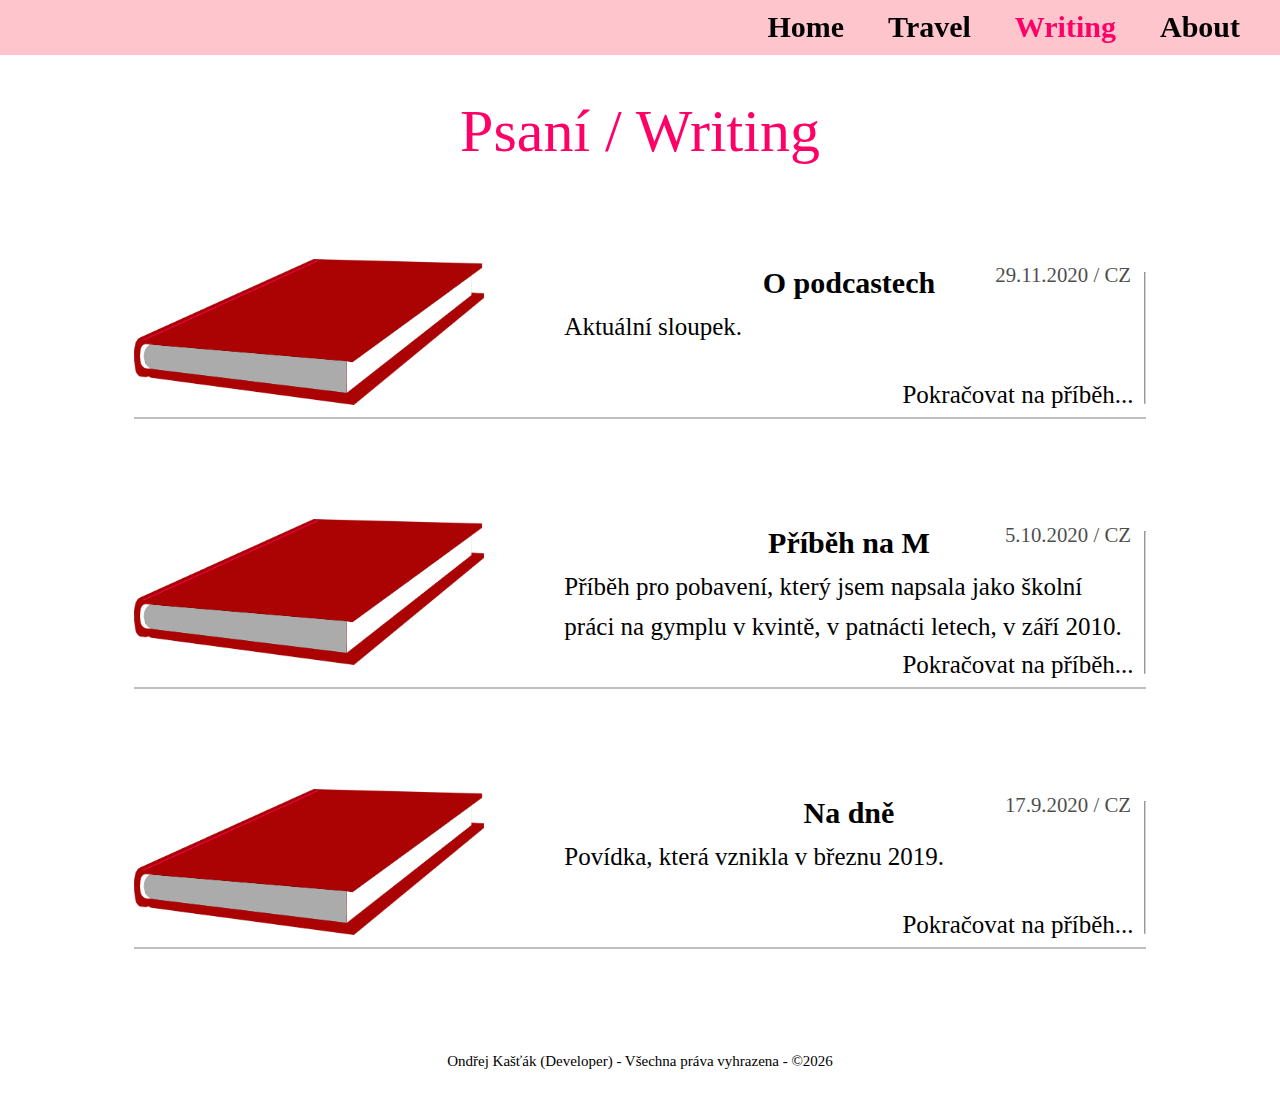
<file: Writing/index.html>
<!DOCTYPE html>
<html lang='cs'>
  <head>
    <title>Writing</title>
    <meta charset='utf-8'>
    <meta name='description' content='Markéta Kašťáková - Blog'>
    <meta name='keywords' content='Blog, Kypr, Cyprus, povídky, psaní, cestování, traveling, writing, stories, Markéta, Kašťáková'>
    <meta name='author' content='Ondřej Kašťák'>
    <meta name='robots' content='all'>
    <meta name="viewport" content="width=device-width, initial-scale=1.0">
    <!-- <meta http-equiv='X-UA-Compatible' content='IE=edge'> -->
    <link href='/favicon.png' rel='shortcut icon' type='image/png'>
    <link href=/menu.css rel=stylesheet type=text/css>
    <link href=/articles.css rel=stylesheet type=text/css>
    <script src="https://ajax.googleapis.com/ajax/libs/jquery/3.5.1/jquery.min.js"></script> 
    
  </head>
  <body>
  
  <script>
   $(document).ready(function(){
	   
	   var open = false;
	   
       $("#mMenu").click(function(){
    	  if(open === false){
    		  $("#mMenu").text("^").css({"padding-top": "20px", "position": "absolute", "margin": "auto", "width": "100%", "top": "310px"});
              
          	  $("#menu").css("backgroundColor", "rgba(255, 182, 193, 0.8)").animate({
              	  height: "100%"              
          	  }, 300);
          
          	  $("#menu a").css({"right": "0", "borderBottom": "2px solid black", "display": "block", "padding": "20px 0"});  
          	  
          	  open = true;
    	  } 
    	  
    	  else if(open === true){    		  
        	  $("#menu").animate({
                  height: "55px"              
              }, 300, function(){
            	 $("#menu a").css({"right": "20px", "borderBottom": "0px solid black", "display": "", "padding": ""});
        	  
        	  	 $("#mMenu").text("≡ Menu").css({"padding-top": "3px", "position": "relative", "top": "0"});  
              });        	  
          	  open = false;
    	  }
       }); 
   });    
       
   </script>
   
   
  <!--a href="https://www.instagram.com/marketka.kast/"><img src="/insta.png" id=insta></a-->
  
  <div id=menu>
  	<a href="/"><div>Home</div></a>
  	<a href="/Travel"><div>Travel</div></a>
  	<a href="/Writing" style="color: #ff0066;"><div>Writing</div></a>
  	<a href="/About"><div>About</div></a>
  	<div id=mMenu> ≡ Menu </div>
  </div>
  
  
  <div class=mid>
  	
  	<div class=nadpis>
  		Psaní / Writing
  	</div>
  	
<!-- Aby byly clanky razeny od zadu -->
    <div style="display: flex; flex-wrap: wrap-reverse;">
  	
<!-- Článek kopíruj odsud -->
  	<a href="NaDne" class=article>
  		<div class=image><img src="book.png"></div> 
  		
  		<div class=describe>
  			<div class=name> 
  				Na dně  				
  			</div>
  			   Povídka, která vznikla v březnu 2019. 
  			<br><br>
			<div class=date>
				17.9.2020 / CZ
			</div>
  			<div class=next> 
  				Pokračovat na příběh... 
			</div>	 
  		</div><hr>
  	</a>
<!-- Až sem a poté vlož za poslední <hr> -->
  	
   <a href="PribehNaM" class=article>
  		<div class=image><img src="book.png"></div> 
  		
  		<div class=describe>
  			<div class=name> 
  				Příběh na M 				
  			</div>
  			   Příběh pro pobavení, který jsem napsala jako školní práci na gymplu v kvintě, v patnácti letech, v září 2010. 
  			<br><br>
			<div class=date>
				5.10.2020 / CZ
			</div>
  			<div class=next> 
  				Pokračovat na příběh... 
			</div>	 
  		</div><hr>
  	</a>

	   <a href="OPodcastech" class=article>
  		<div class=image><img src="book.png"></div> 
  		
  		<div class=describe>
  			<div class=name> 
  				O podcastech				
  			</div>
  			   Aktuální sloupek. 
  			<br><br>
			<div class=date>
				29.11.2020 / CZ
			</div>
  			<div class=next> 
  				Pokračovat na příběh... 
			</div>	 
  		</div><hr>
  	</a>
  
  
  
  
   

    
<!-- Nesahat -------------------------------------------------------------------------------------------------------------------------------- -->
	</div>
 	<div class="foot">	
		Ondřej Kašťák (Developer) - Všechna práva vyhrazena - &copy;<script>$(".foot").append((new Date).getFullYear());</script>
 	</div>

 
  </div>
 
  </body>
</html>
</file>
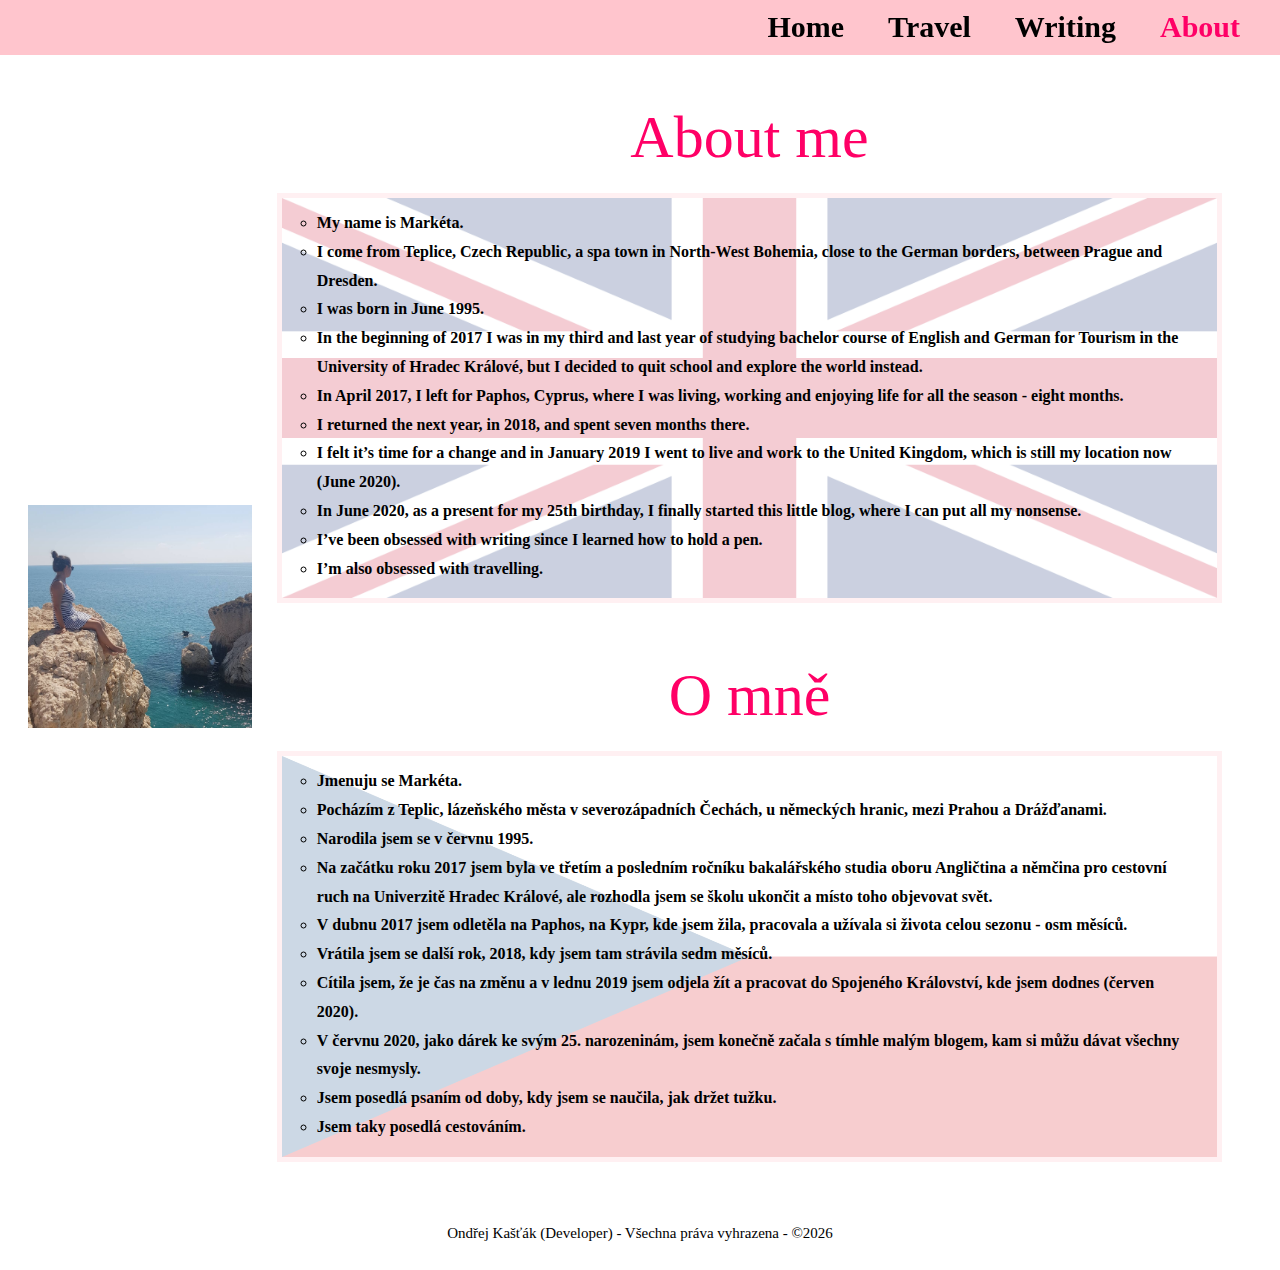
<file: About.html>
<!DOCTYPE html>
<html lang='cs'>
  <head>
    <title>About me</title>
    <meta charset='utf-8'>
    <meta name='description' content='Markéta Kašťáková - Blog'>
    <meta name='keywords' content='Blog, Kypr, Cyprus, povídky, psaní, cestování, traveling, writing, stories, Markéta, Kašťáková'>
    <meta name='author' content='Ondřej Kašťák'>
    <meta name='robots' content='all'>
    <meta name="viewport" content="width=device-width, initial-scale=1.0">
    <!-- <meta http-equiv='X-UA-Compatible' content='IE=edge'> -->
    <link href='/favicon.png' rel='shortcut icon' type='image/png'>
    <link href=stylyAbout.css rel=stylesheet type=text/css>
    <script src="https://ajax.googleapis.com/ajax/libs/jquery/3.5.1/jquery.min.js"></script> 
  </head>
  <body>

  <script>
  $(document).ready(function(){
	   
	   var open = false;
	   
       $("#mMenu").click(function(){
    	  if(open === false){
    		  $("#mMenu").text("^").css({"padding-top": "20px", "position": "absolute", "margin": "auto", "width": "100%", "top": "310px"});
              
          	  $("#menu").css("backgroundColor", "rgba(255, 182, 193, 0.8)").animate({
              height: "100%"              
          	  }, 300);
          
          	  $("#menu a").css({"right": "0", "borderBottom": "2px solid black", "display": "block", "padding": "20px 0"});  
          	  
          	  open = true;
    	  } 
    	  
    	  else if(open === true){    		  
        	  $("#menu").animate({
                  height: "55px"              
              }, 300, function(){
            	 $("#menu a").css({"right": "20px", "borderBottom": "0px solid black", "display": "", "padding": ""});
        	  
        	  	 $("#mMenu").text("≡ Menu").css({"padding-top": "3px", "position": "relative", "top": "0"});  
              });        	  
          	  open = false;
    	  }
       }); 
   }); 
  </script>
   
  
  <!--a href="https://www.instagram.com/marketka.kast/"><img src=insta.png id=insta></a-->
  
  <div id=menu>
  	<a href="/"><div>Home</div></a>
  	<a href="/Travel"><div>Travel</div></a>
  	<a href="/Writing"><div>Writing</div></a>
  	<a href="/About" style="color: #ff0066;"><div>About</div></a>
  	<div id=mMenu> ≡ Menu </div>
  </div>
  
   

  <div class=mid>  
  
  
  <div class=floatImg> <img src="about.jpg" width=90% id=skala></div>
   
<div class="right">
<div id=me> 
  <div class=nadpis>About me</div>
  <div class=seznam>   
	<img src=uk.png class=bgflag>	
	<ul>
		<li>My name is Markéta. </li>
		<li>I come from Teplice, Czech Republic, a spa town in North-West Bohemia, close to the German borders, between Prague and Dresden. </li> 
		<li>I was born in June 1995. </li>
		<li>In the beginning of 2017 I was in my third and last year of studying bachelor course of English and German for Tourism in the University of Hradec Králové, but I decided to quit school and explore the world instead. </li>
		<li>In April 2017, I left for Paphos, Cyprus, where I was living, working and enjoying life for all the season - eight months.</li>
		<li>I returned the next year, in 2018, and spent seven months there. </li>
		<li>I felt it’s time for a change and in January 2019 I went to live and work to the United Kingdom, which is still my location now (June 2020).</li>
		<li>In June 2020, as a present for my 25th birthday, I finally started this little blog, where I can put all my nonsense. </li>
		<li>I’ve been obsessed with writing since I learned how to hold a pen.</li>
		<li>I’m also obsessed with travelling.</li>
	</ul>
  </div>
</div>

<div id=me> 
  <div class=nadpis>O mně</div>
  <div class=seznam>   
	<img src=cze.png class=bgflag>	
	<ul>
	   	<li>Jmenuju se Markéta. </li>
	   	<li>Pocházím z Teplic, lázeňského města v severozápadních Čechách, u německých hranic, mezi Prahou a Drážďanami. </li>
	   	<li>Narodila jsem se v červnu 1995.</li>
		<li>Na začátku roku 2017 jsem byla ve třetím a posledním ročníku bakalářského studia oboru Angličtina a němčina pro cestovní ruch na Univerzitě Hradec Králové, ale rozhodla jsem se školu ukončit a místo toho objevovat svět. </li>
		<li>V dubnu 2017 jsem odletěla na Paphos, na Kypr, kde jsem žila, pracovala a užívala si života celou sezonu - osm měsíců.</li>
		<li>Vrátila jsem se další rok, 2018, kdy jsem tam strávila sedm měsíců. </li>
		<li>Cítila jsem, že je čas na změnu a v lednu 2019 jsem odjela žít a pracovat do Spojeného Království, kde jsem dodnes (červen 2020).</li>
		<li>V červnu 2020, jako dárek ke svým 25. narozeninám, jsem konečně začala s tímhle malým blogem, kam si můžu dávat všechny svoje nesmysly. </li>
		<li>Jsem posedlá psaním od doby, kdy jsem se naučila, jak držet tužku.</li>
		<li>Jsem taky posedlá cestováním. </li>
	</ul>
  </div>
</div> 

</div>

</div>   

	<div class="foot">	
		 Ondřej Kašťák (Developer) - Všechna práva vyhrazena - &copy;<script>$(".foot").append((new Date).getFullYear());</script>
 	</div>

  </body>
</html>
</file>
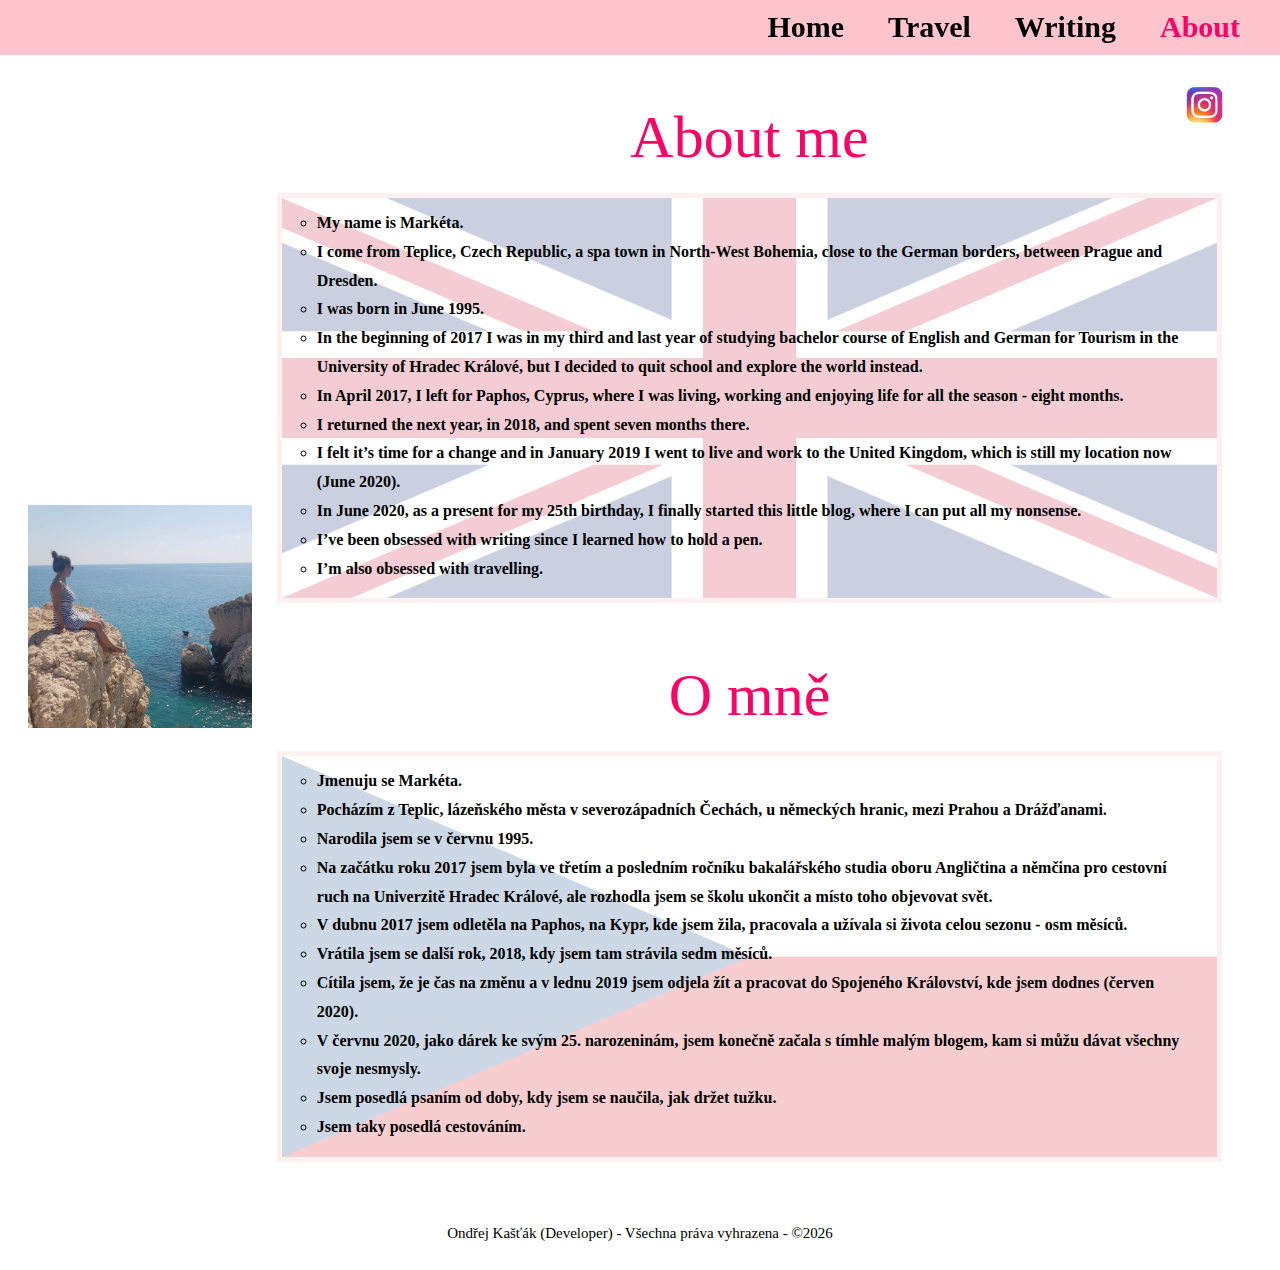
<file: about.html>
<!DOCTYPE html>
<html lang='cs'>
  <head>
    <title>About me</title>
    <meta charset='utf-8'>
    <meta name='description' content='Markéta Kašťáková - Blog'>
    <meta name='keywords' content='Blog, Kypr, Cyprus, povídky, psaní, cestování, traveling, writing, stories, Markéta, Kašťáková'>
    <meta name='author' content='Ondřej Kašťák'>
    <meta name='robots' content='all'>
    <meta name="viewport" content="width=device-width, initial-scale=1.0">
    <!-- <meta http-equiv='X-UA-Compatible' content='IE=edge'> -->
    <link href='/favicon.png' rel='shortcut icon' type='image/png'>
    <link href=stylyAbout.css rel=stylesheet type=text/css>
    <script src="https://ajax.googleapis.com/ajax/libs/jquery/3.5.1/jquery.min.js"></script> 
  </head>
  <body>

  <script>
  $(document).ready(function(){
	   
	   var open = false;
	   
       $("#mMenu").click(function(){
    	  if(open === false){
    		  $("#mMenu").text("^").css({"padding-top": "20px", "position": "absolute", "margin": "auto", "width": "100%", "top": "310px"});
              
          	  $("#menu").css("backgroundColor", "rgba(255, 182, 193, 0.8)").animate({
              height: "100%"              
          	  }, 300);
          
          	  $("#menu a").css({"right": "0", "borderBottom": "2px solid black", "display": "block", "padding": "20px 0"});  
          	  
          	  open = true;
    	  } 
    	  
    	  else if(open === true){    		  
        	  $("#menu").animate({
                  height: "55px"              
              }, 300, function(){
            	 $("#menu a").css({"right": "20px", "borderBottom": "0px solid black", "display": "", "padding": ""});
        	  
        	  	 $("#mMenu").text("≡ Menu").css({"padding-top": "3px", "position": "relative", "top": "0"});  
              });        	  
          	  open = false;
    	  }
       }); 
   }); 
  </script>
   
  
  <a href="https://www.instagram.com/marketka.kast/"><img src=insta.png id=insta></a>
  
  <div id=menu>
  	<a href="index.html"><div>Home</div></a>
  	<a href="travel.html"><div>Travel</div></a>
  	<a href="writing.html"><div>Writing</div></a>
  	<a href="about.html" style="color: #ff0066;"><div>About</div></a>
  	<div id=mMenu> ≡ Menu </div>
  </div>
  
   

  <div class=mid>  
  
  
  <div class=floatImg> <img src="about.jpg" width=90% id=skala></div>
   
<div class="right">
<div id=me> 
  <div class=nadpis>About me</div>
  <div class=seznam>   
	<img src=uk.png class=bgflag>	
	<ul>
		<li>My name is Markéta. </li>
		<li>I come from Teplice, Czech Republic, a spa town in North-West Bohemia, close to the German borders, between Prague and Dresden. </li> 
		<li>I was born in June 1995. </li>
		<li>In the beginning of 2017 I was in my third and last year of studying bachelor course of English and German for Tourism in the University of Hradec Králové, but I decided to quit school and explore the world instead. </li>
		<li>In April 2017, I left for Paphos, Cyprus, where I was living, working and enjoying life for all the season - eight months.</li>
		<li>I returned the next year, in 2018, and spent seven months there. </li>
		<li>I felt it’s time for a change and in January 2019 I went to live and work to the United Kingdom, which is still my location now (June 2020).</li>
		<li>In June 2020, as a present for my 25th birthday, I finally started this little blog, where I can put all my nonsense. </li>
		<li>I’ve been obsessed with writing since I learned how to hold a pen.</li>
		<li>I’m also obsessed with travelling.</li>
	</ul>
  </div>
</div>

<div id=me> 
  <div class=nadpis>O mně</div>
  <div class=seznam>   
	<img src=cze.png class=bgflag>	
	<ul>
	   	<li>Jmenuju se Markéta. </li>
	   	<li>Pocházím z Teplic, lázeňského města v severozápadních Čechách, u německých hranic, mezi Prahou a Drážďanami. </li>
	   	<li>Narodila jsem se v červnu 1995.</li>
		<li>Na začátku roku 2017 jsem byla ve třetím a posledním ročníku bakalářského studia oboru Angličtina a němčina pro cestovní ruch na Univerzitě Hradec Králové, ale rozhodla jsem se školu ukončit a místo toho objevovat svět. </li>
		<li>V dubnu 2017 jsem odletěla na Paphos, na Kypr, kde jsem žila, pracovala a užívala si života celou sezonu - osm měsíců.</li>
		<li>Vrátila jsem se další rok, 2018, kdy jsem tam strávila sedm měsíců. </li>
		<li>Cítila jsem, že je čas na změnu a v lednu 2019 jsem odjela žít a pracovat do Spojeného Království, kde jsem dodnes (červen 2020).</li>
		<li>V červnu 2020, jako dárek ke svým 25. narozeninám, jsem konečně začala s tímhle malým blogem, kam si můžu dávat všechny svoje nesmysly. </li>
		<li>Jsem posedlá psaním od doby, kdy jsem se naučila, jak držet tužku.</li>
		<li>Jsem taky posedlá cestováním. </li>
	</ul>
  </div>
</div> 

</div>

</div>   

	<div class="foot">	
		 Ondřej Kašťák (Developer) - Všechna práva vyhrazena - &copy;<script>$(".foot").append((new Date).getFullYear());</script>
 	</div>

  </body>
</html>
</file>
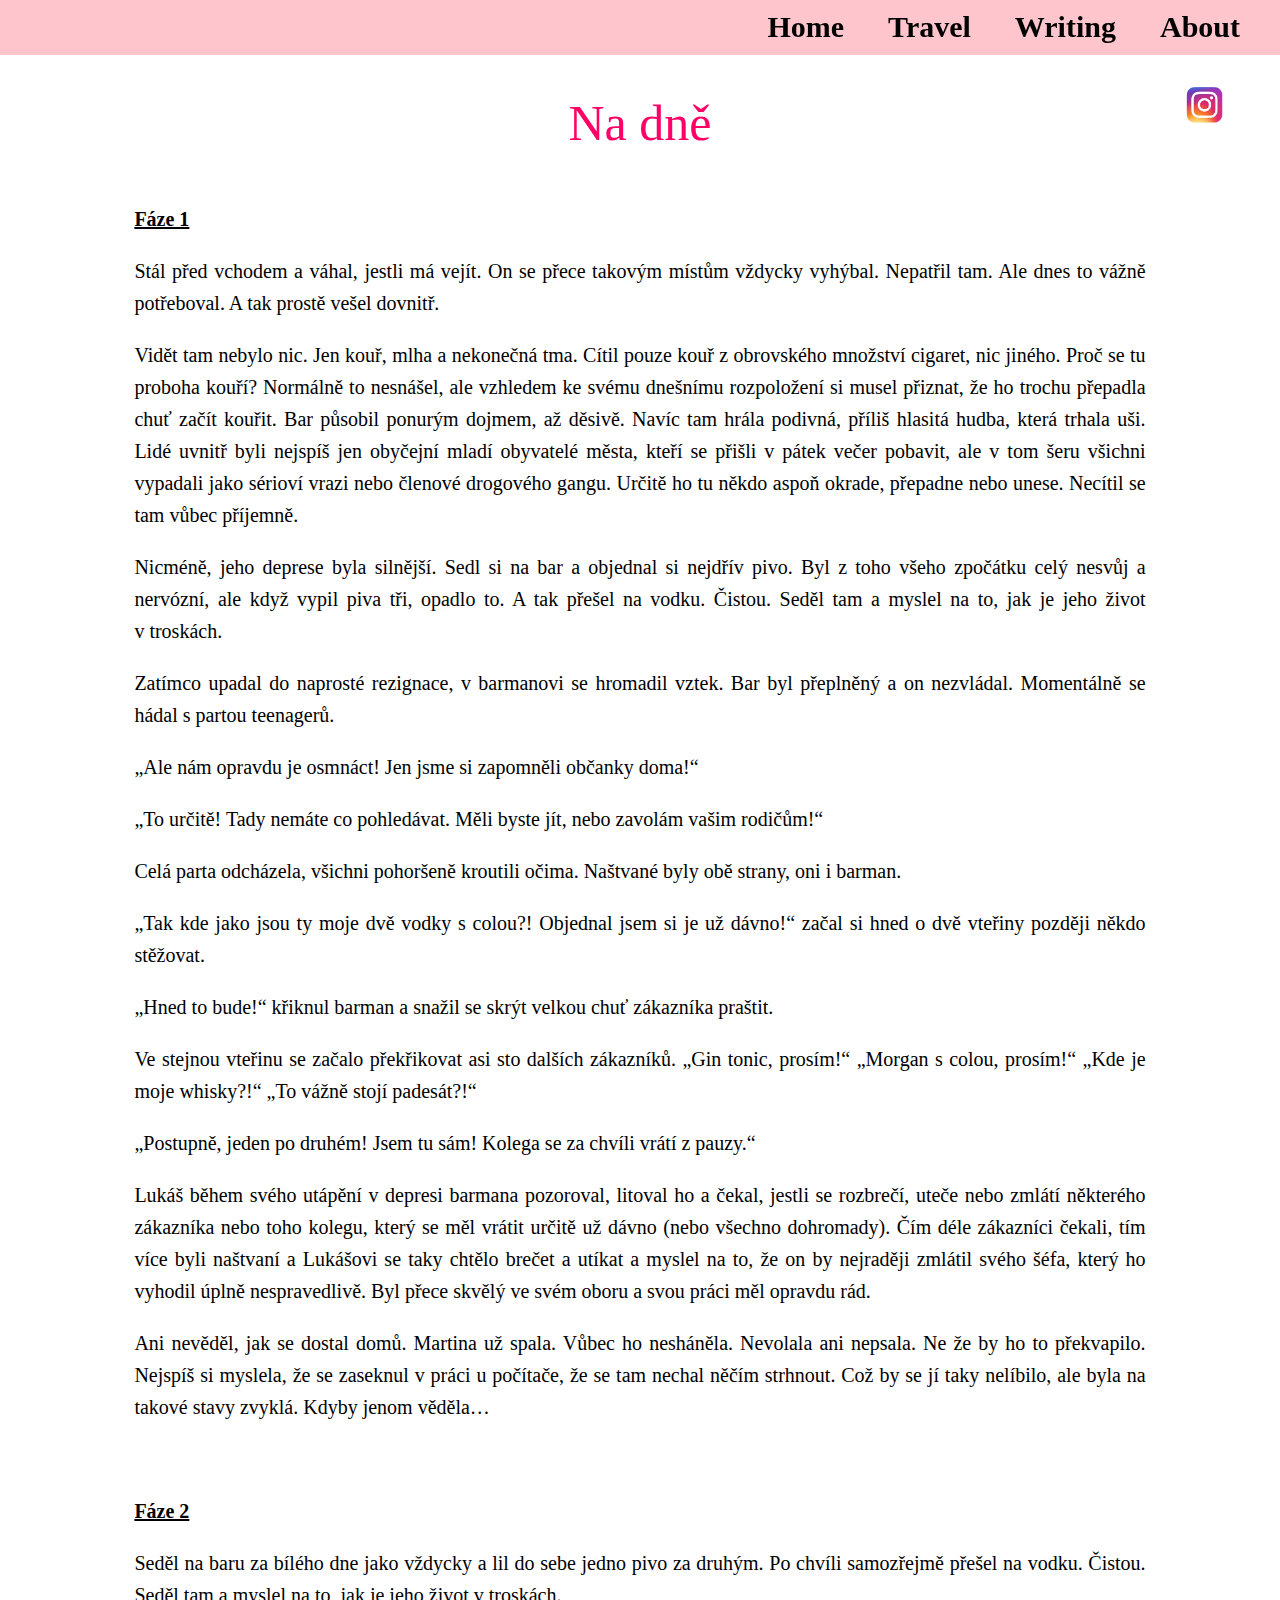
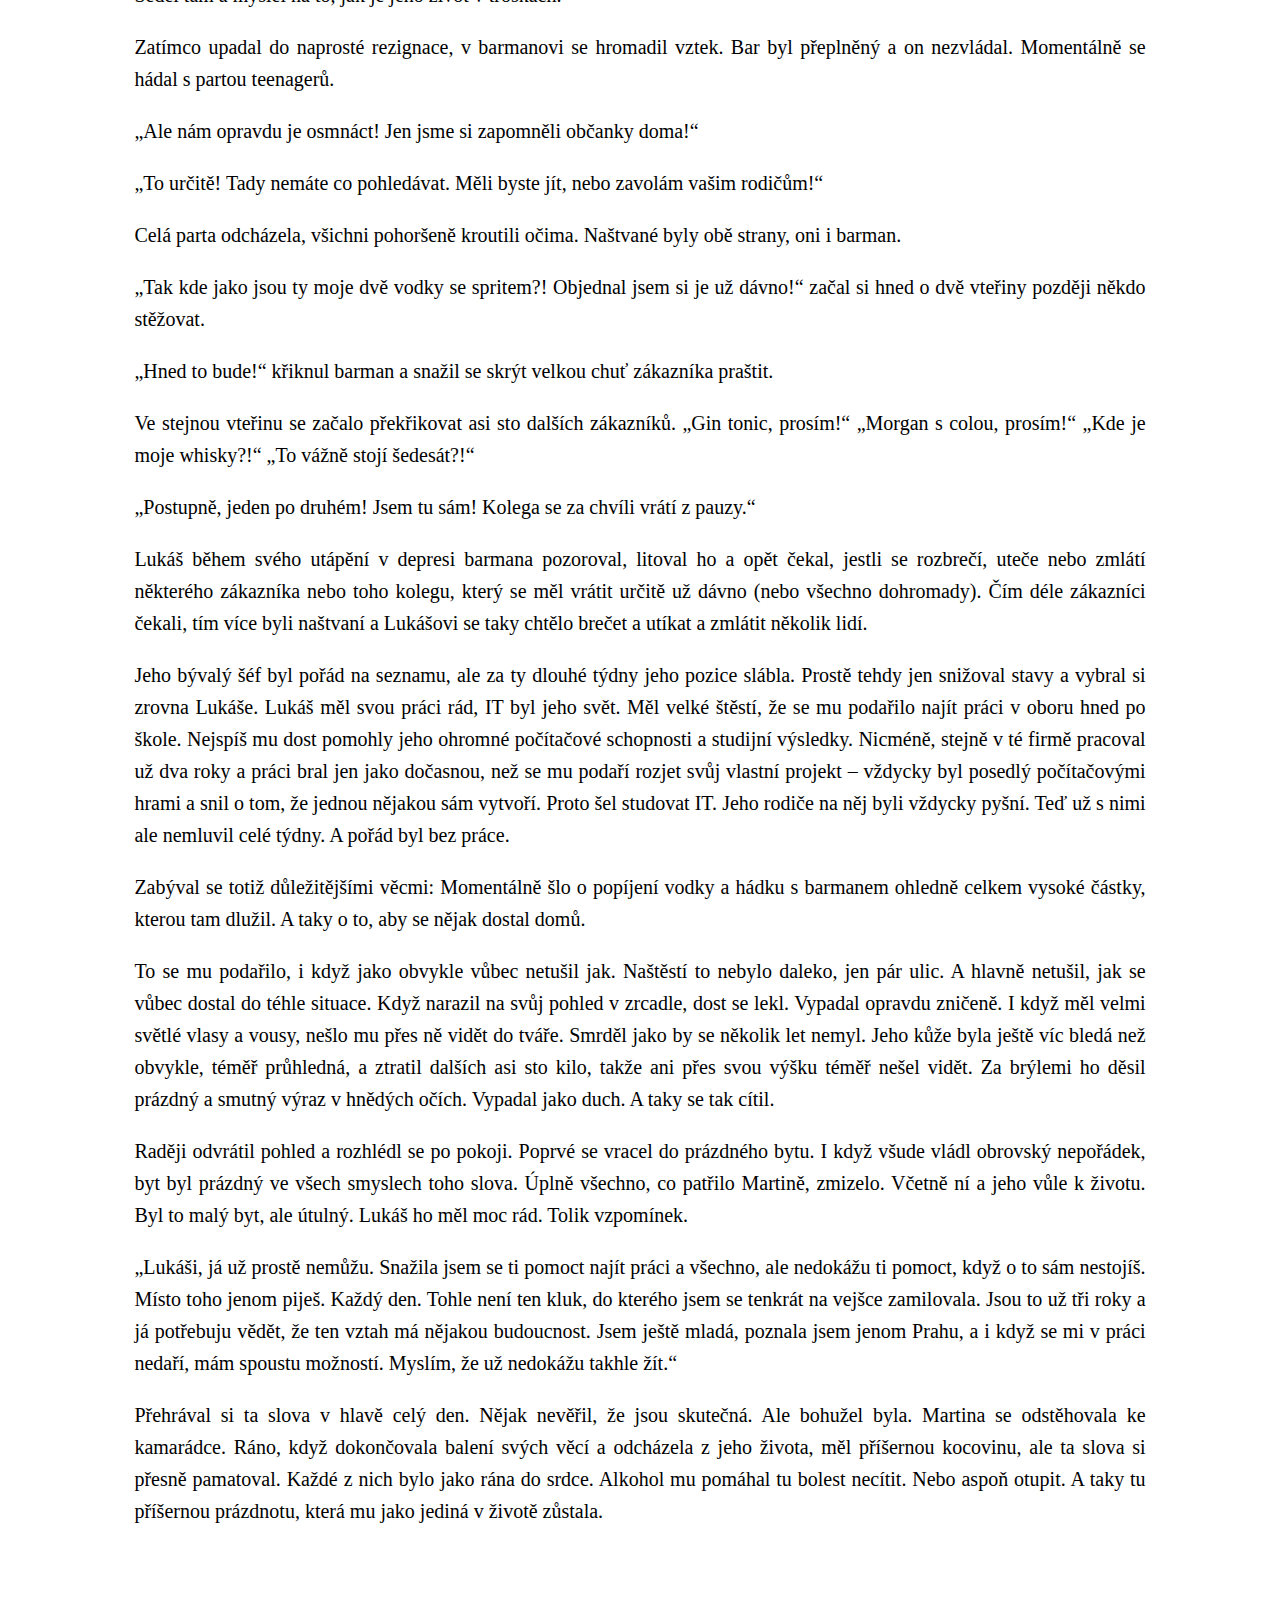
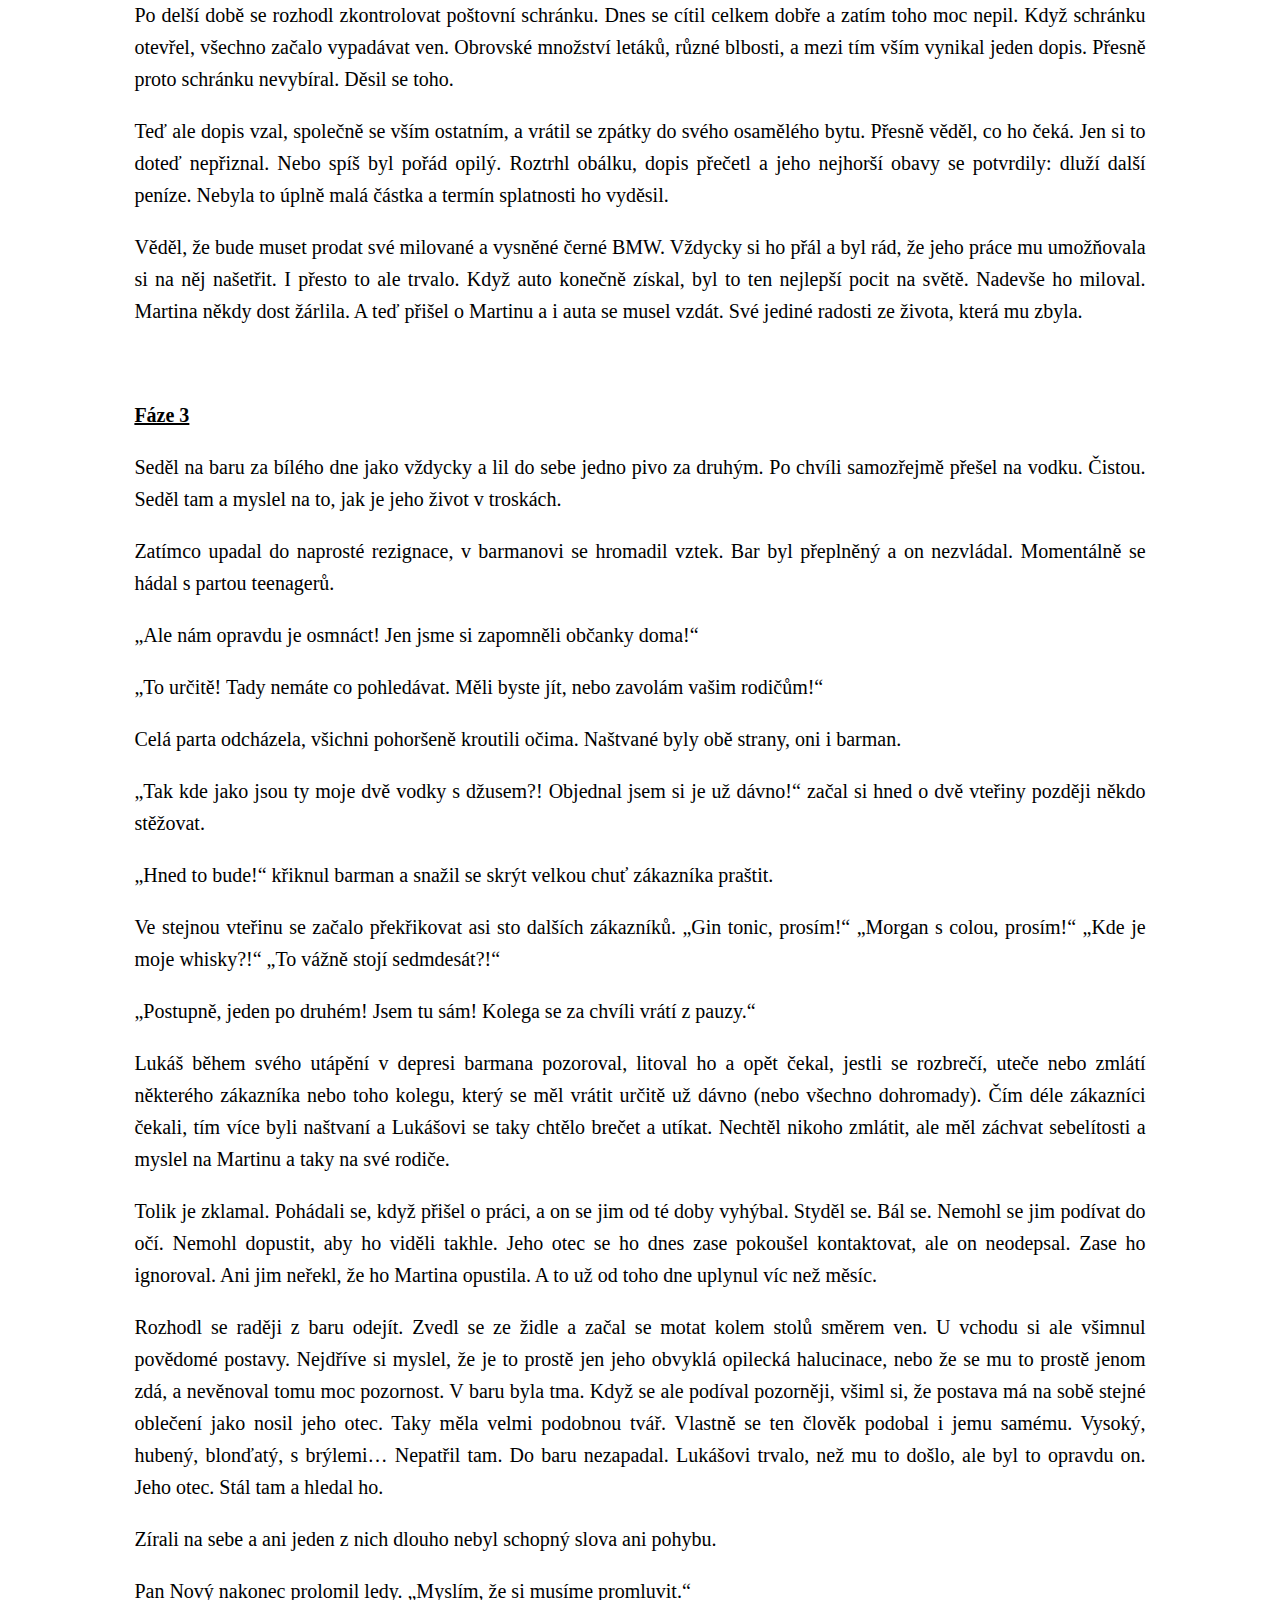
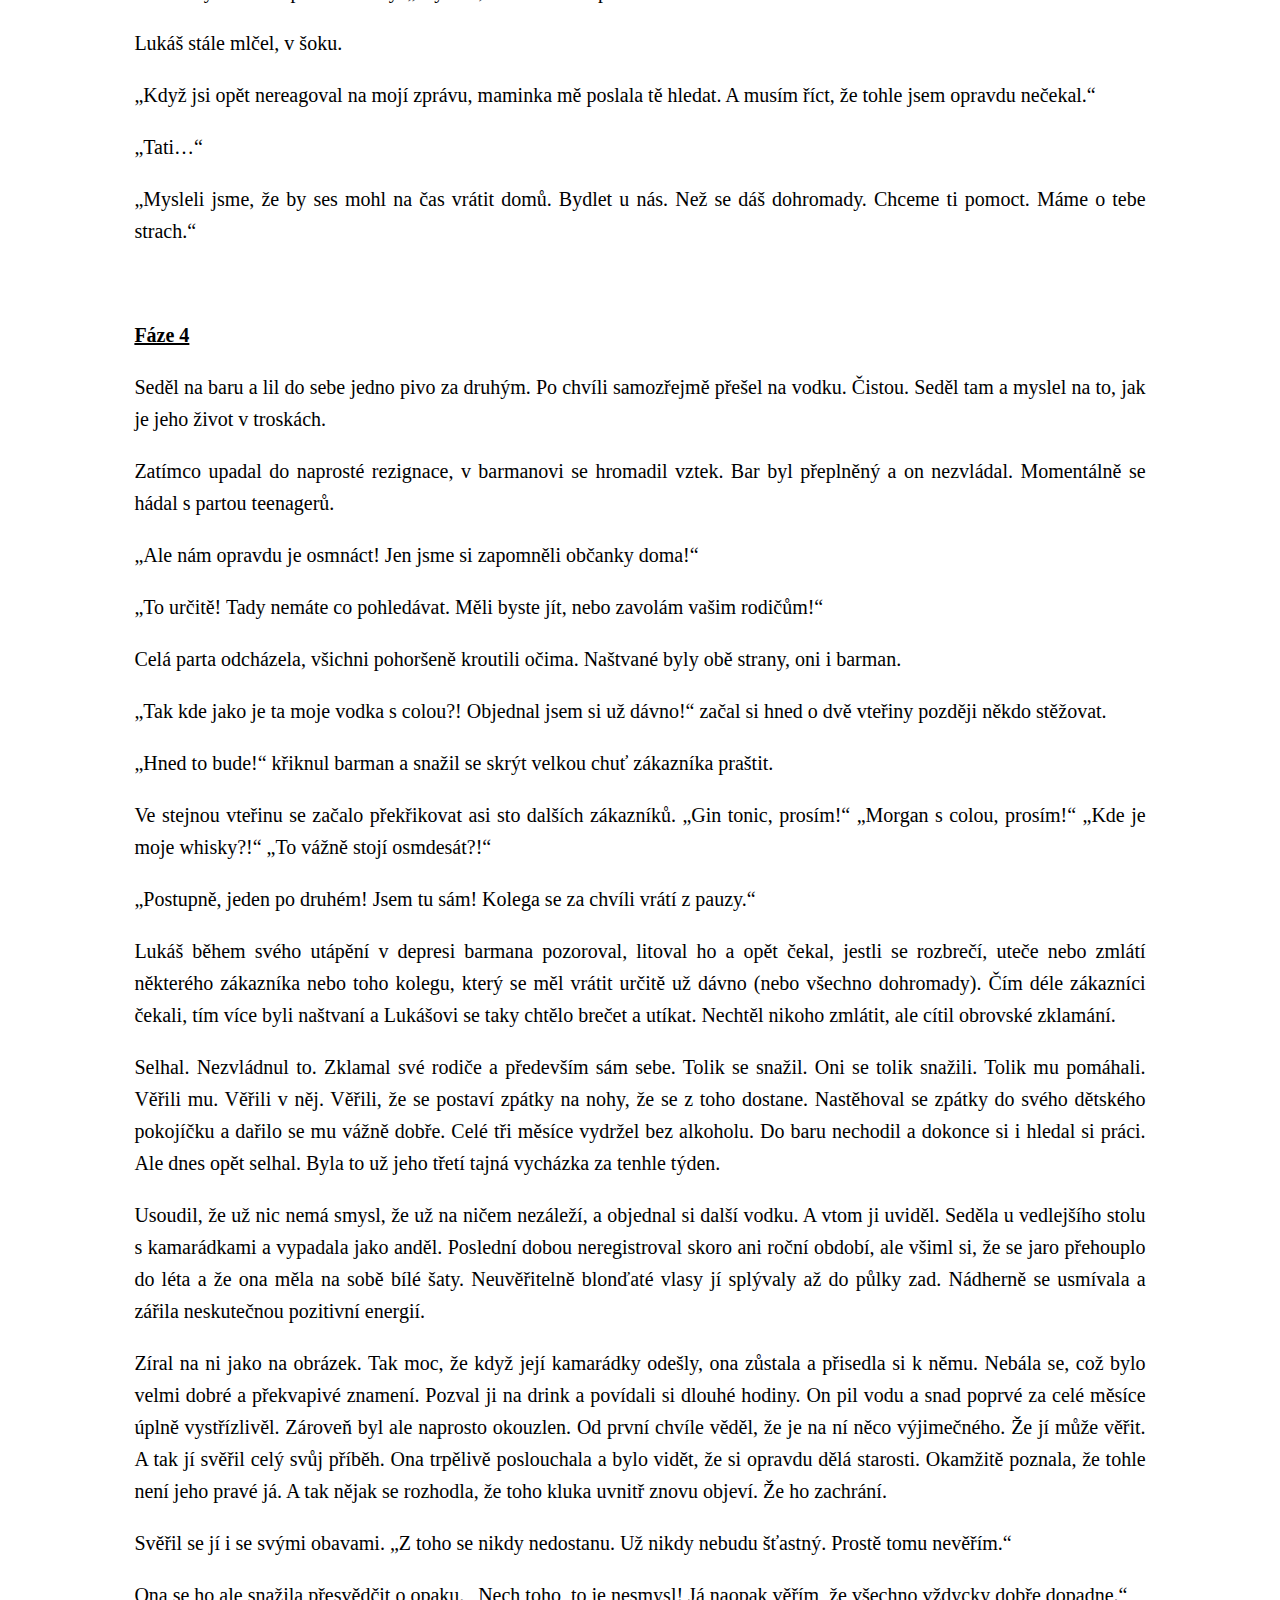
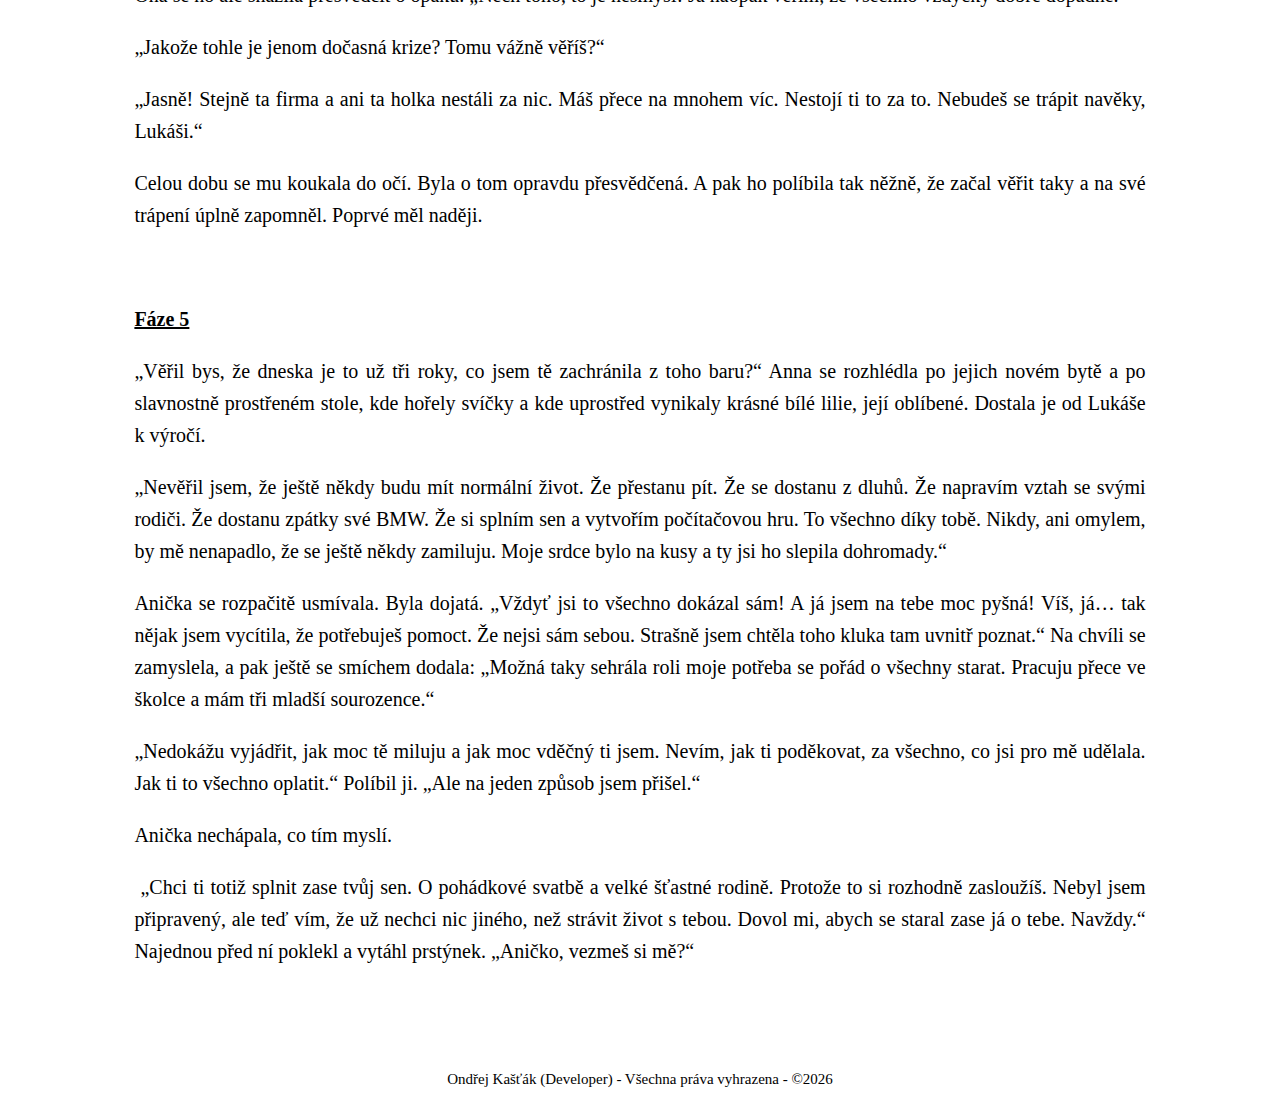
<file: nadne.html>
<!DOCTYPE html>
<html lang='cs'>
  <head>
    <title>Na Dně</title>
    <meta charset='utf-8'>
    <meta name='description' content='Markéta Kašťáková - Blog'>
    <meta name='keywords' content='Blog, Kypr, Cyprus, povídky, psaní, cestování, traveling, writing, stories, Markéta, Kašťáková'>
    <meta name='author' content='Ondřej Kašťák'>
    <meta name='robots' content='all'>
    <meta name="viewport" content="width=device-width, initial-scale=1.0">
    <!-- <meta http-equiv='X-UA-Compatible' content='IE=edge'> -->
    <link href='/favicon.png' rel='shortcut icon' type='image/png'>
    <link href=menu.css rel=stylesheet type=text/css>
    <link href=clanek.css rel=stylesheet type=text/css>
    <script src="https://ajax.googleapis.com/ajax/libs/jquery/3.5.1/jquery.min.js"></script> 
    
  </head>
  <body>
  
  <script>
   $(document).ready(function(){
	   
	   var open = false;
	   
       $("#mMenu").click(function(){
    	  if(open === false){
    		  $("#mMenu").text("^").css({"padding-top": "20px", "position": "absolute", "margin": "auto", "width": "100%", "top": "310px"});
              
          	  $("#menu").css("backgroundColor", "rgba(255, 182, 193, 0.8)").animate({
              	  height: "100%"              
          	  }, 300);
          
          	  $("#menu a").css({"right": "0", "borderBottom": "2px solid black", "display": "block", "padding": "20px 0"});  
          	  
          	  open = true;
    	  } 
    	  
    	  else if(open === true){    		  
        	  $("#menu").animate({
                  height: "55px"              
              }, 300, function(){
            	 $("#menu a").css({"right": "20px", "borderBottom": "0px solid black", "display": "", "padding": ""});
        	  
        	  	 $("#mMenu").text("≡ Menu").css({"padding-top": "3px", "position": "relative", "top": "0"});  
              });        	  
          	  open = false;
    	  }
       }); 
   });      
   </script>
   
   
  <a href="https://www.instagram.com/marketka.kast/"><img src=insta.png id=insta></a>
  
  <div id=menu>
  	<a href="/"><div>Home</div></a>
  	<a href="/Travel"><div>Travel</div></a>
  	<a href="/Writing"><div>Writing</div></a>
  	<a href="/About"><div>About</div></a>
  	<div id=mMenu> ≡ Menu </div>
  </div>
  
  
  <div class=mid>
  
  	<div class=nadpis>
  		Na dně
  	</div>
  	
<!-- Telo clanku -->
  	
<p><strong><u>F&aacute;ze 1</u></strong></p>
<p>St&aacute;l před vchodem a v&aacute;hal, jestli m&aacute; vej&iacute;t. On se přece takov&yacute;m m&iacute;stům vždycky vyh&yacute;bal. Nepatřil tam. Ale dnes to v&aacute;žně potřeboval. A tak prostě ve&scaron;el dovnitř.</p>
<p>Vidět tam nebylo nic. Jen kouř, mlha a nekonečn&aacute; tma. C&iacute;til pouze kouř z&nbsp;obrovsk&eacute;ho množstv&iacute; cigaret, nic jin&eacute;ho. Proč se tu proboha kouř&iacute;? Norm&aacute;lně to nesn&aacute;&scaron;el, ale vzhledem ke sv&eacute;mu dne&scaron;n&iacute;mu rozpoložen&iacute; si musel přiznat, že ho trochu přepadla chuť zač&iacute;t kouřit. Bar působil ponur&yacute;m dojmem, až děsivě. Nav&iacute;c tam hr&aacute;la podivn&aacute;, př&iacute;li&scaron; hlasit&aacute; hudba, kter&aacute; trhala u&scaron;i. Lid&eacute; uvnitř byli nejsp&iacute;&scaron; jen obyčejn&iacute; mlad&iacute; obyvatel&eacute; města, kteř&iacute; se při&scaron;li v&nbsp;p&aacute;tek večer pobavit, ale v&nbsp;tom &scaron;eru v&scaron;ichni vypadali jako s&eacute;riov&iacute; vrazi nebo členov&eacute; drogov&eacute;ho gangu. Určitě ho tu někdo aspoň okrade, přepadne nebo unese. Nec&iacute;til se tam vůbec př&iacute;jemně.</p>
<p>Nicm&eacute;ně, jeho deprese byla silněj&scaron;&iacute;. Sedl si na bar a objednal si nejdř&iacute;v pivo. Byl z&nbsp;toho v&scaron;eho zpoč&aacute;tku cel&yacute; nesvůj a nerv&oacute;zn&iacute;, ale když vypil piva tři, opadlo to. A tak pře&scaron;el na vodku. Čistou. Seděl tam a myslel na to, jak je jeho život v&nbsp;trosk&aacute;ch.</p>
<p>Zat&iacute;mco upadal do naprost&eacute; rezignace, v&nbsp;barmanovi se hromadil vztek. Bar byl přeplněn&yacute; a on nezvl&aacute;dal. Moment&aacute;lně se h&aacute;dal s&nbsp;partou teenagerů.</p>
<p>&bdquo;Ale n&aacute;m opravdu je osmn&aacute;ct! Jen jsme si zapomněli občanky doma!&ldquo;</p>
<p>&bdquo;To určitě! Tady nem&aacute;te co pohled&aacute;vat. Měli byste j&iacute;t, nebo zavol&aacute;m va&scaron;im rodičům!&ldquo;</p>
<p>Cel&aacute; parta odch&aacute;zela, v&scaron;ichni pohor&scaron;eně kroutili očima. Na&scaron;tvan&eacute; byly obě strany, oni i barman.</p>
<p>&bdquo;Tak kde jako jsou ty moje dvě vodky s&nbsp;colou?! Objednal jsem si je už d&aacute;vno!&ldquo; začal si hned o dvě vteřiny později někdo stěžovat.</p>
<p>&bdquo;Hned to bude!&ldquo; křiknul barman a snažil se skr&yacute;t velkou chuť z&aacute;kazn&iacute;ka pra&scaron;tit.</p>
<p>Ve stejnou vteřinu se začalo překřikovat asi sto dal&scaron;&iacute;ch z&aacute;kazn&iacute;ků. &bdquo;Gin tonic, pros&iacute;m!&ldquo; &bdquo;Morgan s&nbsp;colou, pros&iacute;m!&ldquo; &bdquo;Kde je moje whisky?!&ldquo; &bdquo;To v&aacute;žně stoj&iacute; pades&aacute;t?!&ldquo;</p>
<p>&bdquo;Postupně, jeden po druh&eacute;m! Jsem tu s&aacute;m! Kolega se za chv&iacute;li vr&aacute;t&iacute; z&nbsp;pauzy.&ldquo;</p>
<p>Luk&aacute;&scaron; během sv&eacute;ho ut&aacute;pěn&iacute; v&nbsp;depresi barmana pozoroval, litoval ho a čekal, jestli se rozbreč&iacute;, uteče nebo zml&aacute;t&iacute; někter&eacute;ho z&aacute;kazn&iacute;ka nebo toho kolegu, kter&yacute; se měl vr&aacute;tit určitě už d&aacute;vno (nebo v&scaron;echno dohromady). Č&iacute;m d&eacute;le z&aacute;kazn&iacute;ci čekali, t&iacute;m v&iacute;ce byli na&scaron;tvan&iacute; a Luk&aacute;&scaron;ovi se taky chtělo brečet a ut&iacute;kat a myslel na to, že on by nejraději zml&aacute;til sv&eacute;ho &scaron;&eacute;fa, kter&yacute; ho vyhodil &uacute;plně nespravedlivě. Byl přece skvěl&yacute; ve sv&eacute;m oboru a svou pr&aacute;ci měl opravdu r&aacute;d.&nbsp;</p>
<p>Ani nevěděl, jak se dostal domů. Martina už spala. Vůbec ho nesh&aacute;něla. Nevolala ani nepsala. Ne že by ho to překvapilo. Nejsp&iacute;&scaron; si myslela, že se zaseknul v&nbsp;pr&aacute;ci u poč&iacute;tače, že se tam nechal něč&iacute;m strhnout. Což by se j&iacute; taky nel&iacute;bilo, ale byla na takov&eacute; stavy zvykl&aacute;. Kdyby jenom věděla&hellip;</p>
<br>
<p><strong><u>F&aacute;ze 2</u></strong></p>
<p>Seděl na baru za b&iacute;l&eacute;ho dne jako vždycky a lil do sebe jedno pivo za druh&yacute;m. Po chv&iacute;li samozřejmě pře&scaron;el na vodku. Čistou. Seděl tam a myslel na to, jak je jeho život v&nbsp;trosk&aacute;ch.</p>
<p>Zat&iacute;mco upadal do naprost&eacute; rezignace, v&nbsp;barmanovi se hromadil vztek. Bar byl přeplněn&yacute; a on nezvl&aacute;dal. Moment&aacute;lně se h&aacute;dal s&nbsp;partou teenagerů.</p>
<p>&bdquo;Ale n&aacute;m opravdu je osmn&aacute;ct! Jen jsme si zapomněli občanky doma!&ldquo;</p>
<p>&bdquo;To určitě! Tady nem&aacute;te co pohled&aacute;vat. Měli byste j&iacute;t, nebo zavol&aacute;m va&scaron;im rodičům!&ldquo;</p>
<p>Cel&aacute; parta odch&aacute;zela, v&scaron;ichni pohor&scaron;eně kroutili očima. Na&scaron;tvan&eacute; byly obě strany, oni i barman.</p>
<p>&bdquo;Tak kde jako jsou ty moje dvě vodky se spritem?! Objednal jsem si je už d&aacute;vno!&ldquo; začal si hned o dvě vteřiny později někdo stěžovat.</p>
<p>&bdquo;Hned to bude!&ldquo; křiknul barman a snažil se skr&yacute;t velkou chuť z&aacute;kazn&iacute;ka pra&scaron;tit.</p>
<p>Ve stejnou vteřinu se začalo překřikovat asi sto dal&scaron;&iacute;ch z&aacute;kazn&iacute;ků. &bdquo;Gin tonic, pros&iacute;m!&ldquo; &bdquo;Morgan s&nbsp;colou, pros&iacute;m!&ldquo; &bdquo;Kde je moje whisky?!&ldquo; &bdquo;To v&aacute;žně stoj&iacute; &scaron;edes&aacute;t?!&ldquo;</p>
<p>&bdquo;Postupně, jeden po druh&eacute;m! Jsem tu s&aacute;m! Kolega se za chv&iacute;li vr&aacute;t&iacute; z&nbsp;pauzy.&ldquo;</p>
<p>Luk&aacute;&scaron; během sv&eacute;ho ut&aacute;pěn&iacute; v&nbsp;depresi barmana pozoroval, litoval ho a opět čekal, jestli se rozbreč&iacute;, uteče nebo zml&aacute;t&iacute; někter&eacute;ho z&aacute;kazn&iacute;ka nebo toho kolegu, kter&yacute; se měl vr&aacute;tit určitě už d&aacute;vno (nebo v&scaron;echno dohromady). Č&iacute;m d&eacute;le z&aacute;kazn&iacute;ci čekali, t&iacute;m v&iacute;ce byli na&scaron;tvan&iacute; a Luk&aacute;&scaron;ovi se taky chtělo brečet a ut&iacute;kat a zml&aacute;tit několik lid&iacute;.</p>
<p>Jeho b&yacute;val&yacute; &scaron;&eacute;f byl poř&aacute;d na seznamu, ale za ty dlouh&eacute; t&yacute;dny jeho pozice sl&aacute;bla. Prostě tehdy jen snižoval stavy a vybral si zrovna Luk&aacute;&scaron;e. Luk&aacute;&scaron; měl svou pr&aacute;ci r&aacute;d, IT byl jeho svět. Měl velk&eacute; &scaron;těst&iacute;, že se mu podařilo naj&iacute;t&nbsp;pr&aacute;ci v&nbsp;oboru hned po &scaron;kole. Nejsp&iacute;&scaron; mu dost pomohly jeho ohromn&eacute; poč&iacute;tačov&eacute; schopnosti a studijn&iacute; v&yacute;sledky. Nicm&eacute;ně, stejně v&nbsp;t&eacute; firmě pracoval už dva roky a pr&aacute;ci bral jen jako dočasnou, než se mu podař&iacute; rozjet svůj vlastn&iacute; projekt &ndash; vždycky byl posedl&yacute; poč&iacute;tačov&yacute;mi hrami a snil o tom, že jednou nějakou s&aacute;m vytvoř&iacute;. Proto &scaron;el studovat IT. Jeho rodiče na něj byli vždycky py&scaron;n&iacute;. Teď už s&nbsp;nimi ale nemluvil cel&eacute; t&yacute;dny. A poř&aacute;d byl bez pr&aacute;ce.</p>
<p>Zab&yacute;val se totiž důležitěj&scaron;&iacute;mi věcmi: Moment&aacute;lně &scaron;lo o pop&iacute;jen&iacute; vodky a h&aacute;dku s&nbsp;barmanem ohledně celkem vysok&eacute; č&aacute;stky, kterou tam dlužil. A taky o to, aby se nějak dostal domů.</p>
<p>To se mu podařilo, i když jako obvykle vůbec netu&scaron;il jak. Na&scaron;těst&iacute; to nebylo daleko, jen p&aacute;r ulic. A hlavně netu&scaron;il, jak se vůbec dostal do t&eacute;hle situace. Když narazil na svůj pohled v&nbsp;zrcadle, dost se lekl. Vypadal opravdu zničeně. I když měl velmi světl&eacute; vlasy a vousy, ne&scaron;lo mu přes ně vidět do tv&aacute;ře. Smrděl jako by se několik let nemyl. Jeho kůže byla je&scaron;tě v&iacute;c bled&aacute; než obvykle, t&eacute;měř průhledn&aacute;, a ztratil dal&scaron;&iacute;ch asi sto kilo, takže ani přes svou v&yacute;&scaron;ku t&eacute;měř ne&scaron;el vidět. Za br&yacute;lemi ho děsil pr&aacute;zdn&yacute; a smutn&yacute; v&yacute;raz v&nbsp;hněd&yacute;ch oč&iacute;ch. Vypadal jako duch. A taky se tak c&iacute;til.</p>
<p>Raději odvr&aacute;til pohled a rozhl&eacute;dl se po pokoji. Poprv&eacute; se vracel do pr&aacute;zdn&eacute;ho bytu. I když v&scaron;ude vl&aacute;dl obrovsk&yacute; nepoř&aacute;dek, byt byl pr&aacute;zdn&yacute; ve v&scaron;ech smyslech toho slova. &Uacute;plně v&scaron;echno, co patřilo Martině, zmizelo. Včetně n&iacute; a jeho vůle k&nbsp;životu. Byl to mal&yacute; byt, ale &uacute;tuln&yacute;. Luk&aacute;&scaron; ho měl moc r&aacute;d. Tolik vzpom&iacute;nek.</p>
<p>&bdquo;Luk&aacute;&scaron;i, j&aacute; už prostě nemůžu. Snažila jsem se ti pomoct naj&iacute;t pr&aacute;ci a v&scaron;echno, ale nedok&aacute;žu ti pomoct, když o to s&aacute;m nestoj&iacute;&scaron;. M&iacute;sto toho jenom pije&scaron;. Každ&yacute; den. Tohle nen&iacute; ten kluk, do kter&eacute;ho jsem se tenkr&aacute;t na vej&scaron;ce zamilovala. Jsou to už tři roky a j&aacute; potřebuju vědět, že ten vztah m&aacute; nějakou budoucnost. Jsem je&scaron;tě mlad&aacute;, poznala jsem jenom Prahu, a i když se mi v&nbsp;pr&aacute;ci nedař&iacute;, m&aacute;m spoustu možnost&iacute;. Mysl&iacute;m, že už nedok&aacute;žu takhle ž&iacute;t.&ldquo;</p>
<p>Přehr&aacute;val si ta slova v&nbsp;hlavě cel&yacute; den. Nějak nevěřil, že jsou skutečn&aacute;. Ale bohužel byla. Martina se odstěhovala ke kamar&aacute;dce. R&aacute;no, když dokončovala balen&iacute; sv&yacute;ch věc&iacute; a odch&aacute;zela z&nbsp;jeho života, měl př&iacute;&scaron;ernou kocovinu, ale ta slova si přesně pamatoval. Každ&eacute; z&nbsp;nich bylo jako r&aacute;na do srdce. Alkohol mu pom&aacute;hal tu bolest nec&iacute;tit. Nebo aspoň otupit. A taky tu př&iacute;&scaron;ernou pr&aacute;zdnotu, kter&aacute; mu jako jedin&aacute; v&nbsp;životě zůstala.</p>
<p>&nbsp;</p>
<p>Po del&scaron;&iacute; době se rozhodl zkontrolovat po&scaron;tovn&iacute; schr&aacute;nku. Dnes se c&iacute;til celkem dobře a zat&iacute;m toho moc nepil. Když schr&aacute;nku otevřel, v&scaron;echno začalo vypad&aacute;vat ven. Obrovsk&eacute; množstv&iacute; let&aacute;ků, různ&eacute; blbosti, a mezi t&iacute;m v&scaron;&iacute;m vynikal jeden dopis. Přesně proto schr&aacute;nku nevyb&iacute;ral. Děsil se toho.</p>
<p>Teď ale dopis vzal, společně se v&scaron;&iacute;m ostatn&iacute;m, a vr&aacute;til se zp&aacute;tky do sv&eacute;ho osaměl&eacute;ho bytu. Přesně věděl, co ho ček&aacute;. Jen si to doteď nepřiznal. Nebo sp&iacute;&scaron; byl poř&aacute;d opil&yacute;. Roztrhl ob&aacute;lku, dopis přečetl a jeho nejhor&scaron;&iacute; obavy se potvrdily: dluž&iacute; dal&scaron;&iacute; pen&iacute;ze. Nebyla to &uacute;plně mal&aacute; č&aacute;stka a term&iacute;n splatnosti ho vyděsil.</p>
<p>Věděl, že bude muset prodat sv&eacute; milovan&eacute; a vysněn&eacute; čern&eacute; BMW. Vždycky si ho př&aacute;l a byl r&aacute;d, že jeho pr&aacute;ce mu umožňovala si na něj na&scaron;etřit. I přesto to ale trvalo. Když auto konečně z&iacute;skal, byl to ten nejlep&scaron;&iacute; pocit na světě. Nadev&scaron;e ho miloval. Martina někdy dost ž&aacute;rlila. A teď při&scaron;el o Martinu a i auta se musel vzd&aacute;t. Sv&eacute; jedin&eacute; radosti ze života, kter&aacute; mu zbyla.</p>
<br>
<p><strong><u>F&aacute;ze 3</u></strong></p>
<p>Seděl na baru za b&iacute;l&eacute;ho dne jako vždycky a lil do sebe jedno pivo za druh&yacute;m. Po chv&iacute;li samozřejmě pře&scaron;el na vodku. Čistou. Seděl tam a myslel na to, jak je jeho život v&nbsp;trosk&aacute;ch.</p>
<p>Zat&iacute;mco upadal do naprost&eacute; rezignace, v&nbsp;barmanovi se hromadil vztek. Bar byl přeplněn&yacute; a on nezvl&aacute;dal. Moment&aacute;lně se h&aacute;dal s&nbsp;partou teenagerů.</p>
<p>&bdquo;Ale n&aacute;m opravdu je osmn&aacute;ct! Jen jsme si zapomněli občanky doma!&ldquo;</p>
<p>&bdquo;To určitě! Tady nem&aacute;te co pohled&aacute;vat. Měli byste j&iacute;t, nebo zavol&aacute;m va&scaron;im rodičům!&ldquo;</p>
<p>Cel&aacute; parta odch&aacute;zela, v&scaron;ichni pohor&scaron;eně kroutili očima. Na&scaron;tvan&eacute; byly obě strany, oni i barman.</p>
<p>&bdquo;Tak kde jako jsou ty moje dvě vodky s džusem?! Objednal jsem si je už d&aacute;vno!&ldquo; začal si hned o dvě vteřiny později někdo stěžovat.</p>
<p>&bdquo;Hned to bude!&ldquo; křiknul barman a snažil se skr&yacute;t velkou chuť z&aacute;kazn&iacute;ka pra&scaron;tit.</p>
<p>Ve stejnou vteřinu se začalo překřikovat asi sto dal&scaron;&iacute;ch z&aacute;kazn&iacute;ků. &bdquo;Gin tonic, pros&iacute;m!&ldquo; &bdquo;Morgan s&nbsp;colou, pros&iacute;m!&ldquo; &bdquo;Kde je moje whisky?!&ldquo; &bdquo;To v&aacute;žně stoj&iacute; sedmdes&aacute;t?!&ldquo;</p>
<p>&bdquo;Postupně, jeden po druh&eacute;m! Jsem tu s&aacute;m! Kolega se za chv&iacute;li vr&aacute;t&iacute; z&nbsp;pauzy.&ldquo;</p>
<p>Luk&aacute;&scaron; během sv&eacute;ho ut&aacute;pěn&iacute; v&nbsp;depresi barmana pozoroval, litoval ho a opět čekal, jestli se rozbreč&iacute;, uteče nebo zml&aacute;t&iacute; někter&eacute;ho z&aacute;kazn&iacute;ka nebo toho kolegu, kter&yacute; se měl vr&aacute;tit určitě už d&aacute;vno (nebo v&scaron;echno dohromady). Č&iacute;m d&eacute;le z&aacute;kazn&iacute;ci čekali, t&iacute;m v&iacute;ce byli na&scaron;tvan&iacute; a Luk&aacute;&scaron;ovi se taky chtělo brečet a ut&iacute;kat. Nechtěl nikoho zml&aacute;tit, ale měl z&aacute;chvat sebel&iacute;tosti a myslel na Martinu a taky na sv&eacute; rodiče.</p>
<p>Tolik je zklamal. Poh&aacute;dali se, když při&scaron;el o pr&aacute;ci, a on se jim od t&eacute; doby vyh&yacute;bal. Styděl se. B&aacute;l se. Nemohl se jim pod&iacute;vat do oč&iacute;. Nemohl dopustit, aby ho viděli takhle. Jeho otec se ho dnes zase pokou&scaron;el kontaktovat, ale on neodepsal. Zase ho ignoroval. Ani jim neřekl, že ho Martina opustila. A to už od toho dne uplynul v&iacute;c než měs&iacute;c.</p>
<p>Rozhodl se raději z&nbsp;baru odej&iacute;t. Zvedl se ze židle a začal se motat kolem stolů směrem ven. U vchodu si ale v&scaron;imnul povědom&eacute; postavy. Nejdř&iacute;ve si myslel, že je to prostě jen jeho obvykl&aacute; opileck&aacute; halucinace, nebo že se mu to prostě jenom zd&aacute;, a nevěnoval tomu moc pozornost. V&nbsp;baru byla tma. Když se ale pod&iacute;val pozorněji, v&scaron;iml si, že postava m&aacute; na sobě stejn&eacute; oblečen&iacute; jako nosil jeho otec. Taky měla velmi podobnou tv&aacute;ř. Vlastně se ten člověk podobal i jemu sam&eacute;mu. Vysok&yacute;, huben&yacute;, blonďat&yacute;, s br&yacute;lemi&hellip; Nepatřil tam. Do baru nezapadal. Luk&aacute;&scaron;ovi trvalo, než mu to do&scaron;lo, ale byl to opravdu on. Jeho otec. St&aacute;l tam a hledal ho.&nbsp;</p>
<p>Z&iacute;rali na sebe a ani jeden z&nbsp;nich dlouho nebyl schopn&yacute; slova ani pohybu.</p>
<p>Pan Nov&yacute; nakonec prolomil ledy. &bdquo;Mysl&iacute;m, že si mus&iacute;me promluvit.&ldquo;</p>
<p>Luk&aacute;&scaron; st&aacute;le mlčel, v &scaron;oku.</p>
<p>&bdquo;Když jsi opět nereagoval na moj&iacute; zpr&aacute;vu, maminka mě poslala tě hledat. A mus&iacute;m ř&iacute;ct, že tohle jsem opravdu nečekal.&ldquo;</p>
<p>&bdquo;Tati&hellip;&ldquo;</p>
<p>&bdquo;Mysleli jsme, že by ses mohl na čas vr&aacute;tit domů. Bydlet u n&aacute;s. Než se d&aacute;&scaron; dohromady. Chceme ti pomoct. M&aacute;me o tebe strach.&ldquo;</p>
<br>
<p><strong><u>F&aacute;ze 4</u></strong></p>
<p>Seděl na baru a lil do sebe jedno pivo za druh&yacute;m. Po chv&iacute;li samozřejmě pře&scaron;el na vodku. Čistou. Seděl tam a myslel na to, jak je jeho život v&nbsp;trosk&aacute;ch.</p>
<p>Zat&iacute;mco upadal do naprost&eacute; rezignace, v&nbsp;barmanovi se hromadil vztek. Bar byl přeplněn&yacute; a on nezvl&aacute;dal. Moment&aacute;lně se h&aacute;dal s&nbsp;partou teenagerů.</p>
<p>&bdquo;Ale n&aacute;m opravdu je osmn&aacute;ct! Jen jsme si zapomněli občanky doma!&ldquo;</p>
<p>&bdquo;To určitě! Tady nem&aacute;te co pohled&aacute;vat. Měli byste j&iacute;t, nebo zavol&aacute;m va&scaron;im rodičům!&ldquo;</p>
<p>Cel&aacute; parta odch&aacute;zela, v&scaron;ichni pohor&scaron;eně kroutili očima. Na&scaron;tvan&eacute; byly obě strany, oni i barman.</p>
<p>&bdquo;Tak kde jako je ta moje vodka s colou?! Objednal jsem si už d&aacute;vno!&ldquo; začal si hned o dvě vteřiny později někdo stěžovat.</p>
<p>&bdquo;Hned to bude!&ldquo; křiknul barman a snažil se skr&yacute;t velkou chuť z&aacute;kazn&iacute;ka pra&scaron;tit.</p>
<p>Ve stejnou vteřinu se začalo překřikovat asi sto dal&scaron;&iacute;ch z&aacute;kazn&iacute;ků. &bdquo;Gin tonic, pros&iacute;m!&ldquo; &bdquo;Morgan s&nbsp;colou, pros&iacute;m!&ldquo; &bdquo;Kde je moje whisky?!&ldquo; &bdquo;To v&aacute;žně stoj&iacute; osmdes&aacute;t?!&ldquo;</p>
<p>&bdquo;Postupně, jeden po druh&eacute;m! Jsem tu s&aacute;m! Kolega se za chv&iacute;li vr&aacute;t&iacute; z&nbsp;pauzy.&ldquo;</p>
<p>Luk&aacute;&scaron; během sv&eacute;ho ut&aacute;pěn&iacute; v&nbsp;depresi barmana pozoroval, litoval ho a opět čekal, jestli se rozbreč&iacute;, uteče nebo zml&aacute;t&iacute; někter&eacute;ho z&aacute;kazn&iacute;ka nebo toho kolegu, kter&yacute; se měl vr&aacute;tit určitě už d&aacute;vno (nebo v&scaron;echno dohromady). Č&iacute;m d&eacute;le z&aacute;kazn&iacute;ci čekali, t&iacute;m v&iacute;ce byli na&scaron;tvan&iacute; a Luk&aacute;&scaron;ovi se taky chtělo brečet a ut&iacute;kat. Nechtěl nikoho zml&aacute;tit, ale c&iacute;til obrovsk&eacute; zklam&aacute;n&iacute;.</p>
<p>Selhal. Nezvl&aacute;dnul to. Zklamal sv&eacute; rodiče a předev&scaron;&iacute;m s&aacute;m sebe. Tolik se snažil. Oni se tolik snažili. Tolik mu pom&aacute;hali. Věřili mu. Věřili v&nbsp;něj. Věřili, že se postav&iacute; zp&aacute;tky na nohy, že se z&nbsp;toho dostane. Nastěhoval se zp&aacute;tky do sv&eacute;ho dětsk&eacute;ho pokoj&iacute;čku a dařilo se mu v&aacute;žně dobře. Cel&eacute; tři měs&iacute;ce vydržel bez alkoholu. Do baru nechodil a dokonce si i hledal si pr&aacute;ci. Ale dnes opět selhal. Byla to už jeho třet&iacute; tajn&aacute; vych&aacute;zka za tenhle t&yacute;den.</p>
<p>Usoudil, že už nic nem&aacute; smysl, že už na ničem nez&aacute;lež&iacute;, a objednal si dal&scaron;&iacute; vodku. A vtom ji uviděl. Seděla u vedlej&scaron;&iacute;ho stolu s&nbsp;kamar&aacute;dkami a vypadala jako anděl. Posledn&iacute; dobou neregistroval skoro ani ročn&iacute; obdob&iacute;, ale v&scaron;iml si, že se jaro přehouplo do l&eacute;ta a že ona měla na sobě b&iacute;l&eacute; &scaron;aty. Neuvěřitelně blonďat&eacute; vlasy j&iacute; spl&yacute;valy až do půlky zad. N&aacute;dherně se usm&iacute;vala a z&aacute;řila neskutečnou pozitivn&iacute; energi&iacute;.</p>
<p>Z&iacute;ral na ni jako na obr&aacute;zek. Tak moc, že když jej&iacute; kamar&aacute;dky ode&scaron;ly, ona zůstala a přisedla si k&nbsp;němu. Neb&aacute;la se, což bylo velmi dobr&eacute; a překvapiv&eacute; znamen&iacute;. Pozval ji na drink a pov&iacute;dali si dlouh&eacute; hodiny. On pil vodu a snad poprv&eacute; za cel&eacute; měs&iacute;ce &uacute;plně vystř&iacute;zlivěl. Z&aacute;roveň byl ale naprosto okouzlen. Od prvn&iacute; chv&iacute;le věděl, že je na n&iacute; něco v&yacute;jimečn&eacute;ho. Že j&iacute; může věřit. A tak j&iacute; svěřil cel&yacute; svůj př&iacute;běh. Ona trpělivě poslouchala a bylo vidět, že si opravdu děl&aacute; starosti. Okamžitě poznala, že tohle nen&iacute; jeho prav&eacute; j&aacute;. A tak nějak se rozhodla, že toho kluka uvnitř znovu objev&iacute;. Že ho zachr&aacute;n&iacute;.</p>
<p>Svěřil se j&iacute; i se sv&yacute;mi obavami. &bdquo;Z toho se nikdy nedostanu. Už nikdy nebudu &scaron;ťastn&yacute;. Prostě tomu nevěř&iacute;m.&ldquo;</p>
<p>Ona se ho ale snažila přesvědčit o opaku. &bdquo;Nech toho, to je nesmysl! J&aacute; naopak věř&iacute;m, že v&scaron;echno vždycky dobře dopadne.&ldquo;</p>
<p>&bdquo;Jakože tohle je jenom dočasn&aacute; krize? Tomu v&aacute;žně věř&iacute;&scaron;?&ldquo;</p>
<p>&bdquo;Jasně! Stejně ta firma a ani ta holka nest&aacute;li za nic. M&aacute;&scaron; přece na mnohem v&iacute;c. Nestoj&iacute; ti to za to. Nebude&scaron; se tr&aacute;pit navěky, Luk&aacute;&scaron;i.&ldquo;</p>
<p>Celou dobu se mu koukala do oč&iacute;. Byla o tom opravdu přesvědčen&aacute;. A pak ho pol&iacute;bila tak něžně, že začal věřit taky a na sv&eacute; tr&aacute;pen&iacute; &uacute;plně zapomněl. Poprv&eacute; měl naději.</p>
<br>
<p><strong><u>F&aacute;ze 5</u></strong></p>
<p>&bdquo;Věřil bys, že dneska je to už tři roky, co jsem tě zachr&aacute;nila z&nbsp;toho baru?&ldquo; Anna se rozhl&eacute;dla po jejich nov&eacute;m bytě a po slavnostně prostřen&eacute;m stole, kde hořely sv&iacute;čky a kde uprostřed vynikaly kr&aacute;sn&eacute; b&iacute;l&eacute; lilie, jej&iacute; obl&iacute;ben&eacute;. Dostala je od Luk&aacute;&scaron;e k&nbsp;v&yacute;roč&iacute;.</p>
<p>&bdquo;Nevěřil jsem, že je&scaron;tě někdy budu m&iacute;t norm&aacute;ln&iacute; život. Že přestanu p&iacute;t. Že se dostanu z&nbsp;dluhů. Že naprav&iacute;m vztah se sv&yacute;mi rodiči. Že dostanu zp&aacute;tky sv&eacute; BMW. Že si spln&iacute;m sen a vytvoř&iacute;m poč&iacute;tačovou hru. To v&scaron;echno d&iacute;ky tobě. Nikdy, ani omylem, by mě nenapadlo, že se je&scaron;tě někdy zamiluju. Moje srdce bylo na kusy a ty jsi ho slepila dohromady.&ldquo;</p>
<p>Anička se rozpačitě usm&iacute;vala. Byla dojat&aacute;. &bdquo;Vždyť jsi to v&scaron;echno dok&aacute;zal s&aacute;m! A j&aacute; jsem na tebe moc py&scaron;n&aacute;! V&iacute;&scaron;, j&aacute;&hellip; tak nějak jsem vyc&iacute;tila, že potřebuje&scaron; pomoct. Že nejsi s&aacute;m sebou. Stra&scaron;ně jsem chtěla toho kluka tam uvnitř poznat.&ldquo; Na chv&iacute;li se zamyslela, a pak je&scaron;tě se sm&iacute;chem dodala: &bdquo;Možn&aacute; taky sehr&aacute;la roli moje potřeba se poř&aacute;d o v&scaron;echny starat. Pracuju přece ve &scaron;kolce a m&aacute;m tři mlad&scaron;&iacute; sourozence.&ldquo;</p>
<p>&bdquo;Nedok&aacute;žu vyj&aacute;dřit, jak moc tě miluju a jak moc vděčn&yacute; ti jsem. Nev&iacute;m, jak ti poděkovat, za v&scaron;echno, co jsi pro mě udělala. Jak ti to v&scaron;echno oplatit.&ldquo; Pol&iacute;bil ji. &bdquo;Ale na jeden způsob jsem při&scaron;el.&ldquo;</p>
<p>Anička nech&aacute;pala, co t&iacute;m mysl&iacute;.</p>
<p>&nbsp;&bdquo;Chci ti totiž splnit zase tvůj sen. O poh&aacute;dkov&eacute; svatbě a velk&eacute; &scaron;ťastn&eacute; rodině. Protože to si rozhodně zaslouž&iacute;&scaron;. Nebyl jsem připraven&yacute;, ale teď v&iacute;m, že už nechci nic jin&eacute;ho, než str&aacute;vit život s&nbsp;tebou. Dovol mi, abych se staral zase j&aacute; o tebe. Navždy.&ldquo; Najednou před n&iacute; poklekl a vyt&aacute;hl prst&yacute;nek. &bdquo;Aničko, vezme&scaron; si mě?&ldquo;</p> 	
 
  
  
  
  
   

    


 	<div class="foot">	
		 Ondřej Kašťák (Developer) - Všechna práva vyhrazena - &copy;<script>$(".foot").append((new Date).getFullYear());</script>
 	</div>
 
  </div>
 
  </body>
</html>
</file>
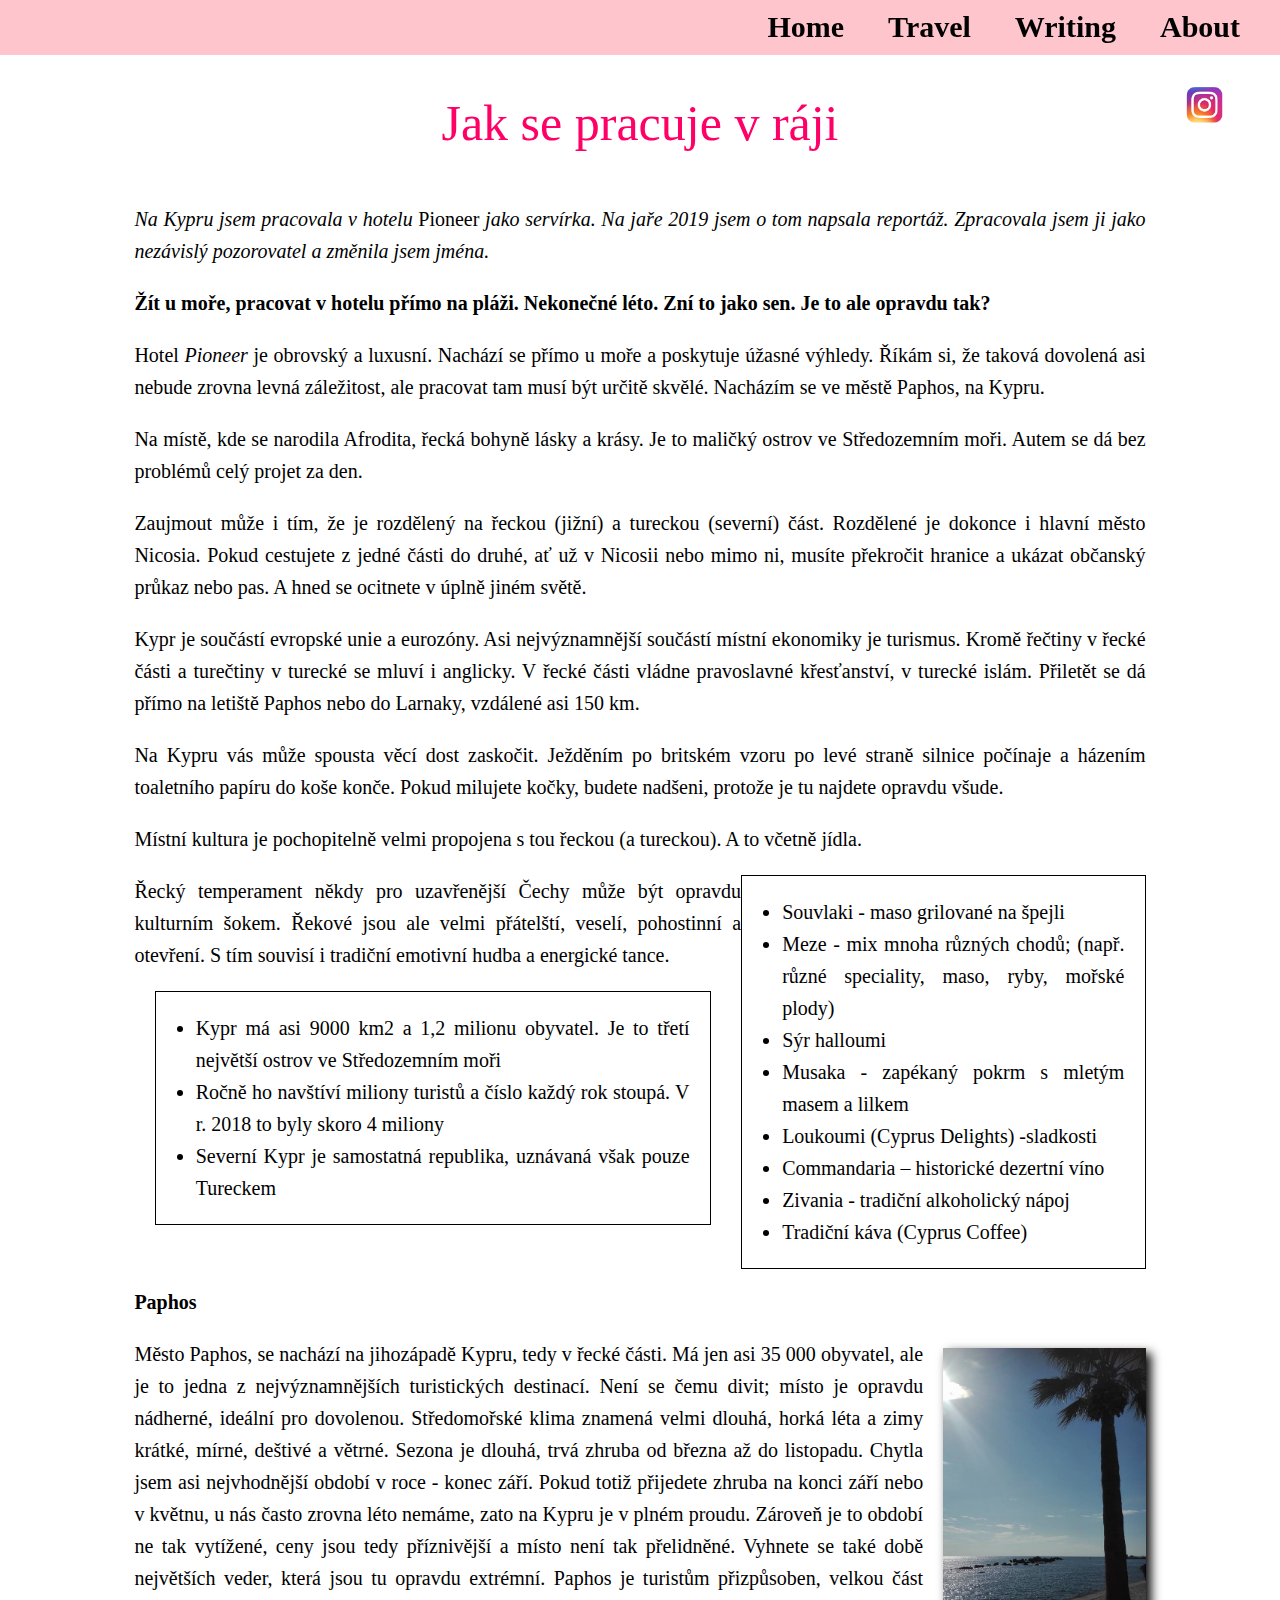
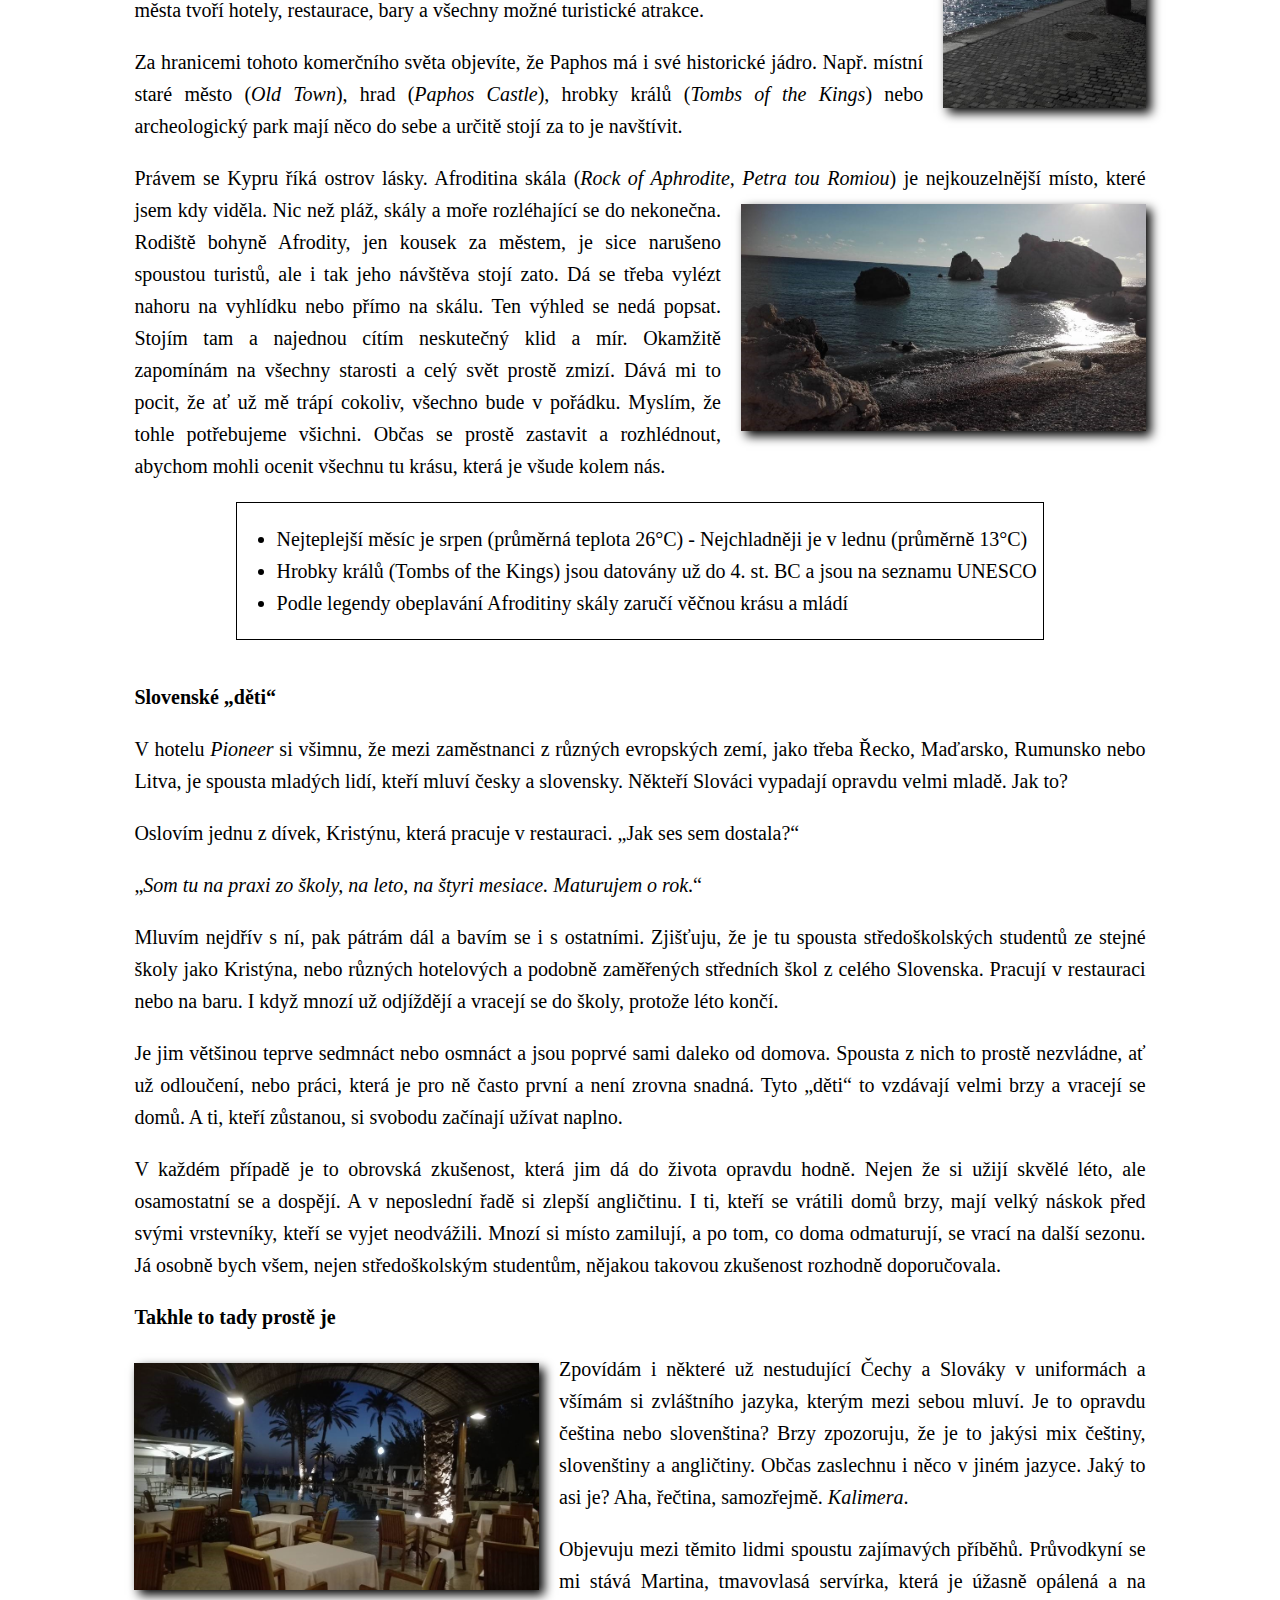
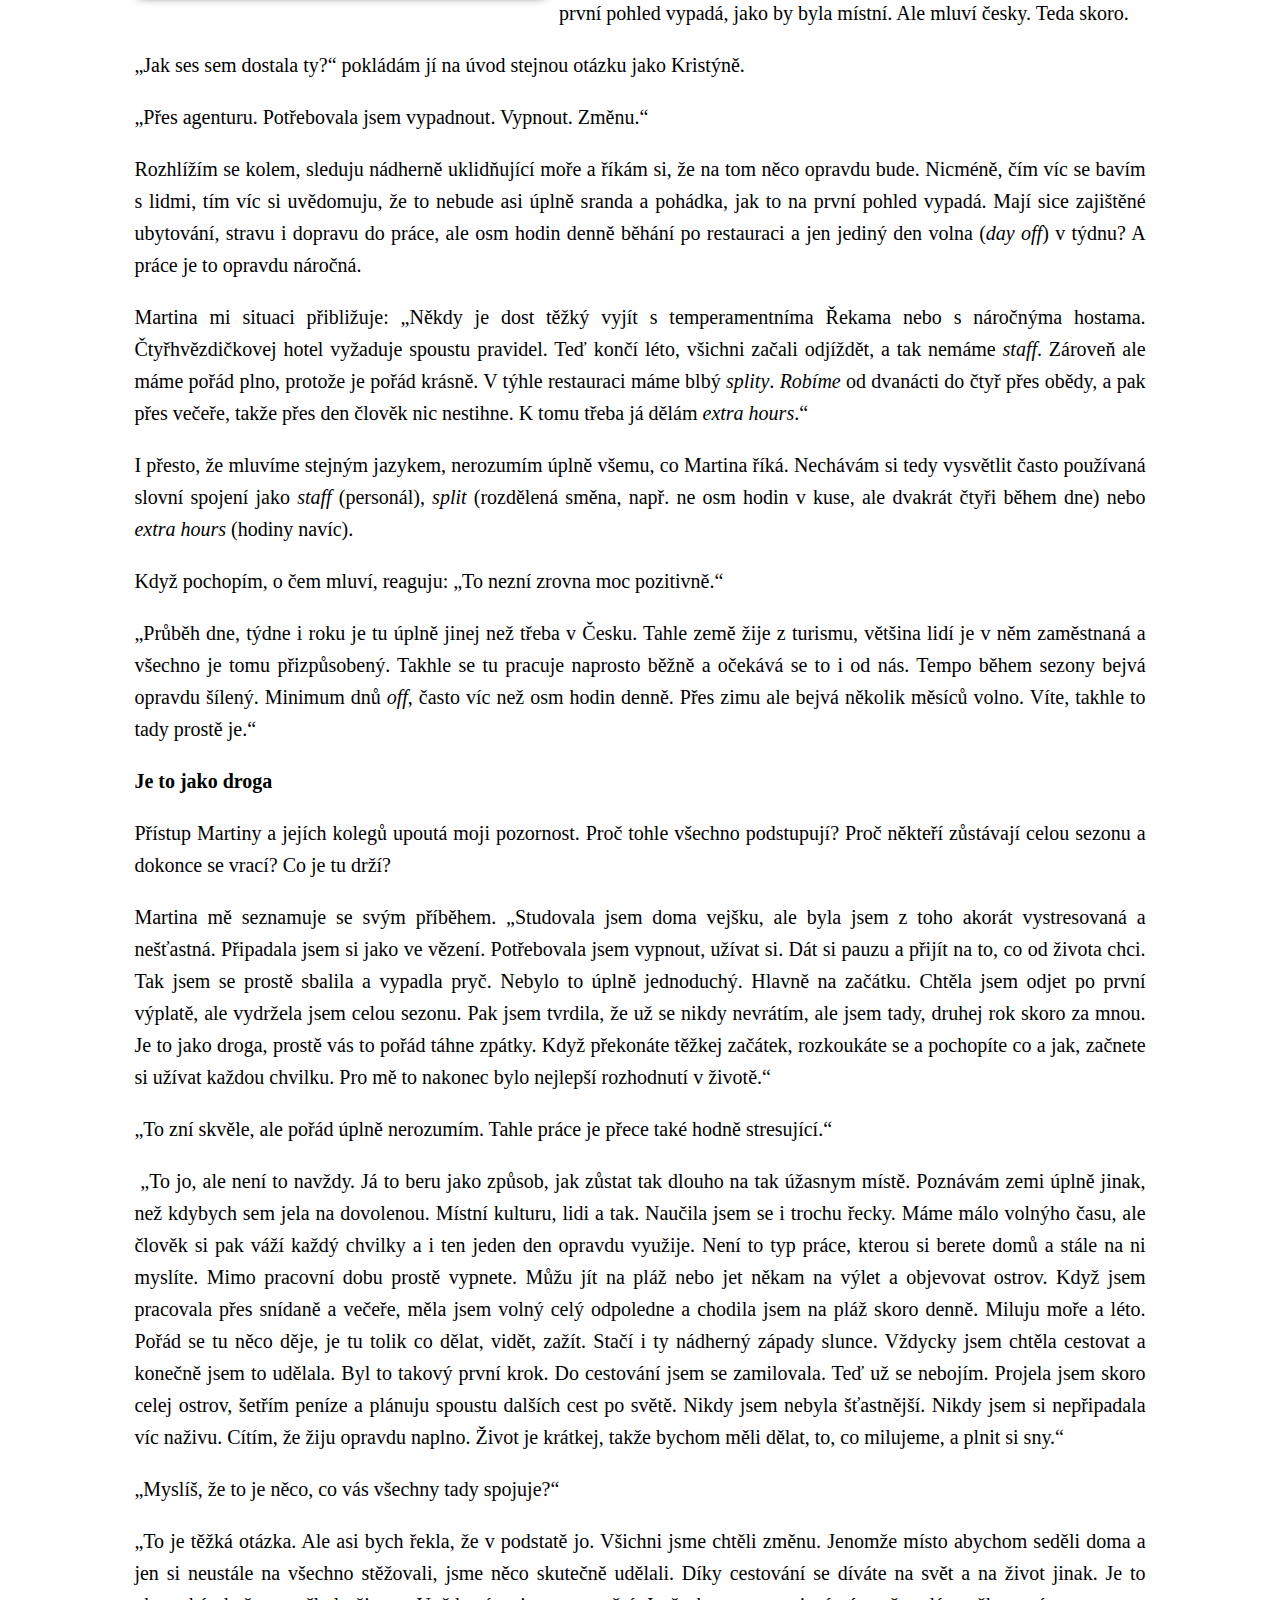
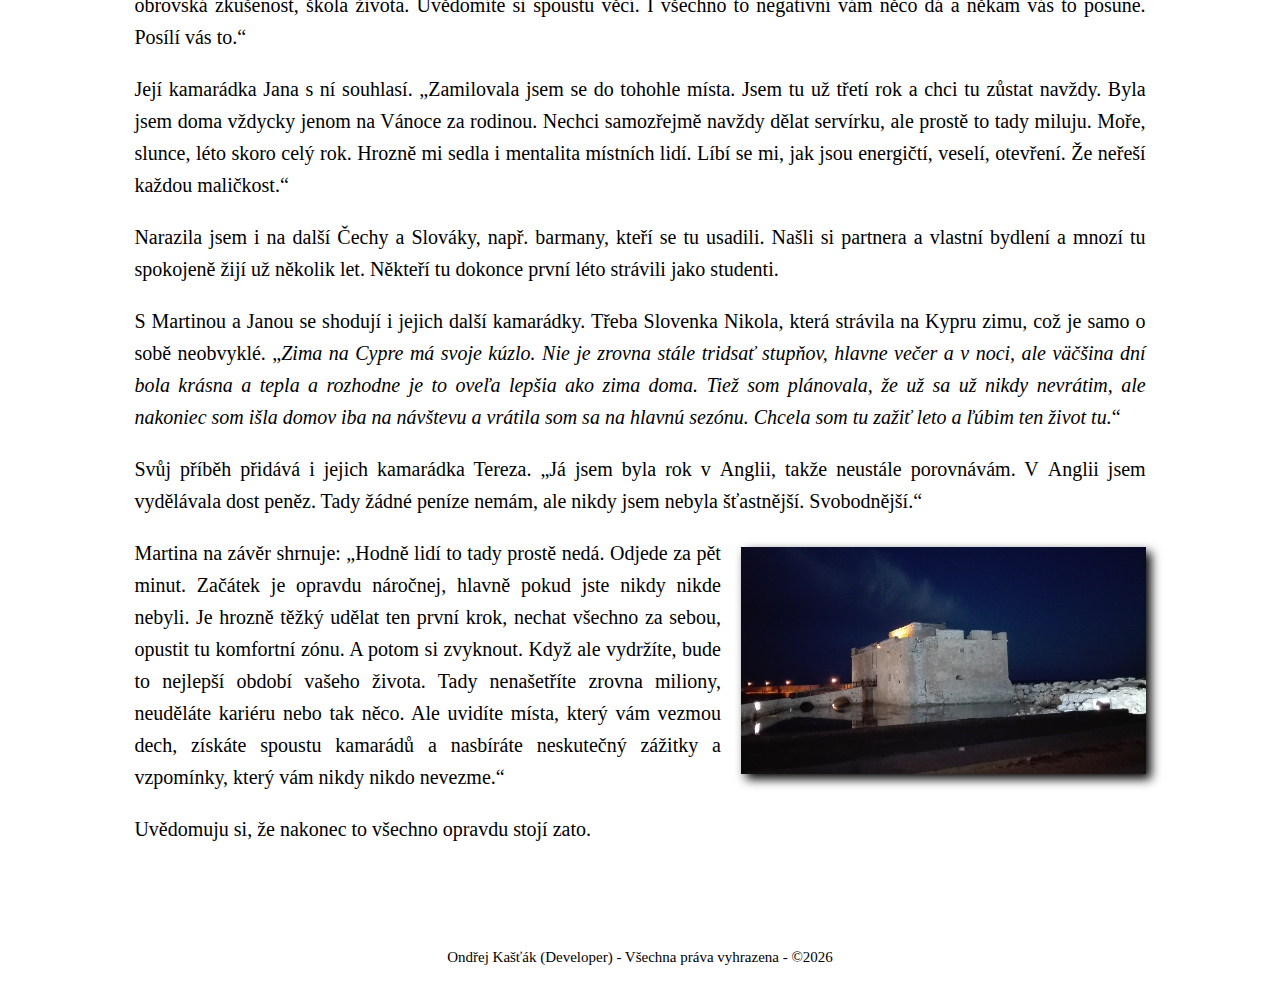
<file: Travel/kypr.html>
<!DOCTYPE html>
<html lang='cs'>
  <head>
    <title>Kypr</title>
    <meta charset='utf-8'>
    <meta name='description' content='Markéta Kašťáková - Blog'>
    <meta name='keywords' content='Blog, Kypr, Cyprus, povídky, psaní, cestování, traveling, writing, stories, Markéta, Kašťáková'>
    <meta name='author' content='Ondřej Kašťák'>
    <meta name='robots' content='all'>
    <meta name="viewport" content="width=device-width, initial-scale=1.0">
    <!-- <meta http-equiv='X-UA-Compatible' content='IE=edge'> -->
    <link href='/favicon.png' rel='shortcut icon' type='image/png'>
    <link href=/menu.css rel=stylesheet type=text/css>
    <link href=/clanek.css rel=stylesheet type=text/css>
    <script src="https://ajax.googleapis.com/ajax/libs/jquery/3.5.1/jquery.min.js"></script> 
    
  </head>
  <body>
  
  <script>
   $(document).ready(function(){
	   
	   var open = false;
	   
       $("#mMenu").click(function(){
    	  if(open === false){
    		  $("#mMenu").text("^").css({"padding-top": "20px", "position": "absolute", "margin": "auto", "width": "100%", "top": "310px"});
              
          	  $("#menu").css("backgroundColor", "rgba(255, 182, 193, 0.8)").animate({
              	  height: "100%"              
          	  }, 300);
          
          	  $("#menu a").css({"right": "0", "borderBottom": "2px solid black", "display": "block", "padding": "20px 0"});  
          	  
          	  open = true;
    	  } 
    	  
    	  else if(open === true){    		  
        	  $("#menu").animate({
                  height: "55px"              
              }, 300, function(){
            	 $("#menu a").css({"right": "20px", "borderBottom": "0px solid black", "display": "", "padding": ""});
        	  
        	  	 $("#mMenu").text("≡ Menu").css({"padding-top": "3px", "position": "relative", "top": "0"});  
              });        	  
          	  open = false;
    	  }
       }); 
   });      
   </script>
   
   
  <a href="https://www.instagram.com/marketka.kast/"><img src=/insta.png id=insta></a>
  
  <div id=menu>
  	<a href="/"><div>Home</div></a>
  	<a href="/Travel"><div>Travel</div></a>
  	<a href="/Writing"><div>Writing</div></a>
  	<a href="/About"><div>About</div></a>
  	<div id=mMenu> ≡ Menu </div>
  </div>
  
  
  <div class=mid>
  	
  	<div class=nadpis>
  		Jak se pracuje v ráji
  	</div>
  	
<!-- Telo clanku -->
  	
  <p><em>Na Kypru jsem pracovala v&nbsp;hotelu </em>Pioneer <em>jako serv&iacute;rka. Na jaře 2019 jsem o tom napsala report&aacute;ž. Zpracovala jsem ji jako nez&aacute;visl&yacute; pozorovatel a změnila jsem jm&eacute;na.</em></p>
<p><strong>Ž&iacute;t u moře, pracovat v&nbsp;hotelu př&iacute;mo na pl&aacute;ži. Nekonečn&eacute; l&eacute;to. Zn&iacute; to jako sen. Je to ale opravdu tak? </strong></p>
<p>Hotel <em>Pioneer</em> je obrovsk&yacute; a luxusn&iacute;. Nach&aacute;z&iacute; se př&iacute;mo u moře a poskytuje &uacute;žasn&eacute; v&yacute;hledy. Ř&iacute;k&aacute;m si, že takov&aacute; dovolen&aacute; asi nebude zrovna levn&aacute; z&aacute;ležitost, ale pracovat tam mus&iacute; b&yacute;t určitě skvěl&eacute;. Nach&aacute;z&iacute;m se ve městě Paphos, na Kypru.</p>
<p>Na m&iacute;stě, kde se narodila Afrodita, řeck&aacute; bohyně l&aacute;sky a kr&aacute;sy. Je to maličk&yacute; ostrov ve Středozemn&iacute;m moři. Autem se d&aacute; bez probl&eacute;mů cel&yacute; projet za den.</p>

<p>Zaujmout může i t&iacute;m, že je rozdělen&yacute; na řeckou (jižn&iacute;) a tureckou (severn&iacute;) č&aacute;st. Rozdělen&eacute; je dokonce i hlavn&iacute; město Nicosia. Pokud cestujete z&nbsp;jedn&eacute; č&aacute;sti do druh&eacute;, ať už v&nbsp;Nicosii nebo mimo ni, mus&iacute;te překročit hranice a uk&aacute;zat občansk&yacute; průkaz nebo pas. A hned se ocitnete v&nbsp;&uacute;plně jin&eacute;m světě.</p>

<p>Kypr je souč&aacute;st&iacute; evropsk&eacute; unie a euroz&oacute;ny. Asi nejv&yacute;znamněj&scaron;&iacute; souč&aacute;st&iacute; m&iacute;stn&iacute; ekonomiky je turismus. Kromě řečtiny v&nbsp;řeck&eacute; č&aacute;sti a turečtiny v&nbsp;tureck&eacute; se mluv&iacute; i anglicky. V&nbsp;řeck&eacute; č&aacute;sti vl&aacute;dne pravoslavn&eacute; křesťanstv&iacute;, v&nbsp;tureck&eacute; isl&aacute;m. Přiletět se d&aacute; př&iacute;mo na leti&scaron;tě Paphos nebo do Larnaky, vzd&aacute;len&eacute; asi 150 km.</p>
<p>Na Kypru v&aacute;s může spousta věc&iacute; dost zaskočit. Ježděn&iacute;m po britsk&eacute;m vzoru po lev&eacute; straně silnice poč&iacute;naje a h&aacute;zen&iacute;m toaletn&iacute;ho pap&iacute;ru do ko&scaron;e konče. Pokud milujete kočky, budete nad&scaron;eni, protože je tu najdete opravdu v&scaron;ude.</p>
<p>M&iacute;stn&iacute; kultura je pochopitelně velmi propojena s&nbsp;tou řeckou (a tureckou). A to včetně j&iacute;dla.</p>
<div class=seznam>
	<ul>
		<li>Souvlaki -  maso grilované na špejli</li>
		<li>Meze - mix mnoha různých chodů; (např. různé speciality, maso, ryby, mořské plody) </li>
		<li>Sýr halloumi</li>
		<li>Musaka - zapékaný pokrm s mletým masem a lilkem </li>
		<li>Loukoumi (Cyprus Delights) -sladkosti</li>
		<li>Commandaria – historické dezertní víno </li>
		<li>Zivania - tradiční alkoholický nápoj </li>
		<li>Tradiční káva (Cyprus Coffee) </li>
	</ul>
</div>

<p>Řeck&yacute; temperament někdy pro uzavřeněj&scaron;&iacute; Čechy může b&yacute;t opravdu kulturn&iacute;m &scaron;okem.
   Řekov&eacute; jsou ale velmi př&aacute;tel&scaron;t&iacute;, vesel&iacute;, pohostinn&iacute; a otevřen&iacute;.
   S&nbsp;t&iacute;m souvis&iacute; i tradičn&iacute; emotivn&iacute; hudba a energick&eacute; tance.</p>

<div class="seznam seznam2">
	<ul>
		<li>Kypr má asi 9000 km2 a 1,2 milionu obyvatel. Je to třetí největší ostrov ve Středozemním moři</li>
		<li>Ročně ho navštíví miliony turistů a číslo každý rok stoupá. V r. 2018 to byly skoro 4 miliony</li>
		<li>Severní Kypr je samostatná republika, uznávaná však pouze Tureckem</li>		
	</ul>
</div>

<p><strong>Paphos&nbsp; </strong></p>

<img src=palma.jpg class="image-right navysku">

<p>Město Paphos, se nach&aacute;z&iacute; na jihoz&aacute;padě Kypru, tedy v&nbsp;řeck&eacute; č&aacute;sti. M&aacute; jen asi 35&nbsp;000 obyvatel, ale je to jedna z&nbsp;nejv&yacute;znamněj&scaron;&iacute;ch turistick&yacute;ch destinac&iacute;. Nen&iacute; se čemu divit; m&iacute;sto je opravdu n&aacute;dhern&eacute;, ide&aacute;ln&iacute; pro dovolenou. Středomořsk&eacute; klima znamen&aacute; velmi dlouh&aacute;, hork&aacute; l&eacute;ta a zimy kr&aacute;tk&eacute;, m&iacute;rn&eacute;, de&scaron;tiv&eacute; a větrn&eacute;. Sezona je dlouh&aacute;, trv&aacute; zhruba od března až do listopadu. Chytla jsem asi nejvhodněj&scaron;&iacute; obdob&iacute; v&nbsp;roce - konec z&aacute;ř&iacute;. Pokud totiž přijedete zhruba na konci z&aacute;ř&iacute; nebo v&nbsp;květnu, u n&aacute;s často zrovna l&eacute;to nem&aacute;me, zato na Kypru je v&nbsp;pln&eacute;m proudu. Z&aacute;roveň je to obdob&iacute; ne tak vyt&iacute;žen&eacute;, ceny jsou tedy př&iacute;znivěj&scaron;&iacute; a m&iacute;sto nen&iacute; tak přelidněn&eacute;. Vyhnete se tak&eacute; době největ&scaron;&iacute;ch veder, kter&aacute; jsou tu opravdu extr&eacute;mn&iacute;. Paphos je turistům přizpůsoben, velkou č&aacute;st města tvoř&iacute; hotely, restaurace, bary a v&scaron;echny možn&eacute; turistick&eacute; atrakce.</p>
<p>Za hranicemi tohoto komerčn&iacute;ho světa objev&iacute;te, že Paphos m&aacute; i sv&eacute; historick&eacute; j&aacute;dro. Např. m&iacute;stn&iacute; star&eacute; město (<em>Old Town</em>), hrad (<em>Paphos Castle</em>), hrobky kr&aacute;lů (<em>Tombs of the Kings</em>) nebo archeologick&yacute; park maj&iacute; něco do sebe a určitě stoj&iacute; za to je nav&scaron;t&iacute;vit.</p>
<p>Pr&aacute;vem se Kypru ř&iacute;k&aacute; ostrov l&aacute;sky. Afroditina sk&aacute;la (<em>Rock of Aphrodite, Petra tou Romiou</em>)

<img src=rock.jpg class="image-right nasirku">

 je nejkouzelněj&scaron;&iacute; m&iacute;sto, kter&eacute; jsem kdy viděla.
 Nic než pl&aacute;ž, sk&aacute;ly a moře rozl&eacute;haj&iacute;c&iacute; se do nekonečna.
 Rodi&scaron;tě bohyně Afrodity, jen kousek za městem, je sice naru&scaron;eno spoustou turistů, ale i tak jeho n&aacute;v&scaron;těva stoj&iacute; zato.
 D&aacute; se třeba vyl&eacute;zt nahoru na vyhl&iacute;dku nebo př&iacute;mo na sk&aacute;lu. Ten v&yacute;hled se ned&aacute; popsat.
 Stoj&iacute;m tam a najednou c&iacute;t&iacute;m neskutečn&yacute; klid a m&iacute;r.
 Okamžitě zapom&iacute;n&aacute;m na v&scaron;echny starosti a cel&yacute; svět prostě zmiz&iacute;.
 D&aacute;v&aacute; mi to pocit, že ať už mě tr&aacute;p&iacute; cokoliv, v&scaron;echno bude v&nbsp;poř&aacute;dku.
 Mysl&iacute;m, že tohle potřebujeme v&scaron;ichni. Občas se prostě zastavit a rozhl&eacute;dnout, abychom mohli ocenit v&scaron;echnu tu kr&aacute;su,
 kter&aacute; je v&scaron;ude kolem n&aacute;s.</p>

<div class="seznam3">
	<ul>
		<li>Nejteplejší měsíc je srpen (průměrná teplota 26°C) - Nejchladněji je v lednu (průměrně 13°C)</li>
		<li>Hrobky králů (Tombs of the Kings) jsou datovány už do 4. st. BC a jsou na seznamu UNESCO</li>
		<li>Podle legendy obeplavání Afroditiny skály zaručí věčnou krásu a mládí</li>		
	</ul>
</div>

<p><strong>Slovensk&eacute; &bdquo;děti&ldquo;</strong></p>
<p>V&nbsp;hotelu <em>Pioneer</em>&nbsp;si v&scaron;imnu, že mezi zaměstnanci z&nbsp;různ&yacute;ch evropsk&yacute;ch zem&iacute;, jako třeba Řecko, Maďarsko, Rumunsko nebo Litva, je spousta mlad&yacute;ch lid&iacute;, kteř&iacute; mluv&iacute; česky a slovensky. Někteř&iacute; Slov&aacute;ci vypadaj&iacute; opravdu velmi mladě. Jak to?</p>
<p>Oslov&iacute;m jednu z&nbsp;d&iacute;vek, Krist&yacute;nu, kter&aacute; pracuje v restauraci. &bdquo;Jak ses sem dostala?&ldquo;</p>
<p>&bdquo;<em>Som tu na praxi zo &scaron;koly, na leto, na &scaron;tyri mesiace. Maturujem o rok</em>.&ldquo;</p>
<p>Mluv&iacute;m nejdř&iacute;v s&nbsp;n&iacute;, pak p&aacute;tr&aacute;m d&aacute;l a bav&iacute;m se i s&nbsp;ostatn&iacute;mi. Zji&scaron;ťuju, že je tu spousta středo&scaron;kolsk&yacute;ch studentů ze stejn&eacute; &scaron;koly jako Krist&yacute;na, nebo různ&yacute;ch hotelov&yacute;ch a podobně zaměřen&yacute;ch středn&iacute;ch &scaron;kol z&nbsp;cel&eacute;ho Slovenska. Pracuj&iacute; v&nbsp;restauraci nebo na baru. I když mnoz&iacute; už odj&iacute;žděj&iacute; a vracej&iacute; se do &scaron;koly, protože l&eacute;to konč&iacute;.</p>
<p>Je jim vět&scaron;inou teprve sedmn&aacute;ct nebo osmn&aacute;ct a jsou poprv&eacute; sami daleko od domova. Spousta z&nbsp;nich to prostě nezvl&aacute;dne, ať už odloučen&iacute;, nebo pr&aacute;ci, kter&aacute; je pro ně často prvn&iacute; a nen&iacute; zrovna snadn&aacute;. Tyto &bdquo;děti&ldquo; to vzd&aacute;vaj&iacute; velmi brzy a vracej&iacute; se domů. A ti, kteř&iacute; zůstanou, si svobodu zač&iacute;naj&iacute; už&iacute;vat naplno. &nbsp;</p>
<p>V každ&eacute;m př&iacute;padě je to obrovsk&aacute; zku&scaron;enost, kter&aacute; jim d&aacute; do života opravdu hodně. Nejen že si užij&iacute; skvěl&eacute; l&eacute;to, ale osamostatn&iacute; se a dospěj&iacute;. A v neposledn&iacute; řadě si zlep&scaron;&iacute; angličtinu. I ti, kteř&iacute; se vr&aacute;tili domů brzy, maj&iacute; velk&yacute; n&aacute;skok před sv&yacute;mi vrstevn&iacute;ky, kteř&iacute; se vyjet neodv&aacute;žili. Mnoz&iacute; si m&iacute;sto zamiluj&iacute;, a po tom, co doma odmaturuj&iacute;, se vrac&iacute; na dal&scaron;&iacute; sezonu. J&aacute; osobně bych v&scaron;em, nejen středo&scaron;kolsk&yacute;m studentům, nějakou takovou zku&scaron;enost rozhodně doporučovala.&nbsp;&nbsp;</p>

<p><strong>Takhle to tady prostě je </strong></p>

<img src=tables.jpg class="image-left nasirku">

<p>Zpov&iacute;d&aacute;m i někter&eacute; už nestuduj&iacute;c&iacute; Čechy a Slov&aacute;ky v&nbsp;uniform&aacute;ch a v&scaron;&iacute;m&aacute;m si zvl&aacute;&scaron;tn&iacute;ho jazyka, kter&yacute;m mezi sebou mluv&iacute;. Je to opravdu če&scaron;tina nebo sloven&scaron;tina? Brzy zpozoruju, že je to jak&yacute;si mix če&scaron;tiny, sloven&scaron;tiny a angličtiny. Občas zaslechnu i něco v&nbsp;jin&eacute;m jazyce. Jak&yacute; to asi je? Aha, řečtina, samozřejmě. <em>Kalimera</em>.</p>
<p>Objevuju mezi těmito lidmi spoustu zaj&iacute;mav&yacute;ch př&iacute;běhů. Průvodkyn&iacute; se mi st&aacute;v&aacute; Martina, tmavovlas&aacute; serv&iacute;rka, kter&aacute; je &uacute;žasně op&aacute;len&aacute; a na prvn&iacute; pohled vypad&aacute;, jako by byla m&iacute;stn&iacute;. Ale mluv&iacute; česky. Teda skoro.</p>
<p>&bdquo;Jak ses sem dostala ty?&ldquo; pokl&aacute;d&aacute;m j&iacute; na &uacute;vod stejnou ot&aacute;zku jako Krist&yacute;ně.</p>
<p>&bdquo;Přes agenturu. Potřebovala jsem vypadnout. Vypnout. Změnu.&ldquo;</p>
<p>Rozhl&iacute;ž&iacute;m se kolem, sleduju n&aacute;dherně uklidňuj&iacute;c&iacute; moře a ř&iacute;k&aacute;m si, že na tom něco opravdu bude. Nicm&eacute;ně, č&iacute;m v&iacute;c se bav&iacute;m s&nbsp;lidmi, t&iacute;m v&iacute;c si uvědomuju, že to nebude asi &uacute;plně sranda a poh&aacute;dka, jak to na prvn&iacute; pohled vypad&aacute;. Maj&iacute; sice zaji&scaron;těn&eacute; ubytov&aacute;n&iacute;, stravu i dopravu do pr&aacute;ce, ale osm hodin denně běh&aacute;n&iacute; po restauraci a jen jedin&yacute; den volna (<em>day off</em>) v&nbsp;t&yacute;dnu? A pr&aacute;ce je to opravdu n&aacute;ročn&aacute;.</p>
<p>Martina mi situaci přibližuje: &bdquo;Někdy je dost těžk&yacute; vyj&iacute;t s&nbsp;temperamentn&iacute;ma Řekama nebo s&nbsp;n&aacute;ročn&yacute;ma hostama. Čtyřhvězdičkovej hotel vyžaduje spoustu pravidel. Teď konč&iacute; l&eacute;to, v&scaron;ichni začali odj&iacute;ždět, a tak nem&aacute;me <em>staff</em>. Z&aacute;roveň ale m&aacute;me poř&aacute;d plno, protože je poř&aacute;d kr&aacute;sně. V t&yacute;hle restauraci m&aacute;me blb&yacute; <em>splity</em>. <em>Rob&iacute;me</em> od dvan&aacute;cti do čtyř přes obědy, a pak přes večeře, takže přes den člověk nic nestihne. K tomu třeba j&aacute; děl&aacute;m <em>extra hours</em>.&ldquo;</p>
<p>I přesto, že mluv&iacute;me stejn&yacute;m jazykem, nerozum&iacute;m &uacute;plně v&scaron;emu, co Martina ř&iacute;k&aacute;. Nech&aacute;v&aacute;m si tedy vysvětlit často použ&iacute;van&aacute; slovn&iacute; spojen&iacute; jako <em>staff</em> (person&aacute;l), <em>split </em>(rozdělen&aacute; směna, např. ne osm hodin v&nbsp;kuse, ale dvakr&aacute;t čtyři během dne) nebo <em>extra hours</em> (hodiny nav&iacute;c).</p>
<p>Když pochop&iacute;m, o čem mluv&iacute;, reaguju: &bdquo;To nezn&iacute; zrovna moc pozitivně.&ldquo;</p>
<p>&bdquo;Průběh dne, t&yacute;dne i roku je tu &uacute;plně jinej než třeba v&nbsp;Česku. Tahle země žije z&nbsp;turismu, vět&scaron;ina lid&iacute; je v&nbsp;něm zaměstnan&aacute; a v&scaron;echno je tomu přizpůsoben&yacute;. Takhle se tu pracuje naprosto běžně a oček&aacute;v&aacute; se to i od n&aacute;s. Tempo během sezony bejv&aacute; opravdu &scaron;&iacute;len&yacute;. Minimum dnů <em>off</em>, často v&iacute;c než osm hodin denně. Přes zimu ale bejv&aacute; několik měs&iacute;ců volno. V&iacute;te, takhle to tady prostě je.&ldquo;&nbsp;&nbsp;&nbsp;</p>

<p><strong>Je to jako droga </strong></p>
<p>Př&iacute;stup Martiny a jej&iacute;ch kolegů upout&aacute; moji pozornost. Proč tohle v&scaron;echno podstupuj&iacute;? Proč někteř&iacute; zůst&aacute;vaj&iacute; celou sezonu a dokonce se vrac&iacute;? Co je tu drž&iacute;?</p>
<p>Martina mě seznamuje se sv&yacute;m př&iacute;během. &bdquo;Studovala jsem doma vej&scaron;ku, ale byla jsem z&nbsp;toho akor&aacute;t vystresovan&aacute; a ne&scaron;ťastn&aacute;. Připadala jsem si jako ve vězen&iacute;. Potřebovala jsem vypnout, už&iacute;vat si. D&aacute;t si pauzu a přij&iacute;t na to, co od života chci. Tak jsem se prostě sbalila a vypadla pryč. Nebylo to &uacute;plně jednoduch&yacute;. Hlavně na zač&aacute;tku. Chtěla jsem odjet po prvn&iacute; v&yacute;platě, ale vydržela jsem celou sezonu. Pak jsem tvrdila, že už se nikdy nevr&aacute;t&iacute;m, ale jsem tady, druhej rok skoro za mnou. Je to jako droga, prostě v&aacute;s to poř&aacute;d t&aacute;hne zp&aacute;tky. Když překon&aacute;te těžkej zač&aacute;tek, rozkouk&aacute;te se a pochop&iacute;te co a jak, začnete si už&iacute;vat každou chvilku. Pro mě to nakonec bylo nejlep&scaron;&iacute; rozhodnut&iacute; v životě.&ldquo;</p>
<p>&bdquo;To zn&iacute; skvěle, ale poř&aacute;d &uacute;plně nerozum&iacute;m. Tahle pr&aacute;ce je přece tak&eacute; hodně stresuj&iacute;c&iacute;.&ldquo;</p>
<p>&nbsp;&bdquo;To jo, ale nen&iacute; to navždy. J&aacute; to beru jako způsob, jak zůstat tak dlouho na tak &uacute;žasnym m&iacute;stě. Pozn&aacute;v&aacute;m zemi &uacute;plně jinak, než kdybych sem jela na dovolenou. M&iacute;stn&iacute; kulturu, lidi a tak. Naučila jsem se i trochu řecky. M&aacute;me m&aacute;lo voln&yacute;ho času, ale člověk si pak v&aacute;ž&iacute; každ&yacute; chvilky a i ten jeden den opravdu využije. Nen&iacute; to typ pr&aacute;ce, kterou si berete domů a st&aacute;le na ni mysl&iacute;te. Mimo pracovn&iacute; dobu prostě vypnete. Můžu j&iacute;t na pl&aacute;ž nebo jet někam na v&yacute;let a objevovat ostrov. Když jsem pracovala přes sn&iacute;daně a večeře, měla jsem voln&yacute; cel&yacute; odpoledne a chodila jsem na pl&aacute;ž skoro denně. Miluju moře a l&eacute;to. Poř&aacute;d se tu něco děje, je tu tolik co dělat, vidět, zaž&iacute;t. Stač&iacute; i ty n&aacute;dhern&yacute; z&aacute;pady slunce. Vždycky jsem chtěla cestovat a konečně jsem to udělala. Byl to takov&yacute; prvn&iacute; krok. Do cestov&aacute;n&iacute; jsem se zamilovala. Teď už se neboj&iacute;m. Projela jsem skoro celej ostrov, &scaron;etř&iacute;m pen&iacute;ze a pl&aacute;nuju spoustu dal&scaron;&iacute;ch cest po světě. Nikdy jsem nebyla &scaron;ťastněj&scaron;&iacute;. Nikdy jsem si nepřipadala v&iacute;c naživu. C&iacute;t&iacute;m, že žiju opravdu naplno. Život je kr&aacute;tkej, takže bychom měli dělat, to, co milujeme, a plnit si sny.&ldquo;</p>
<p>&bdquo;Mysl&iacute;&scaron;, že to je něco, co v&aacute;s v&scaron;echny tady spojuje?&ldquo;</p>
<p>&bdquo;To je těžk&aacute; ot&aacute;zka. Ale asi bych řekla, že v&nbsp;podstatě jo. V&scaron;ichni jsme chtěli změnu. Jenomže m&iacute;sto abychom seděli doma a jen si neust&aacute;le na v&scaron;echno stěžovali, jsme něco skutečně udělali. D&iacute;ky cestov&aacute;n&iacute; se d&iacute;v&aacute;te na svět a na život jinak. Je to obrovsk&aacute; zku&scaron;enost, &scaron;kola života. Uvědom&iacute;te si spoustu věc&iacute;. I v&scaron;echno to negativn&iacute; v&aacute;m něco d&aacute; a někam v&aacute;s to posune. Pos&iacute;l&iacute; v&aacute;s to.&ldquo;&nbsp;</p>
<p>Jej&iacute; kamar&aacute;dka Jana s&nbsp;n&iacute; souhlas&iacute;. &bdquo;Zamilovala jsem se do tohohle m&iacute;sta. Jsem tu už třet&iacute; rok a chci tu zůstat navždy. Byla jsem doma vždycky jenom na V&aacute;noce za rodinou. Nechci samozřejmě navždy dělat serv&iacute;rku, ale prostě to tady miluju. Moře, slunce, l&eacute;to skoro cel&yacute; rok. Hrozně mi sedla i mentalita m&iacute;stn&iacute;ch lid&iacute;. L&iacute;b&iacute; se mi, jak jsou energičt&iacute;, vesel&iacute;, otevřen&iacute;. Že neře&scaron;&iacute; každou maličkost.&ldquo;</p>
<p>Narazila jsem i na dal&scaron;&iacute; Čechy a Slov&aacute;ky, např. barmany, kteř&iacute; se tu usadili. Na&scaron;li si partnera a vlastn&iacute; bydlen&iacute; a mnoz&iacute; tu spokojeně žij&iacute; už několik let. Někteř&iacute; tu dokonce prvn&iacute; l&eacute;to str&aacute;vili jako studenti.</p>
<p>S&nbsp;Martinou a Janou se shoduj&iacute; i jejich dal&scaron;&iacute; kamar&aacute;dky. Třeba Slovenka Nikola, kter&aacute; str&aacute;vila na Kypru zimu, což je samo o sobě neobvykl&eacute;. &bdquo;<em>Zima na Cypre m&aacute; svoje k&uacute;zlo. Nie je zrovna st&aacute;le tridsať stupňov, hlavne večer a v&nbsp;noci, ale v&auml;č&scaron;ina dn&iacute; bola kr&aacute;sna a tepla a rozhodne je to oveľa lep&scaron;ia ako zima doma. Tiež som pl&aacute;novala, že už sa už nikdy nevr&aacute;tim, ale nakoniec som i&scaron;la domov iba na n&aacute;v&scaron;tevu a vr&aacute;tila som sa na hlavn&uacute; sez&oacute;nu. Chcela som tu zažiť leto a ľ&uacute;bim ten život tu.</em>&ldquo;</p>
<p>Svůj př&iacute;běh přid&aacute;v&aacute; i jejich kamar&aacute;dka Tereza. &bdquo;J&aacute; jsem byla rok v&nbsp;Anglii, takže neust&aacute;le porovn&aacute;v&aacute;m. V&nbsp;Anglii jsem vyděl&aacute;vala dost peněz. Tady ž&aacute;dn&eacute; pen&iacute;ze nem&aacute;m, ale nikdy jsem nebyla &scaron;ťastněj&scaron;&iacute;. Svobodněj&scaron;&iacute;.&ldquo;</p>

<img src=pevnost.jpg class="image-right nasirku">

<p>Martina na z&aacute;věr shrnuje: &bdquo;Hodně lid&iacute; to tady prostě ned&aacute;. Odjede za pět minut. Zač&aacute;tek je opravdu n&aacute;ročnej, hlavně pokud jste nikdy nikde nebyli. Je hrozně těžk&yacute; udělat ten prvn&iacute; krok, nechat v&scaron;echno za sebou, opustit tu komfortn&iacute; z&oacute;nu. A potom si zvyknout. Když ale vydrž&iacute;te, bude to nejlep&scaron;&iacute; obdob&iacute; va&scaron;eho života. Tady nena&scaron;etř&iacute;te zrovna miliony, neuděl&aacute;te kari&eacute;ru nebo tak něco. Ale uvid&iacute;te m&iacute;sta, kter&yacute; v&aacute;m vezmou dech, z&iacute;sk&aacute;te spoustu kamar&aacute;dů a nasb&iacute;r&aacute;te neskutečn&yacute; z&aacute;žitky a vzpom&iacute;nky, kter&yacute; v&aacute;m nikdy nikdo nevezme.&ldquo;</p>
<p>Uvědomuju si, že nakonec to v&scaron;echno opravdu stoj&iacute; zato.</p>	 	
 
  
  
  
  
   

    


 	<div class="foot">	
		 Ondřej Kašťák (Developer) - Všechna práva vyhrazena - &copy;<script>$(".foot").append((new Date).getFullYear());</script>
 	</div>
 
  </div>
 
  </body>
</html>
</file>
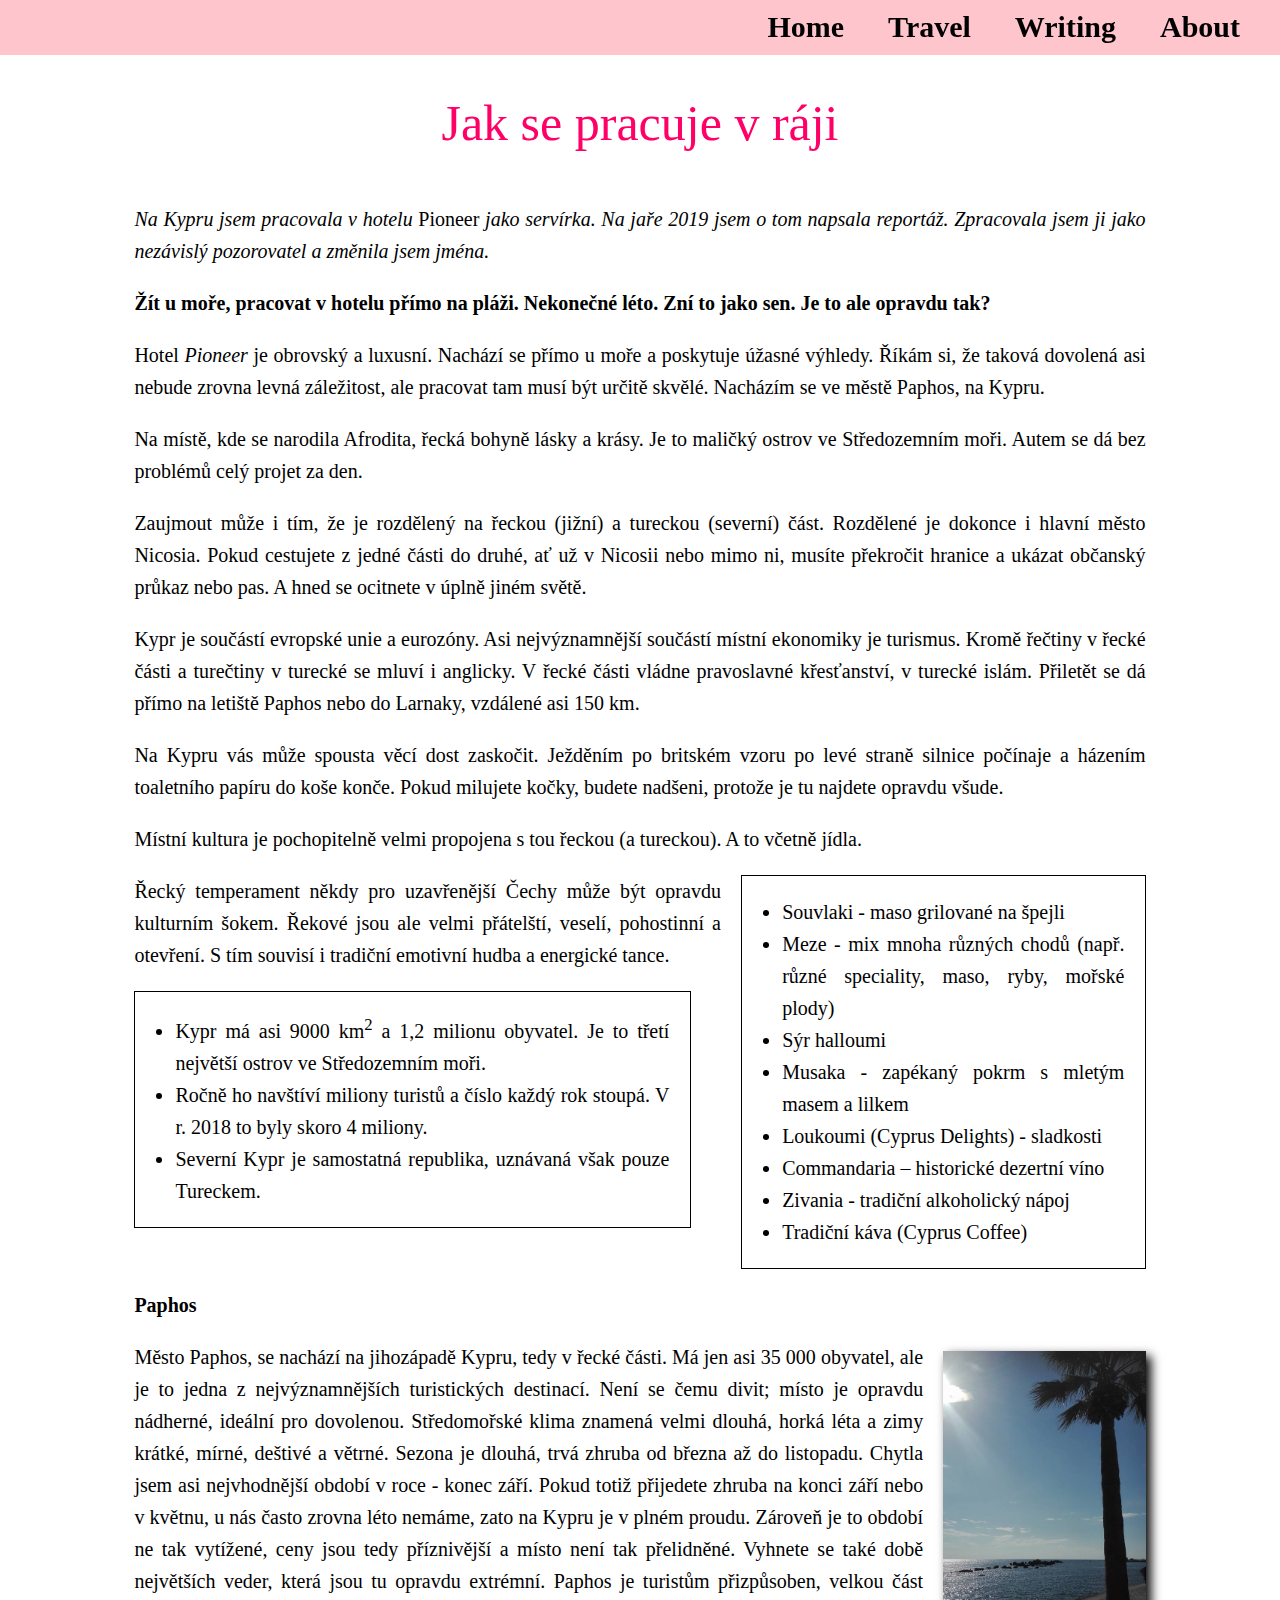
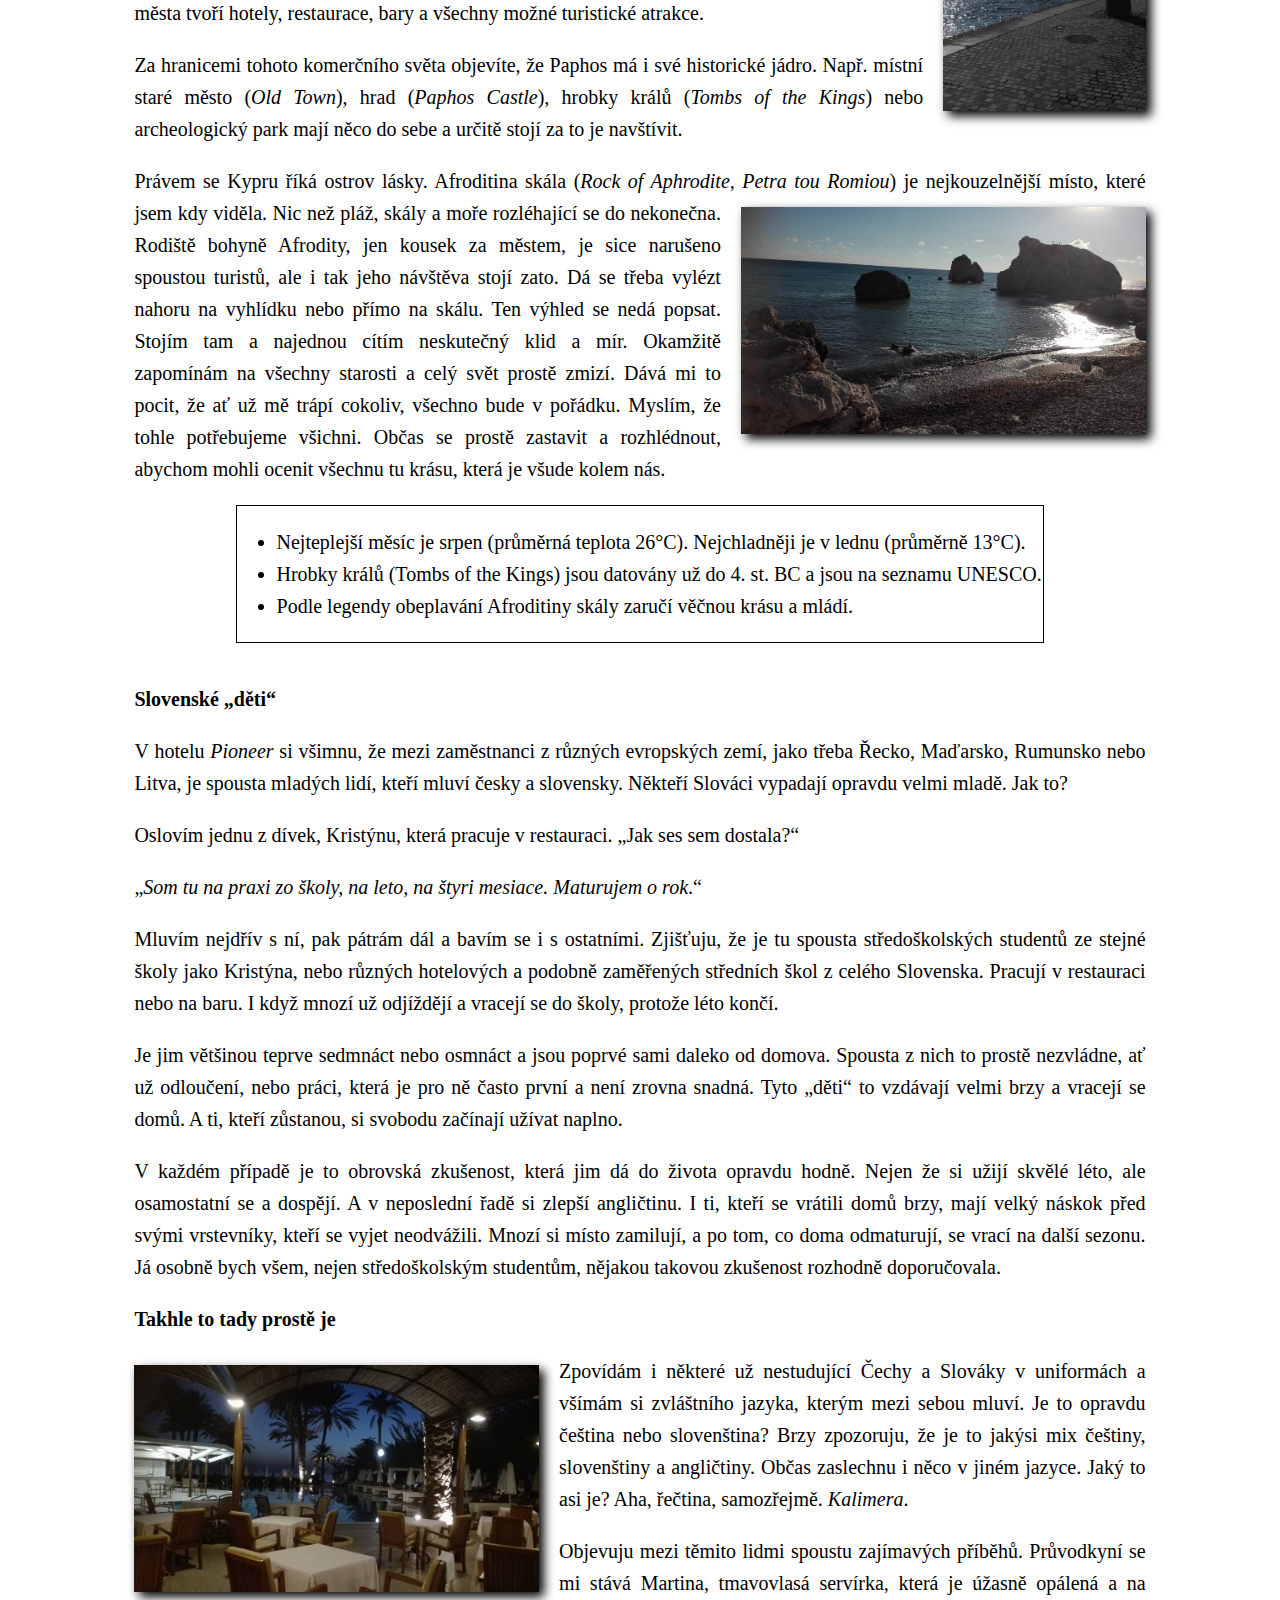
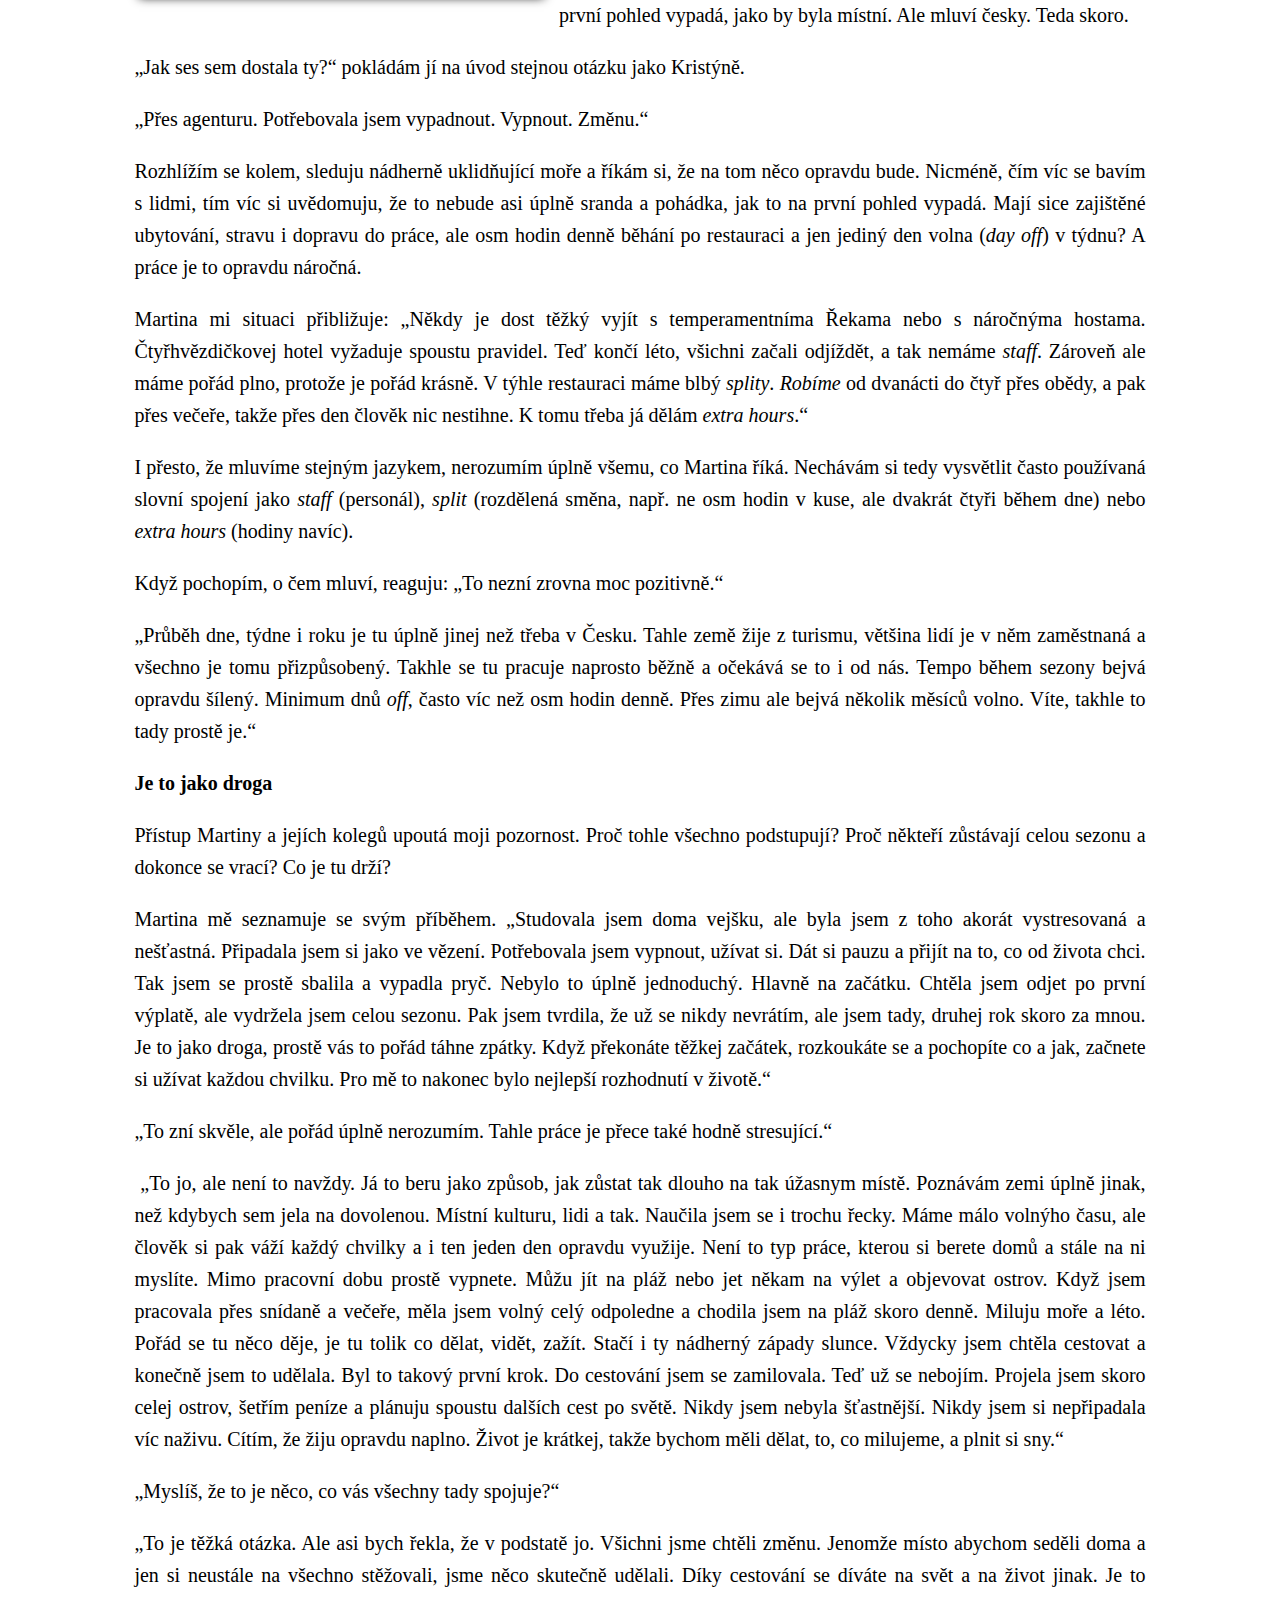
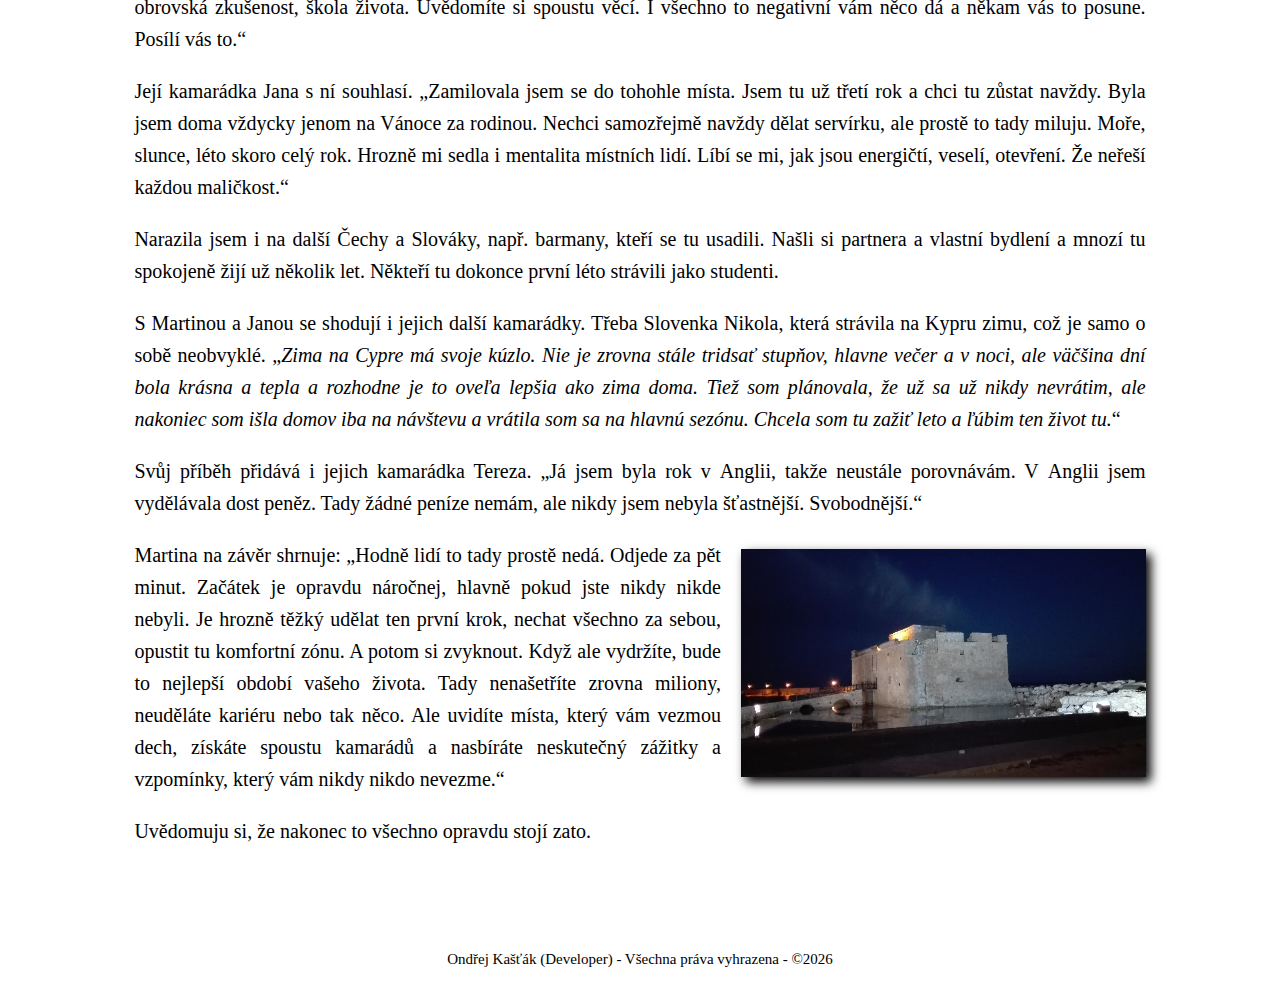
<file: Travel/Kypr.html>
<!DOCTYPE html>
<html lang='cs'>
  <head>
    <title>Kypr</title>
    <meta charset='utf-8'>
    <meta name='description' content='Markéta Kašťáková - Blog'>
    <meta name='keywords' content='Blog, Kypr, Cyprus, povídky, psaní, cestování, traveling, writing, stories, Markéta, Kašťáková'>
    <meta name='author' content='Ondřej Kašťák'>
    <meta name='robots' content='all'>
    <meta name="viewport" content="width=device-width, initial-scale=1.0">
    <!-- <meta http-equiv='X-UA-Compatible' content='IE=edge'> -->
    <link href='/favicon.png' rel='shortcut icon' type='image/png'>
    <link href=/menu.css rel=stylesheet type=text/css>
    <link href=/clanek.css rel=stylesheet type=text/css>
    <script src="https://ajax.googleapis.com/ajax/libs/jquery/3.5.1/jquery.min.js"></script> 
    
  </head>
  <body>
  
  <script>
   $(document).ready(function(){
	   
	   var open = false;
	   
       $("#mMenu").click(function(){
    	  if(open === false){
    		  $("#mMenu").text("^").css({"padding-top": "20px", "position": "absolute", "margin": "auto", "width": "100%", "top": "310px"});
              
          	  $("#menu").css("backgroundColor", "rgba(255, 182, 193, 0.8)").animate({
              	  height: "100%"              
          	  }, 300);
          
          	  $("#menu a").css({"right": "0", "borderBottom": "2px solid black", "display": "block", "padding": "20px 0"});  
          	  
          	  open = true;
    	  } 
    	  
    	  else if(open === true){    		  
        	  $("#menu").animate({
                  height: "55px"              
              }, 300, function(){
            	 $("#menu a").css({"right": "20px", "borderBottom": "0px solid black", "display": "", "padding": ""});
        	  
        	  	 $("#mMenu").text("≡ Menu").css({"padding-top": "3px", "position": "relative", "top": "0"});  
              });        	  
          	  open = false;
    	  }
       }); 
   });      
   </script>
   
   
  <!--a href="https://www.instagram.com/marketka.kast/"><img src=/insta.png id=insta></a-->
  
  <div id=menu>
  	<a href="/"><div>Home</div></a>
  	<a href="/Travel"><div>Travel</div></a>
  	<a href="/Writing"><div>Writing</div></a>
  	<a href="/About"><div>About</div></a>
  	<div id=mMenu> ≡ Menu </div>
  </div>
  
  
  <div class=mid>
  	
  	<div class=nadpis>
  		Jak se pracuje v ráji
  	</div>
  	
<!-- Telo clanku -->
  	
  <p><em>Na Kypru jsem pracovala v&nbsp;hotelu </em>Pioneer <em>jako serv&iacute;rka. Na jaře 2019 jsem o tom napsala report&aacute;ž. Zpracovala jsem ji jako nez&aacute;visl&yacute; pozorovatel a změnila jsem jm&eacute;na.</em></p>
<p><strong>Ž&iacute;t u moře, pracovat v&nbsp;hotelu př&iacute;mo na pl&aacute;ži. Nekonečn&eacute; l&eacute;to. Zn&iacute; to jako sen. Je to ale opravdu tak? </strong></p>
<p>Hotel <em>Pioneer</em> je obrovsk&yacute; a luxusn&iacute;. Nach&aacute;z&iacute; se př&iacute;mo u moře a poskytuje &uacute;žasn&eacute; v&yacute;hledy. Ř&iacute;k&aacute;m si, že takov&aacute; dovolen&aacute; asi nebude zrovna levn&aacute; z&aacute;ležitost, ale pracovat tam mus&iacute; b&yacute;t určitě skvěl&eacute;. Nach&aacute;z&iacute;m se ve městě Paphos, na Kypru.</p>
<p>Na m&iacute;stě, kde se narodila Afrodita, řeck&aacute; bohyně l&aacute;sky a kr&aacute;sy. Je to maličk&yacute; ostrov ve Středozemn&iacute;m moři. Autem se d&aacute; bez probl&eacute;mů cel&yacute; projet za den.</p>

<p>Zaujmout může i t&iacute;m, že je rozdělen&yacute; na řeckou (jižn&iacute;) a tureckou (severn&iacute;) č&aacute;st. Rozdělen&eacute; je dokonce i hlavn&iacute; město Nicosia. Pokud cestujete z&nbsp;jedn&eacute; č&aacute;sti do druh&eacute;, ať už v&nbsp;Nicosii nebo mimo ni, mus&iacute;te překročit hranice a uk&aacute;zat občansk&yacute; průkaz nebo pas. A hned se ocitnete v&nbsp;&uacute;plně jin&eacute;m světě.</p>

<p>Kypr je souč&aacute;st&iacute; evropsk&eacute; unie a euroz&oacute;ny. Asi nejv&yacute;znamněj&scaron;&iacute; souč&aacute;st&iacute; m&iacute;stn&iacute; ekonomiky je turismus. Kromě řečtiny v&nbsp;řeck&eacute; č&aacute;sti a turečtiny v&nbsp;tureck&eacute; se mluv&iacute; i anglicky. V&nbsp;řeck&eacute; č&aacute;sti vl&aacute;dne pravoslavn&eacute; křesťanstv&iacute;, v&nbsp;tureck&eacute; isl&aacute;m. Přiletět se d&aacute; př&iacute;mo na leti&scaron;tě Paphos nebo do Larnaky, vzd&aacute;len&eacute; asi 150 km.</p>
<p>Na Kypru v&aacute;s může spousta věc&iacute; dost zaskočit. Ježděn&iacute;m po britsk&eacute;m vzoru po lev&eacute; straně silnice poč&iacute;naje a h&aacute;zen&iacute;m toaletn&iacute;ho pap&iacute;ru do ko&scaron;e konče. Pokud milujete kočky, budete nad&scaron;eni, protože je tu najdete opravdu v&scaron;ude.</p>
<p>M&iacute;stn&iacute; kultura je pochopitelně velmi propojena s&nbsp;tou řeckou (a tureckou). A to včetně j&iacute;dla.</p>
<div class="seznam seznam1">
	<ul>
		<li>Souvlaki -  maso grilované na špejli</li>
		<li>Meze - mix mnoha různých chodů (např. různé speciality, maso, ryby, mořské plody) </li>
		<li>Sýr halloumi</li>
		<li>Musaka - zapékaný pokrm s mletým masem a lilkem </li>
		<li>Loukoumi (Cyprus Delights) - sladkosti</li>
		<li>Commandaria – historické dezertní víno </li>
		<li>Zivania - tradiční alkoholický nápoj </li>
		<li>Tradiční káva (Cyprus Coffee) </li>
	</ul>
</div>

<p>Řeck&yacute; temperament někdy pro uzavřeněj&scaron;&iacute; Čechy může b&yacute;t opravdu kulturn&iacute;m &scaron;okem.
   Řekov&eacute; jsou ale velmi př&aacute;tel&scaron;t&iacute;, vesel&iacute;, pohostinn&iacute; a otevřen&iacute;.
   S&nbsp;t&iacute;m souvis&iacute; i tradičn&iacute; emotivn&iacute; hudba a energick&eacute; tance.</p>

<div class="seznam seznam2">
	<ul>
		<li>Kypr má asi 9000 km<sup>2</sup> a 1,2 milionu obyvatel. Je to třetí největší ostrov ve Středozemním moři.</li>
		<li>Ročně ho navštíví miliony turistů a číslo každý rok stoupá. V r. 2018 to byly skoro 4 miliony.</li>
		<li>Severní Kypr je samostatná republika, uznávaná však pouze Tureckem.</li>		
	</ul>
</div>

<p class=clear><strong>Paphos&nbsp; </strong></p>

<img src=palma.jpg class="image-right navysku">

<p>Město Paphos, se nach&aacute;z&iacute; na jihoz&aacute;padě Kypru, tedy v&nbsp;řeck&eacute; č&aacute;sti. M&aacute; jen asi 35&nbsp;000 obyvatel, ale je to jedna z&nbsp;nejv&yacute;znamněj&scaron;&iacute;ch turistick&yacute;ch destinac&iacute;. Nen&iacute; se čemu divit; m&iacute;sto je opravdu n&aacute;dhern&eacute;, ide&aacute;ln&iacute; pro dovolenou. Středomořsk&eacute; klima znamen&aacute; velmi dlouh&aacute;, hork&aacute; l&eacute;ta a zimy kr&aacute;tk&eacute;, m&iacute;rn&eacute;, de&scaron;tiv&eacute; a větrn&eacute;. Sezona je dlouh&aacute;, trv&aacute; zhruba od března až do listopadu. Chytla jsem asi nejvhodněj&scaron;&iacute; obdob&iacute; v&nbsp;roce - konec z&aacute;ř&iacute;. Pokud totiž přijedete zhruba na konci z&aacute;ř&iacute; nebo v&nbsp;květnu, u n&aacute;s často zrovna l&eacute;to nem&aacute;me, zato na Kypru je v&nbsp;pln&eacute;m proudu. Z&aacute;roveň je to obdob&iacute; ne tak vyt&iacute;žen&eacute;, ceny jsou tedy př&iacute;znivěj&scaron;&iacute; a m&iacute;sto nen&iacute; tak přelidněn&eacute;. Vyhnete se tak&eacute; době největ&scaron;&iacute;ch veder, kter&aacute; jsou tu opravdu extr&eacute;mn&iacute;. Paphos je turistům přizpůsoben, velkou č&aacute;st města tvoř&iacute; hotely, restaurace, bary a v&scaron;echny možn&eacute; turistick&eacute; atrakce.</p>
<p>Za hranicemi tohoto komerčn&iacute;ho světa objev&iacute;te, že Paphos m&aacute; i sv&eacute; historick&eacute; j&aacute;dro. Např. m&iacute;stn&iacute; star&eacute; město (<em>Old Town</em>), hrad (<em>Paphos Castle</em>), hrobky kr&aacute;lů (<em>Tombs of the Kings</em>) nebo archeologick&yacute; park maj&iacute; něco do sebe a určitě stoj&iacute; za to je nav&scaron;t&iacute;vit.</p>
<p>Pr&aacute;vem se Kypru ř&iacute;k&aacute; ostrov l&aacute;sky. Afroditina sk&aacute;la (<em>Rock of Aphrodite, Petra tou Romiou</em>)

<img src=rock.jpg class="image-right nasirku">

 je nejkouzelněj&scaron;&iacute; m&iacute;sto, kter&eacute; jsem kdy viděla.
 Nic než pl&aacute;ž, sk&aacute;ly a moře rozl&eacute;haj&iacute;c&iacute; se do nekonečna.
 Rodi&scaron;tě bohyně Afrodity, jen kousek za městem, je sice naru&scaron;eno spoustou turistů, ale i tak jeho n&aacute;v&scaron;těva stoj&iacute; zato.
 D&aacute; se třeba vyl&eacute;zt nahoru na vyhl&iacute;dku nebo př&iacute;mo na sk&aacute;lu. Ten v&yacute;hled se ned&aacute; popsat.
 Stoj&iacute;m tam a najednou c&iacute;t&iacute;m neskutečn&yacute; klid a m&iacute;r.
 Okamžitě zapom&iacute;n&aacute;m na v&scaron;echny starosti a cel&yacute; svět prostě zmiz&iacute;.
 D&aacute;v&aacute; mi to pocit, že ať už mě tr&aacute;p&iacute; cokoliv, v&scaron;echno bude v&nbsp;poř&aacute;dku.
 Mysl&iacute;m, že tohle potřebujeme v&scaron;ichni. Občas se prostě zastavit a rozhl&eacute;dnout, abychom mohli ocenit v&scaron;echnu tu kr&aacute;su,
 kter&aacute; je v&scaron;ude kolem n&aacute;s.</p>

<div class="seznam3 clear">
	<ul>
		<li>Nejteplejší měsíc je srpen (průměrná teplota 26°C). Nejchladněji je v lednu (průměrně 13°C).</li>
		<li>Hrobky králů (Tombs of the Kings) jsou datovány už do 4. st. BC a jsou na seznamu UNESCO.</li>
		<li>Podle legendy obeplavání Afroditiny skály zaručí věčnou krásu a mládí.</li>		
	</ul>
</div>

<p><strong>Slovensk&eacute; &bdquo;děti&ldquo;</strong></p>
<p>V&nbsp;hotelu <em>Pioneer</em>&nbsp;si v&scaron;imnu, že mezi zaměstnanci z&nbsp;různ&yacute;ch evropsk&yacute;ch zem&iacute;, jako třeba Řecko, Maďarsko, Rumunsko nebo Litva, je spousta mlad&yacute;ch lid&iacute;, kteř&iacute; mluv&iacute; česky a slovensky. Někteř&iacute; Slov&aacute;ci vypadaj&iacute; opravdu velmi mladě. Jak to?</p>
<p>Oslov&iacute;m jednu z&nbsp;d&iacute;vek, Krist&yacute;nu, kter&aacute; pracuje v restauraci. &bdquo;Jak ses sem dostala?&ldquo;</p>
<p>&bdquo;<em>Som tu na praxi zo &scaron;koly, na leto, na &scaron;tyri mesiace. Maturujem o rok</em>.&ldquo;</p>
<p>Mluv&iacute;m nejdř&iacute;v s&nbsp;n&iacute;, pak p&aacute;tr&aacute;m d&aacute;l a bav&iacute;m se i s&nbsp;ostatn&iacute;mi. Zji&scaron;ťuju, že je tu spousta středo&scaron;kolsk&yacute;ch studentů ze stejn&eacute; &scaron;koly jako Krist&yacute;na, nebo různ&yacute;ch hotelov&yacute;ch a podobně zaměřen&yacute;ch středn&iacute;ch &scaron;kol z&nbsp;cel&eacute;ho Slovenska. Pracuj&iacute; v&nbsp;restauraci nebo na baru. I když mnoz&iacute; už odj&iacute;žděj&iacute; a vracej&iacute; se do &scaron;koly, protože l&eacute;to konč&iacute;.</p>
<p>Je jim vět&scaron;inou teprve sedmn&aacute;ct nebo osmn&aacute;ct a jsou poprv&eacute; sami daleko od domova. Spousta z&nbsp;nich to prostě nezvl&aacute;dne, ať už odloučen&iacute;, nebo pr&aacute;ci, kter&aacute; je pro ně často prvn&iacute; a nen&iacute; zrovna snadn&aacute;. Tyto &bdquo;děti&ldquo; to vzd&aacute;vaj&iacute; velmi brzy a vracej&iacute; se domů. A ti, kteř&iacute; zůstanou, si svobodu zač&iacute;naj&iacute; už&iacute;vat naplno. &nbsp;</p>
<p>V každ&eacute;m př&iacute;padě je to obrovsk&aacute; zku&scaron;enost, kter&aacute; jim d&aacute; do života opravdu hodně. Nejen že si užij&iacute; skvěl&eacute; l&eacute;to, ale osamostatn&iacute; se a dospěj&iacute;. A v neposledn&iacute; řadě si zlep&scaron;&iacute; angličtinu. I ti, kteř&iacute; se vr&aacute;tili domů brzy, maj&iacute; velk&yacute; n&aacute;skok před sv&yacute;mi vrstevn&iacute;ky, kteř&iacute; se vyjet neodv&aacute;žili. Mnoz&iacute; si m&iacute;sto zamiluj&iacute;, a po tom, co doma odmaturuj&iacute;, se vrac&iacute; na dal&scaron;&iacute; sezonu. J&aacute; osobně bych v&scaron;em, nejen středo&scaron;kolsk&yacute;m studentům, nějakou takovou zku&scaron;enost rozhodně doporučovala.&nbsp;&nbsp;</p>

<p><strong>Takhle to tady prostě je </strong></p>

<img src=tables.jpg class="image-left nasirku">

<p>Zpov&iacute;d&aacute;m i někter&eacute; už nestuduj&iacute;c&iacute; Čechy a Slov&aacute;ky v&nbsp;uniform&aacute;ch a v&scaron;&iacute;m&aacute;m si zvl&aacute;&scaron;tn&iacute;ho jazyka, kter&yacute;m mezi sebou mluv&iacute;. Je to opravdu če&scaron;tina nebo sloven&scaron;tina? Brzy zpozoruju, že je to jak&yacute;si mix če&scaron;tiny, sloven&scaron;tiny a angličtiny. Občas zaslechnu i něco v&nbsp;jin&eacute;m jazyce. Jak&yacute; to asi je? Aha, řečtina, samozřejmě. <em>Kalimera</em>.</p>
<p>Objevuju mezi těmito lidmi spoustu zaj&iacute;mav&yacute;ch př&iacute;běhů. Průvodkyn&iacute; se mi st&aacute;v&aacute; Martina, tmavovlas&aacute; serv&iacute;rka, kter&aacute; je &uacute;žasně op&aacute;len&aacute; a na prvn&iacute; pohled vypad&aacute;, jako by byla m&iacute;stn&iacute;. Ale mluv&iacute; česky. Teda skoro.</p>
<p>&bdquo;Jak ses sem dostala ty?&ldquo; pokl&aacute;d&aacute;m j&iacute; na &uacute;vod stejnou ot&aacute;zku jako Krist&yacute;ně.</p>
<p>&bdquo;Přes agenturu. Potřebovala jsem vypadnout. Vypnout. Změnu.&ldquo;</p>
<p>Rozhl&iacute;ž&iacute;m se kolem, sleduju n&aacute;dherně uklidňuj&iacute;c&iacute; moře a ř&iacute;k&aacute;m si, že na tom něco opravdu bude. Nicm&eacute;ně, č&iacute;m v&iacute;c se bav&iacute;m s&nbsp;lidmi, t&iacute;m v&iacute;c si uvědomuju, že to nebude asi &uacute;plně sranda a poh&aacute;dka, jak to na prvn&iacute; pohled vypad&aacute;. Maj&iacute; sice zaji&scaron;těn&eacute; ubytov&aacute;n&iacute;, stravu i dopravu do pr&aacute;ce, ale osm hodin denně běh&aacute;n&iacute; po restauraci a jen jedin&yacute; den volna (<em>day off</em>) v&nbsp;t&yacute;dnu? A pr&aacute;ce je to opravdu n&aacute;ročn&aacute;.</p>
<p>Martina mi situaci přibližuje: &bdquo;Někdy je dost těžk&yacute; vyj&iacute;t s&nbsp;temperamentn&iacute;ma Řekama nebo s&nbsp;n&aacute;ročn&yacute;ma hostama. Čtyřhvězdičkovej hotel vyžaduje spoustu pravidel. Teď konč&iacute; l&eacute;to, v&scaron;ichni začali odj&iacute;ždět, a tak nem&aacute;me <em>staff</em>. Z&aacute;roveň ale m&aacute;me poř&aacute;d plno, protože je poř&aacute;d kr&aacute;sně. V t&yacute;hle restauraci m&aacute;me blb&yacute; <em>splity</em>. <em>Rob&iacute;me</em> od dvan&aacute;cti do čtyř přes obědy, a pak přes večeře, takže přes den člověk nic nestihne. K tomu třeba j&aacute; děl&aacute;m <em>extra hours</em>.&ldquo;</p>
<p>I přesto, že mluv&iacute;me stejn&yacute;m jazykem, nerozum&iacute;m &uacute;plně v&scaron;emu, co Martina ř&iacute;k&aacute;. Nech&aacute;v&aacute;m si tedy vysvětlit často použ&iacute;van&aacute; slovn&iacute; spojen&iacute; jako <em>staff</em> (person&aacute;l), <em>split </em>(rozdělen&aacute; směna, např. ne osm hodin v&nbsp;kuse, ale dvakr&aacute;t čtyři během dne) nebo <em>extra hours</em> (hodiny nav&iacute;c).</p>
<p>Když pochop&iacute;m, o čem mluv&iacute;, reaguju: &bdquo;To nezn&iacute; zrovna moc pozitivně.&ldquo;</p>
<p>&bdquo;Průběh dne, t&yacute;dne i roku je tu &uacute;plně jinej než třeba v&nbsp;Česku. Tahle země žije z&nbsp;turismu, vět&scaron;ina lid&iacute; je v&nbsp;něm zaměstnan&aacute; a v&scaron;echno je tomu přizpůsoben&yacute;. Takhle se tu pracuje naprosto běžně a oček&aacute;v&aacute; se to i od n&aacute;s. Tempo během sezony bejv&aacute; opravdu &scaron;&iacute;len&yacute;. Minimum dnů <em>off</em>, často v&iacute;c než osm hodin denně. Přes zimu ale bejv&aacute; několik měs&iacute;ců volno. V&iacute;te, takhle to tady prostě je.&ldquo;&nbsp;&nbsp;&nbsp;</p>

<p><strong>Je to jako droga </strong></p>
<p>Př&iacute;stup Martiny a jej&iacute;ch kolegů upout&aacute; moji pozornost. Proč tohle v&scaron;echno podstupuj&iacute;? Proč někteř&iacute; zůst&aacute;vaj&iacute; celou sezonu a dokonce se vrac&iacute;? Co je tu drž&iacute;?</p>
<p>Martina mě seznamuje se sv&yacute;m př&iacute;během. &bdquo;Studovala jsem doma vej&scaron;ku, ale byla jsem z&nbsp;toho akor&aacute;t vystresovan&aacute; a ne&scaron;ťastn&aacute;. Připadala jsem si jako ve vězen&iacute;. Potřebovala jsem vypnout, už&iacute;vat si. D&aacute;t si pauzu a přij&iacute;t na to, co od života chci. Tak jsem se prostě sbalila a vypadla pryč. Nebylo to &uacute;plně jednoduch&yacute;. Hlavně na zač&aacute;tku. Chtěla jsem odjet po prvn&iacute; v&yacute;platě, ale vydržela jsem celou sezonu. Pak jsem tvrdila, že už se nikdy nevr&aacute;t&iacute;m, ale jsem tady, druhej rok skoro za mnou. Je to jako droga, prostě v&aacute;s to poř&aacute;d t&aacute;hne zp&aacute;tky. Když překon&aacute;te těžkej zač&aacute;tek, rozkouk&aacute;te se a pochop&iacute;te co a jak, začnete si už&iacute;vat každou chvilku. Pro mě to nakonec bylo nejlep&scaron;&iacute; rozhodnut&iacute; v životě.&ldquo;</p>
<p>&bdquo;To zn&iacute; skvěle, ale poř&aacute;d &uacute;plně nerozum&iacute;m. Tahle pr&aacute;ce je přece tak&eacute; hodně stresuj&iacute;c&iacute;.&ldquo;</p>
<p>&nbsp;&bdquo;To jo, ale nen&iacute; to navždy. J&aacute; to beru jako způsob, jak zůstat tak dlouho na tak &uacute;žasnym m&iacute;stě. Pozn&aacute;v&aacute;m zemi &uacute;plně jinak, než kdybych sem jela na dovolenou. M&iacute;stn&iacute; kulturu, lidi a tak. Naučila jsem se i trochu řecky. M&aacute;me m&aacute;lo voln&yacute;ho času, ale člověk si pak v&aacute;ž&iacute; každ&yacute; chvilky a i ten jeden den opravdu využije. Nen&iacute; to typ pr&aacute;ce, kterou si berete domů a st&aacute;le na ni mysl&iacute;te. Mimo pracovn&iacute; dobu prostě vypnete. Můžu j&iacute;t na pl&aacute;ž nebo jet někam na v&yacute;let a objevovat ostrov. Když jsem pracovala přes sn&iacute;daně a večeře, měla jsem voln&yacute; cel&yacute; odpoledne a chodila jsem na pl&aacute;ž skoro denně. Miluju moře a l&eacute;to. Poř&aacute;d se tu něco děje, je tu tolik co dělat, vidět, zaž&iacute;t. Stač&iacute; i ty n&aacute;dhern&yacute; z&aacute;pady slunce. Vždycky jsem chtěla cestovat a konečně jsem to udělala. Byl to takov&yacute; prvn&iacute; krok. Do cestov&aacute;n&iacute; jsem se zamilovala. Teď už se neboj&iacute;m. Projela jsem skoro celej ostrov, &scaron;etř&iacute;m pen&iacute;ze a pl&aacute;nuju spoustu dal&scaron;&iacute;ch cest po světě. Nikdy jsem nebyla &scaron;ťastněj&scaron;&iacute;. Nikdy jsem si nepřipadala v&iacute;c naživu. C&iacute;t&iacute;m, že žiju opravdu naplno. Život je kr&aacute;tkej, takže bychom měli dělat, to, co milujeme, a plnit si sny.&ldquo;</p>
<p>&bdquo;Mysl&iacute;&scaron;, že to je něco, co v&aacute;s v&scaron;echny tady spojuje?&ldquo;</p>
<p>&bdquo;To je těžk&aacute; ot&aacute;zka. Ale asi bych řekla, že v&nbsp;podstatě jo. V&scaron;ichni jsme chtěli změnu. Jenomže m&iacute;sto abychom seděli doma a jen si neust&aacute;le na v&scaron;echno stěžovali, jsme něco skutečně udělali. D&iacute;ky cestov&aacute;n&iacute; se d&iacute;v&aacute;te na svět a na život jinak. Je to obrovsk&aacute; zku&scaron;enost, &scaron;kola života. Uvědom&iacute;te si spoustu věc&iacute;. I v&scaron;echno to negativn&iacute; v&aacute;m něco d&aacute; a někam v&aacute;s to posune. Pos&iacute;l&iacute; v&aacute;s to.&ldquo;&nbsp;</p>
<p>Jej&iacute; kamar&aacute;dka Jana s&nbsp;n&iacute; souhlas&iacute;. &bdquo;Zamilovala jsem se do tohohle m&iacute;sta. Jsem tu už třet&iacute; rok a chci tu zůstat navždy. Byla jsem doma vždycky jenom na V&aacute;noce za rodinou. Nechci samozřejmě navždy dělat serv&iacute;rku, ale prostě to tady miluju. Moře, slunce, l&eacute;to skoro cel&yacute; rok. Hrozně mi sedla i mentalita m&iacute;stn&iacute;ch lid&iacute;. L&iacute;b&iacute; se mi, jak jsou energičt&iacute;, vesel&iacute;, otevřen&iacute;. Že neře&scaron;&iacute; každou maličkost.&ldquo;</p>
<p>Narazila jsem i na dal&scaron;&iacute; Čechy a Slov&aacute;ky, např. barmany, kteř&iacute; se tu usadili. Na&scaron;li si partnera a vlastn&iacute; bydlen&iacute; a mnoz&iacute; tu spokojeně žij&iacute; už několik let. Někteř&iacute; tu dokonce prvn&iacute; l&eacute;to str&aacute;vili jako studenti.</p>
<p>S&nbsp;Martinou a Janou se shoduj&iacute; i jejich dal&scaron;&iacute; kamar&aacute;dky. Třeba Slovenka Nikola, kter&aacute; str&aacute;vila na Kypru zimu, což je samo o sobě neobvykl&eacute;. &bdquo;<em>Zima na Cypre m&aacute; svoje k&uacute;zlo. Nie je zrovna st&aacute;le tridsať stupňov, hlavne večer a v&nbsp;noci, ale v&auml;č&scaron;ina dn&iacute; bola kr&aacute;sna a tepla a rozhodne je to oveľa lep&scaron;ia ako zima doma. Tiež som pl&aacute;novala, že už sa už nikdy nevr&aacute;tim, ale nakoniec som i&scaron;la domov iba na n&aacute;v&scaron;tevu a vr&aacute;tila som sa na hlavn&uacute; sez&oacute;nu. Chcela som tu zažiť leto a ľ&uacute;bim ten život tu.</em>&ldquo;</p>
<p>Svůj př&iacute;běh přid&aacute;v&aacute; i jejich kamar&aacute;dka Tereza. &bdquo;J&aacute; jsem byla rok v&nbsp;Anglii, takže neust&aacute;le porovn&aacute;v&aacute;m. V&nbsp;Anglii jsem vyděl&aacute;vala dost peněz. Tady ž&aacute;dn&eacute; pen&iacute;ze nem&aacute;m, ale nikdy jsem nebyla &scaron;ťastněj&scaron;&iacute;. Svobodněj&scaron;&iacute;.&ldquo;</p>

<img src=pevnost.jpg class="image-right nasirku">

<p>Martina na z&aacute;věr shrnuje: &bdquo;Hodně lid&iacute; to tady prostě ned&aacute;. Odjede za pět minut. Zač&aacute;tek je opravdu n&aacute;ročnej, hlavně pokud jste nikdy nikde nebyli. Je hrozně těžk&yacute; udělat ten prvn&iacute; krok, nechat v&scaron;echno za sebou, opustit tu komfortn&iacute; z&oacute;nu. A potom si zvyknout. Když ale vydrž&iacute;te, bude to nejlep&scaron;&iacute; obdob&iacute; va&scaron;eho života. Tady nena&scaron;etř&iacute;te zrovna miliony, neuděl&aacute;te kari&eacute;ru nebo tak něco. Ale uvid&iacute;te m&iacute;sta, kter&yacute; v&aacute;m vezmou dech, z&iacute;sk&aacute;te spoustu kamar&aacute;dů a nasb&iacute;r&aacute;te neskutečn&yacute; z&aacute;žitky a vzpom&iacute;nky, kter&yacute; v&aacute;m nikdy nikdo nevezme.&ldquo;</p>
<p>Uvědomuju si, že nakonec to v&scaron;echno opravdu stoj&iacute; zato.</p>	 	
 
  
  
  
  
   

    


 	<div class="foot">	
		 Ondřej Kašťák (Developer) - Všechna práva vyhrazena - &copy;<script>$(".foot").append((new Date).getFullYear());</script>
 	</div>
 
  </div>
 
  </body>
</html>
</file>
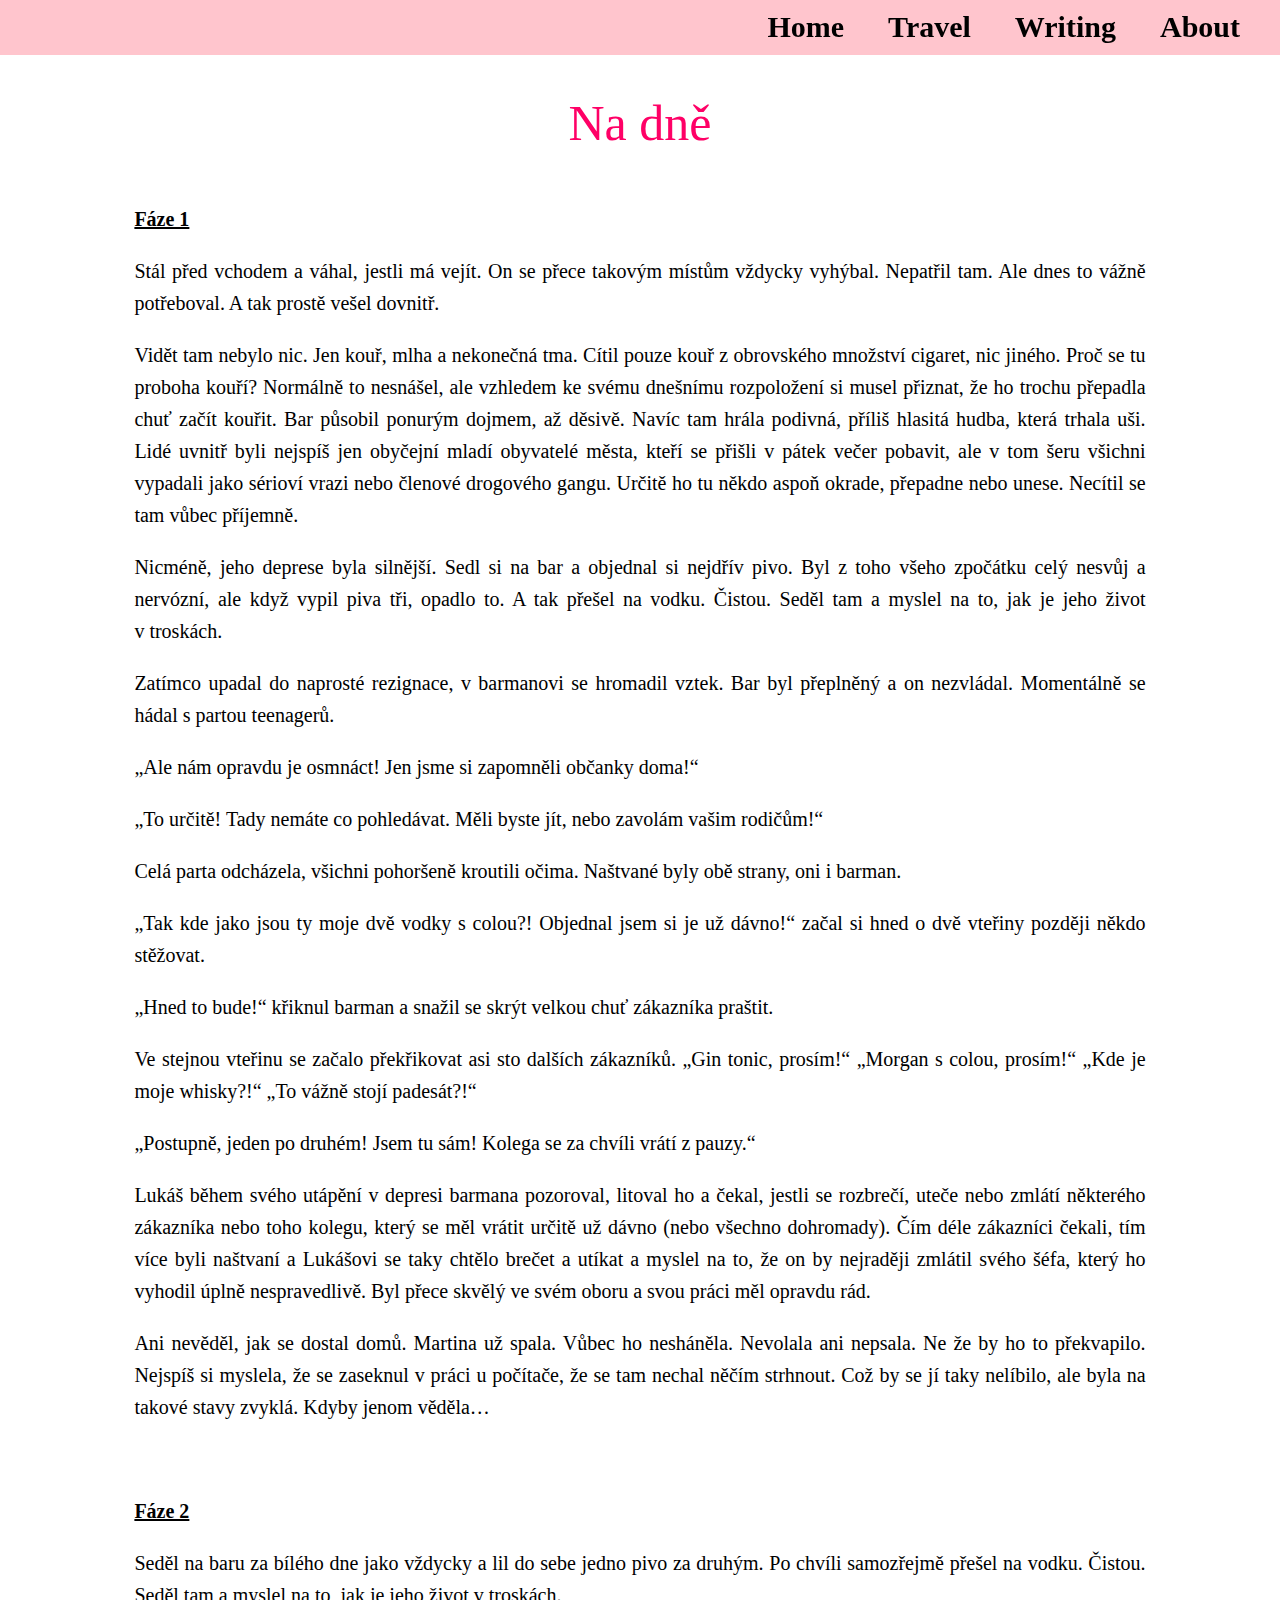
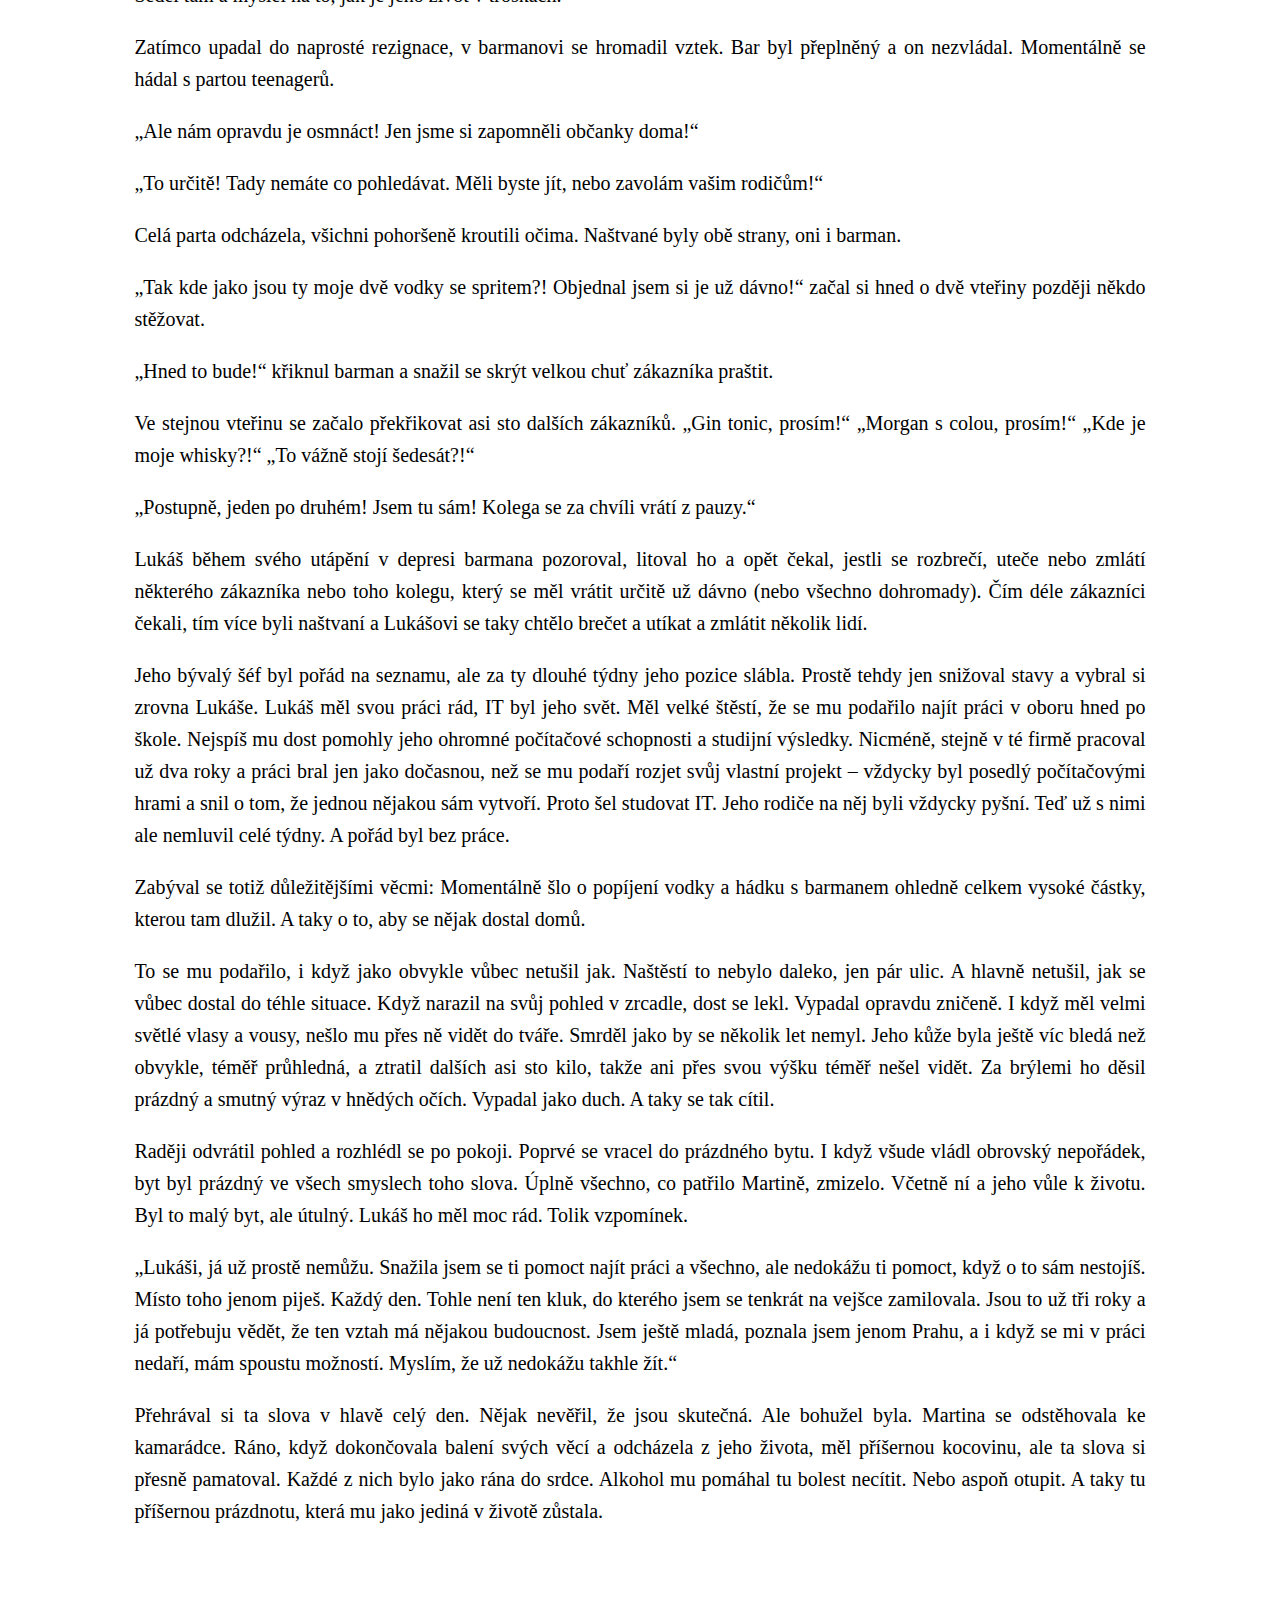
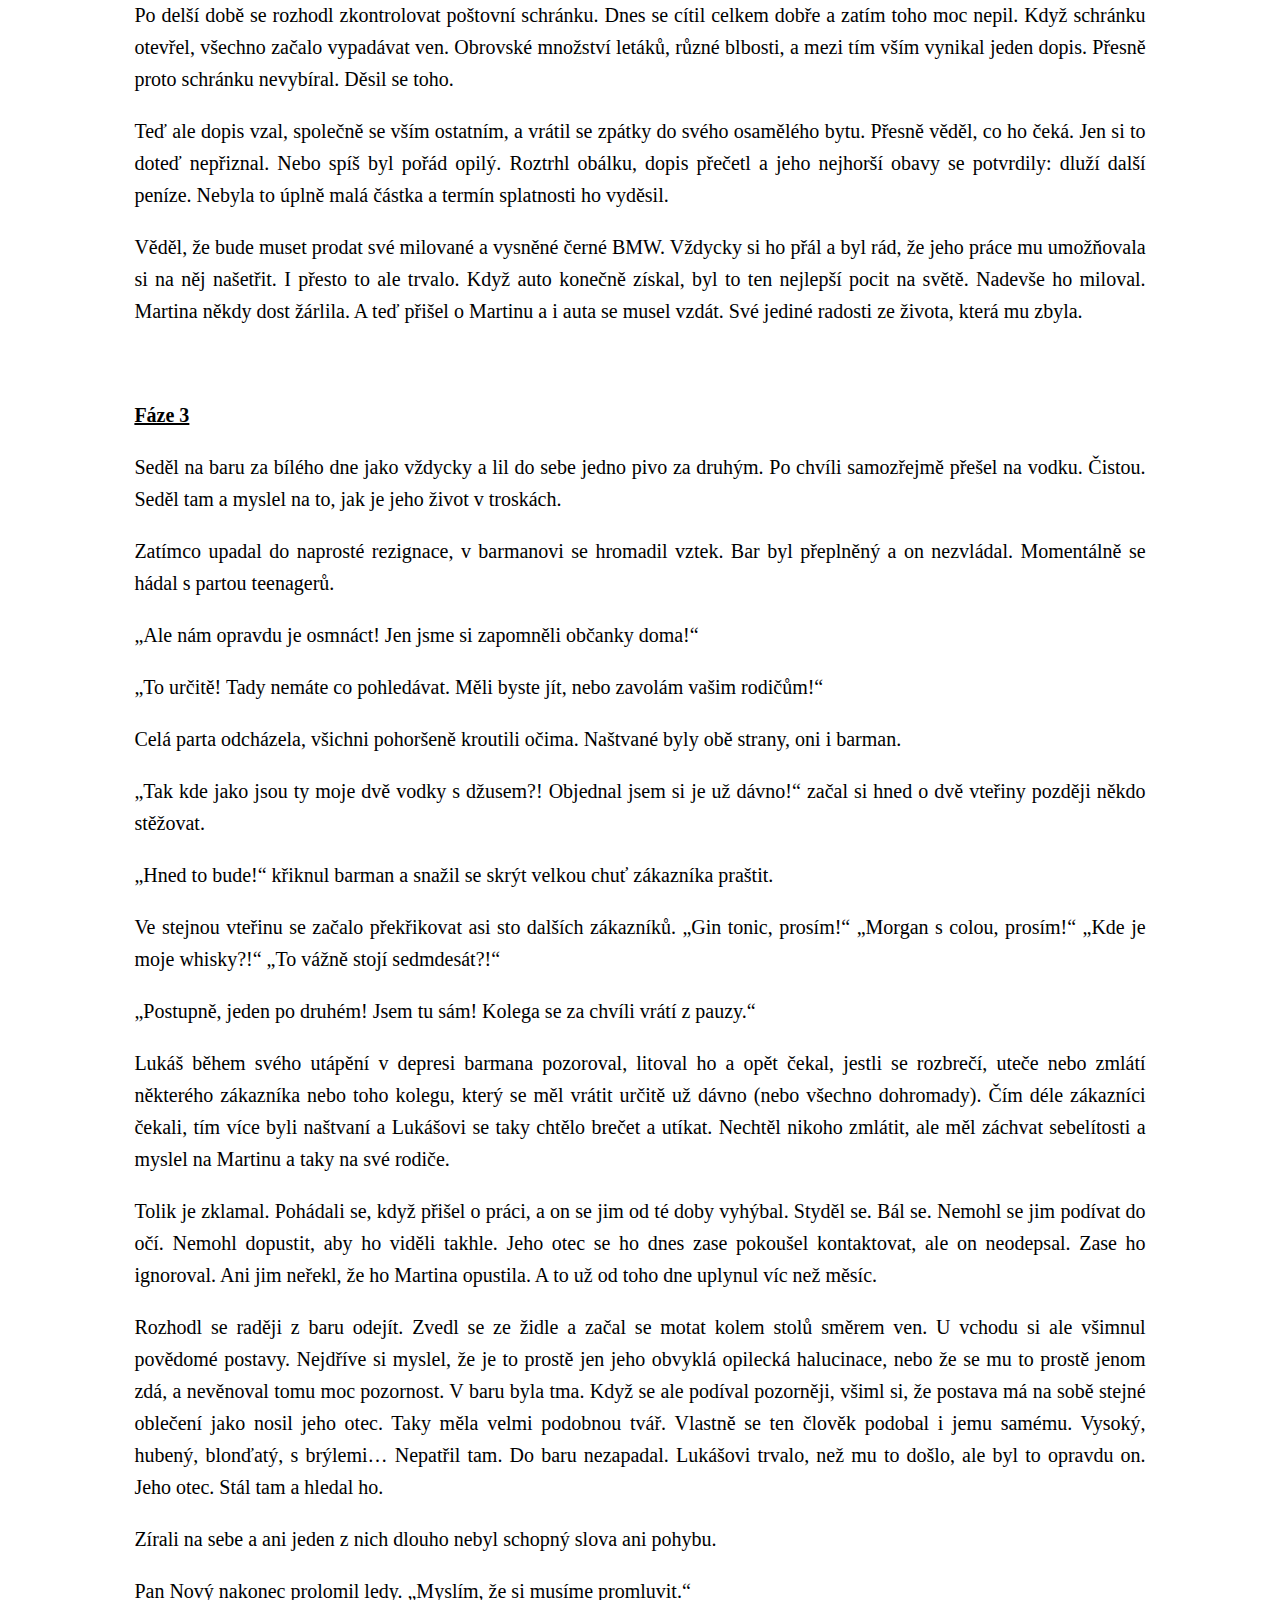
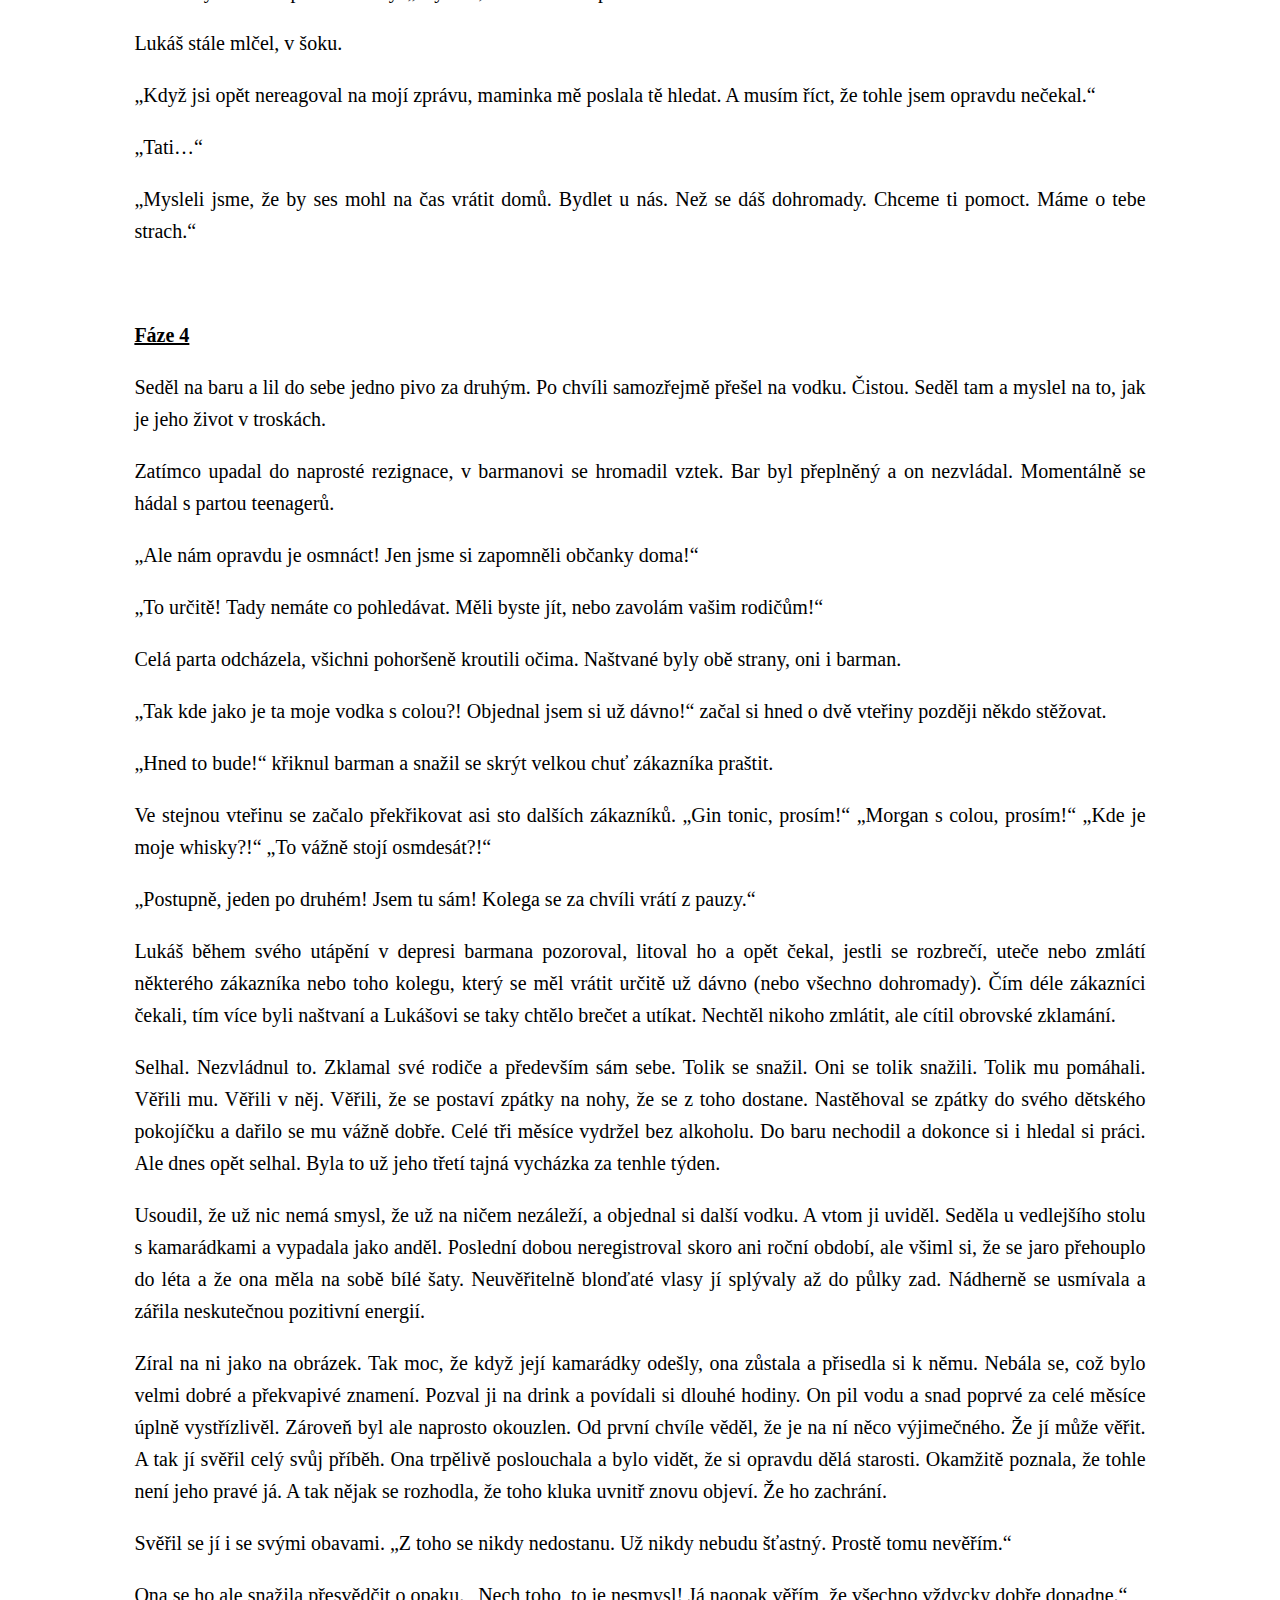
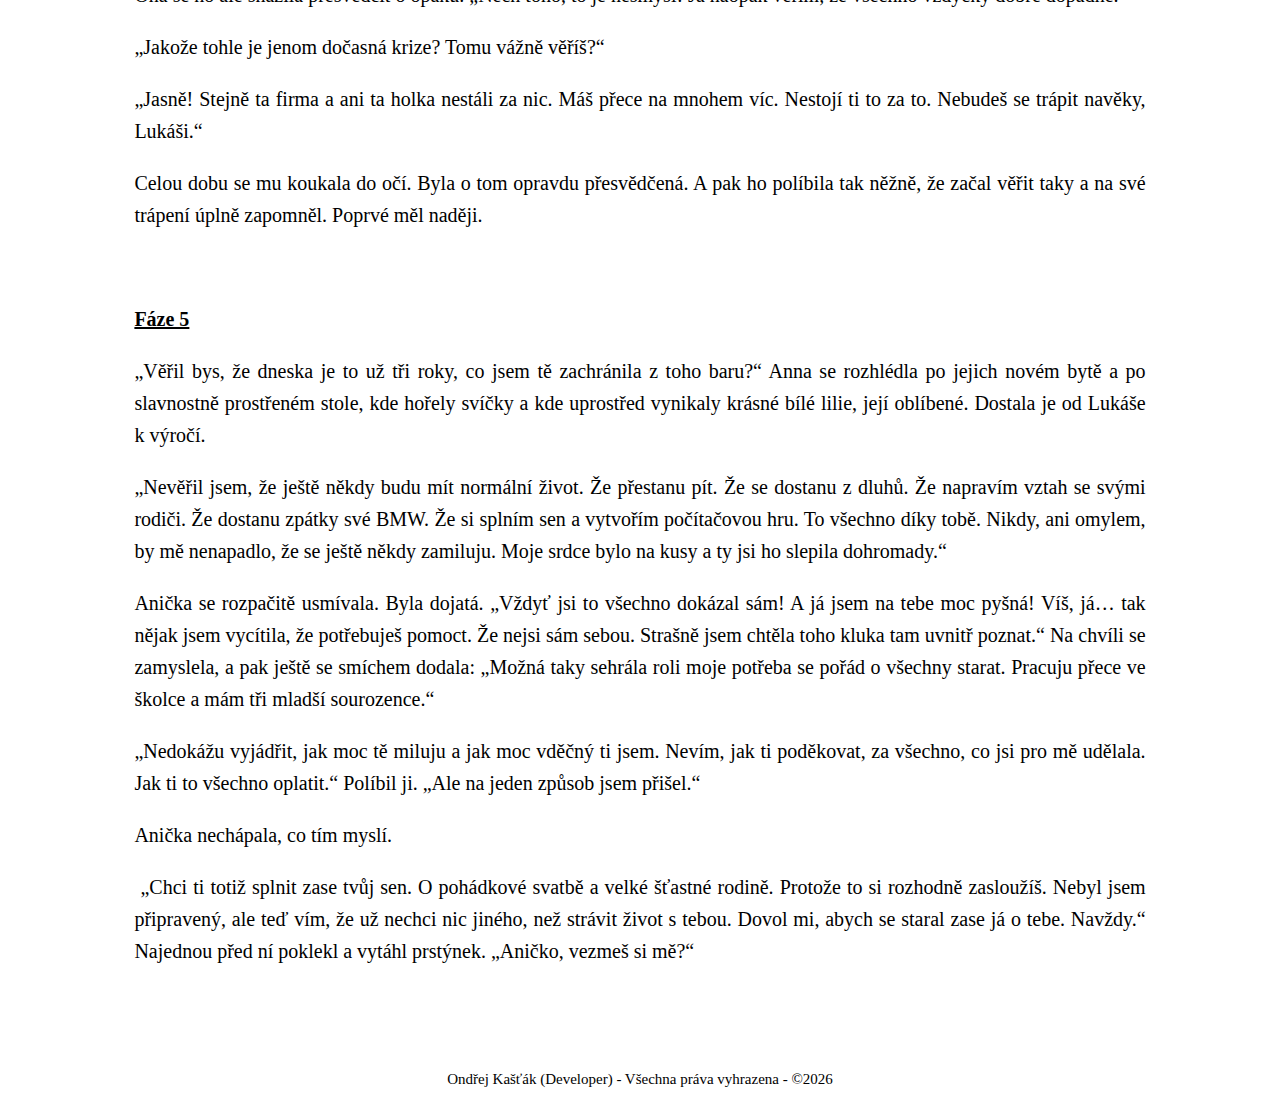
<file: Writing/NaDne.html>
<!DOCTYPE html>
<html lang='cs'>
  <head>
    <title>Na Dně</title>
    <meta charset='utf-8'>
    <meta name='description' content='Markéta Kašťáková - Blog'>
    <meta name='keywords' content='Blog, Kypr, Cyprus, povídky, psaní, cestování, traveling, writing, stories, Markéta, Kašťáková'>
    <meta name='author' content='Ondřej Kašťák'>
    <meta name='robots' content='all'>
    <meta name="viewport" content="width=device-width, initial-scale=1.0">
    <!-- <meta http-equiv='X-UA-Compatible' content='IE=edge'> -->
    <link href='/favicon.png' rel='shortcut icon' type='image/png'>
    <link href=/menu.css rel=stylesheet type=text/css>
    <link href=/clanek.css rel=stylesheet type=text/css>
    <script src="https://ajax.googleapis.com/ajax/libs/jquery/3.5.1/jquery.min.js"></script> 
    
  </head>
  <body>
  
  <script>
   $(document).ready(function(){
	   
	   var open = false;
	   
       $("#mMenu").click(function(){
    	  if(open === false){
    		  $("#mMenu").text("^").css({"padding-top": "20px", "position": "absolute", "margin": "auto", "width": "100%", "top": "310px"});
              
          	  $("#menu").css("backgroundColor", "rgba(255, 182, 193, 0.8)").animate({
              	  height: "100%"              
          	  }, 300);
          
          	  $("#menu a").css({"right": "0", "borderBottom": "2px solid black", "display": "block", "padding": "20px 0"});  
          	  
          	  open = true;
    	  } 
    	  
    	  else if(open === true){    		  
        	  $("#menu").animate({
                  height: "55px"              
              }, 300, function(){
            	 $("#menu a").css({"right": "20px", "borderBottom": "0px solid black", "display": "", "padding": ""});
        	  
        	  	 $("#mMenu").text("≡ Menu").css({"padding-top": "3px", "position": "relative", "top": "0"});  
              });        	  
          	  open = false;
    	  }
       }); 
   });      
   </script>
   
   
  <!--a href="https://www.instagram.com/marketka.kast/"><img src=/insta.png id=insta></a-->
  
  <div id=menu>
  	<a href="/"><div>Home</div></a>
  	<a href="/Travel"><div>Travel</div></a>
  	<a href="/Writing"><div>Writing</div></a>
  	<a href="/About"><div>About</div></a>
  	<div id=mMenu> ≡ Menu </div>
  </div>
  
  
  <div class=mid>
  
  	<div class=nadpis>
  		Na dně
  	</div>
  	
<!-- Telo clanku -->
  	
<p><strong><u>F&aacute;ze 1</u></strong></p>
<p>St&aacute;l před vchodem a v&aacute;hal, jestli m&aacute; vej&iacute;t. On se přece takov&yacute;m m&iacute;stům vždycky vyh&yacute;bal. Nepatřil tam. Ale dnes to v&aacute;žně potřeboval. A tak prostě ve&scaron;el dovnitř.</p>
<p>Vidět tam nebylo nic. Jen kouř, mlha a nekonečn&aacute; tma. C&iacute;til pouze kouř z&nbsp;obrovsk&eacute;ho množstv&iacute; cigaret, nic jin&eacute;ho. Proč se tu proboha kouř&iacute;? Norm&aacute;lně to nesn&aacute;&scaron;el, ale vzhledem ke sv&eacute;mu dne&scaron;n&iacute;mu rozpoložen&iacute; si musel přiznat, že ho trochu přepadla chuť zač&iacute;t kouřit. Bar působil ponur&yacute;m dojmem, až děsivě. Nav&iacute;c tam hr&aacute;la podivn&aacute;, př&iacute;li&scaron; hlasit&aacute; hudba, kter&aacute; trhala u&scaron;i. Lid&eacute; uvnitř byli nejsp&iacute;&scaron; jen obyčejn&iacute; mlad&iacute; obyvatel&eacute; města, kteř&iacute; se při&scaron;li v&nbsp;p&aacute;tek večer pobavit, ale v&nbsp;tom &scaron;eru v&scaron;ichni vypadali jako s&eacute;riov&iacute; vrazi nebo členov&eacute; drogov&eacute;ho gangu. Určitě ho tu někdo aspoň okrade, přepadne nebo unese. Nec&iacute;til se tam vůbec př&iacute;jemně.</p>
<p>Nicm&eacute;ně, jeho deprese byla silněj&scaron;&iacute;. Sedl si na bar a objednal si nejdř&iacute;v pivo. Byl z&nbsp;toho v&scaron;eho zpoč&aacute;tku cel&yacute; nesvůj a nerv&oacute;zn&iacute;, ale když vypil piva tři, opadlo to. A tak pře&scaron;el na vodku. Čistou. Seděl tam a myslel na to, jak je jeho život v&nbsp;trosk&aacute;ch.</p>
<p>Zat&iacute;mco upadal do naprost&eacute; rezignace, v&nbsp;barmanovi se hromadil vztek. Bar byl přeplněn&yacute; a on nezvl&aacute;dal. Moment&aacute;lně se h&aacute;dal s&nbsp;partou teenagerů.</p>
<p>&bdquo;Ale n&aacute;m opravdu je osmn&aacute;ct! Jen jsme si zapomněli občanky doma!&ldquo;</p>
<p>&bdquo;To určitě! Tady nem&aacute;te co pohled&aacute;vat. Měli byste j&iacute;t, nebo zavol&aacute;m va&scaron;im rodičům!&ldquo;</p>
<p>Cel&aacute; parta odch&aacute;zela, v&scaron;ichni pohor&scaron;eně kroutili očima. Na&scaron;tvan&eacute; byly obě strany, oni i barman.</p>
<p>&bdquo;Tak kde jako jsou ty moje dvě vodky s&nbsp;colou?! Objednal jsem si je už d&aacute;vno!&ldquo; začal si hned o dvě vteřiny později někdo stěžovat.</p>
<p>&bdquo;Hned to bude!&ldquo; křiknul barman a snažil se skr&yacute;t velkou chuť z&aacute;kazn&iacute;ka pra&scaron;tit.</p>
<p>Ve stejnou vteřinu se začalo překřikovat asi sto dal&scaron;&iacute;ch z&aacute;kazn&iacute;ků. &bdquo;Gin tonic, pros&iacute;m!&ldquo; &bdquo;Morgan s&nbsp;colou, pros&iacute;m!&ldquo; &bdquo;Kde je moje whisky?!&ldquo; &bdquo;To v&aacute;žně stoj&iacute; pades&aacute;t?!&ldquo;</p>
<p>&bdquo;Postupně, jeden po druh&eacute;m! Jsem tu s&aacute;m! Kolega se za chv&iacute;li vr&aacute;t&iacute; z&nbsp;pauzy.&ldquo;</p>
<p>Luk&aacute;&scaron; během sv&eacute;ho ut&aacute;pěn&iacute; v&nbsp;depresi barmana pozoroval, litoval ho a čekal, jestli se rozbreč&iacute;, uteče nebo zml&aacute;t&iacute; někter&eacute;ho z&aacute;kazn&iacute;ka nebo toho kolegu, kter&yacute; se měl vr&aacute;tit určitě už d&aacute;vno (nebo v&scaron;echno dohromady). Č&iacute;m d&eacute;le z&aacute;kazn&iacute;ci čekali, t&iacute;m v&iacute;ce byli na&scaron;tvan&iacute; a Luk&aacute;&scaron;ovi se taky chtělo brečet a ut&iacute;kat a myslel na to, že on by nejraději zml&aacute;til sv&eacute;ho &scaron;&eacute;fa, kter&yacute; ho vyhodil &uacute;plně nespravedlivě. Byl přece skvěl&yacute; ve sv&eacute;m oboru a svou pr&aacute;ci měl opravdu r&aacute;d.&nbsp;</p>
<p>Ani nevěděl, jak se dostal domů. Martina už spala. Vůbec ho nesh&aacute;něla. Nevolala ani nepsala. Ne že by ho to překvapilo. Nejsp&iacute;&scaron; si myslela, že se zaseknul v&nbsp;pr&aacute;ci u poč&iacute;tače, že se tam nechal něč&iacute;m strhnout. Což by se j&iacute; taky nel&iacute;bilo, ale byla na takov&eacute; stavy zvykl&aacute;. Kdyby jenom věděla&hellip;</p>
<br>
<p><strong><u>F&aacute;ze 2</u></strong></p>
<p>Seděl na baru za b&iacute;l&eacute;ho dne jako vždycky a lil do sebe jedno pivo za druh&yacute;m. Po chv&iacute;li samozřejmě pře&scaron;el na vodku. Čistou. Seděl tam a myslel na to, jak je jeho život v&nbsp;trosk&aacute;ch.</p>
<p>Zat&iacute;mco upadal do naprost&eacute; rezignace, v&nbsp;barmanovi se hromadil vztek. Bar byl přeplněn&yacute; a on nezvl&aacute;dal. Moment&aacute;lně se h&aacute;dal s&nbsp;partou teenagerů.</p>
<p>&bdquo;Ale n&aacute;m opravdu je osmn&aacute;ct! Jen jsme si zapomněli občanky doma!&ldquo;</p>
<p>&bdquo;To určitě! Tady nem&aacute;te co pohled&aacute;vat. Měli byste j&iacute;t, nebo zavol&aacute;m va&scaron;im rodičům!&ldquo;</p>
<p>Cel&aacute; parta odch&aacute;zela, v&scaron;ichni pohor&scaron;eně kroutili očima. Na&scaron;tvan&eacute; byly obě strany, oni i barman.</p>
<p>&bdquo;Tak kde jako jsou ty moje dvě vodky se spritem?! Objednal jsem si je už d&aacute;vno!&ldquo; začal si hned o dvě vteřiny později někdo stěžovat.</p>
<p>&bdquo;Hned to bude!&ldquo; křiknul barman a snažil se skr&yacute;t velkou chuť z&aacute;kazn&iacute;ka pra&scaron;tit.</p>
<p>Ve stejnou vteřinu se začalo překřikovat asi sto dal&scaron;&iacute;ch z&aacute;kazn&iacute;ků. &bdquo;Gin tonic, pros&iacute;m!&ldquo; &bdquo;Morgan s&nbsp;colou, pros&iacute;m!&ldquo; &bdquo;Kde je moje whisky?!&ldquo; &bdquo;To v&aacute;žně stoj&iacute; &scaron;edes&aacute;t?!&ldquo;</p>
<p>&bdquo;Postupně, jeden po druh&eacute;m! Jsem tu s&aacute;m! Kolega se za chv&iacute;li vr&aacute;t&iacute; z&nbsp;pauzy.&ldquo;</p>
<p>Luk&aacute;&scaron; během sv&eacute;ho ut&aacute;pěn&iacute; v&nbsp;depresi barmana pozoroval, litoval ho a opět čekal, jestli se rozbreč&iacute;, uteče nebo zml&aacute;t&iacute; někter&eacute;ho z&aacute;kazn&iacute;ka nebo toho kolegu, kter&yacute; se měl vr&aacute;tit určitě už d&aacute;vno (nebo v&scaron;echno dohromady). Č&iacute;m d&eacute;le z&aacute;kazn&iacute;ci čekali, t&iacute;m v&iacute;ce byli na&scaron;tvan&iacute; a Luk&aacute;&scaron;ovi se taky chtělo brečet a ut&iacute;kat a zml&aacute;tit několik lid&iacute;.</p>
<p>Jeho b&yacute;val&yacute; &scaron;&eacute;f byl poř&aacute;d na seznamu, ale za ty dlouh&eacute; t&yacute;dny jeho pozice sl&aacute;bla. Prostě tehdy jen snižoval stavy a vybral si zrovna Luk&aacute;&scaron;e. Luk&aacute;&scaron; měl svou pr&aacute;ci r&aacute;d, IT byl jeho svět. Měl velk&eacute; &scaron;těst&iacute;, že se mu podařilo naj&iacute;t&nbsp;pr&aacute;ci v&nbsp;oboru hned po &scaron;kole. Nejsp&iacute;&scaron; mu dost pomohly jeho ohromn&eacute; poč&iacute;tačov&eacute; schopnosti a studijn&iacute; v&yacute;sledky. Nicm&eacute;ně, stejně v&nbsp;t&eacute; firmě pracoval už dva roky a pr&aacute;ci bral jen jako dočasnou, než se mu podař&iacute; rozjet svůj vlastn&iacute; projekt &ndash; vždycky byl posedl&yacute; poč&iacute;tačov&yacute;mi hrami a snil o tom, že jednou nějakou s&aacute;m vytvoř&iacute;. Proto &scaron;el studovat IT. Jeho rodiče na něj byli vždycky py&scaron;n&iacute;. Teď už s&nbsp;nimi ale nemluvil cel&eacute; t&yacute;dny. A poř&aacute;d byl bez pr&aacute;ce.</p>
<p>Zab&yacute;val se totiž důležitěj&scaron;&iacute;mi věcmi: Moment&aacute;lně &scaron;lo o pop&iacute;jen&iacute; vodky a h&aacute;dku s&nbsp;barmanem ohledně celkem vysok&eacute; č&aacute;stky, kterou tam dlužil. A taky o to, aby se nějak dostal domů.</p>
<p>To se mu podařilo, i když jako obvykle vůbec netu&scaron;il jak. Na&scaron;těst&iacute; to nebylo daleko, jen p&aacute;r ulic. A hlavně netu&scaron;il, jak se vůbec dostal do t&eacute;hle situace. Když narazil na svůj pohled v&nbsp;zrcadle, dost se lekl. Vypadal opravdu zničeně. I když měl velmi světl&eacute; vlasy a vousy, ne&scaron;lo mu přes ně vidět do tv&aacute;ře. Smrděl jako by se několik let nemyl. Jeho kůže byla je&scaron;tě v&iacute;c bled&aacute; než obvykle, t&eacute;měř průhledn&aacute;, a ztratil dal&scaron;&iacute;ch asi sto kilo, takže ani přes svou v&yacute;&scaron;ku t&eacute;měř ne&scaron;el vidět. Za br&yacute;lemi ho děsil pr&aacute;zdn&yacute; a smutn&yacute; v&yacute;raz v&nbsp;hněd&yacute;ch oč&iacute;ch. Vypadal jako duch. A taky se tak c&iacute;til.</p>
<p>Raději odvr&aacute;til pohled a rozhl&eacute;dl se po pokoji. Poprv&eacute; se vracel do pr&aacute;zdn&eacute;ho bytu. I když v&scaron;ude vl&aacute;dl obrovsk&yacute; nepoř&aacute;dek, byt byl pr&aacute;zdn&yacute; ve v&scaron;ech smyslech toho slova. &Uacute;plně v&scaron;echno, co patřilo Martině, zmizelo. Včetně n&iacute; a jeho vůle k&nbsp;životu. Byl to mal&yacute; byt, ale &uacute;tuln&yacute;. Luk&aacute;&scaron; ho měl moc r&aacute;d. Tolik vzpom&iacute;nek.</p>
<p>&bdquo;Luk&aacute;&scaron;i, j&aacute; už prostě nemůžu. Snažila jsem se ti pomoct naj&iacute;t pr&aacute;ci a v&scaron;echno, ale nedok&aacute;žu ti pomoct, když o to s&aacute;m nestoj&iacute;&scaron;. M&iacute;sto toho jenom pije&scaron;. Každ&yacute; den. Tohle nen&iacute; ten kluk, do kter&eacute;ho jsem se tenkr&aacute;t na vej&scaron;ce zamilovala. Jsou to už tři roky a j&aacute; potřebuju vědět, že ten vztah m&aacute; nějakou budoucnost. Jsem je&scaron;tě mlad&aacute;, poznala jsem jenom Prahu, a i když se mi v&nbsp;pr&aacute;ci nedař&iacute;, m&aacute;m spoustu možnost&iacute;. Mysl&iacute;m, že už nedok&aacute;žu takhle ž&iacute;t.&ldquo;</p>
<p>Přehr&aacute;val si ta slova v&nbsp;hlavě cel&yacute; den. Nějak nevěřil, že jsou skutečn&aacute;. Ale bohužel byla. Martina se odstěhovala ke kamar&aacute;dce. R&aacute;no, když dokončovala balen&iacute; sv&yacute;ch věc&iacute; a odch&aacute;zela z&nbsp;jeho života, měl př&iacute;&scaron;ernou kocovinu, ale ta slova si přesně pamatoval. Každ&eacute; z&nbsp;nich bylo jako r&aacute;na do srdce. Alkohol mu pom&aacute;hal tu bolest nec&iacute;tit. Nebo aspoň otupit. A taky tu př&iacute;&scaron;ernou pr&aacute;zdnotu, kter&aacute; mu jako jedin&aacute; v&nbsp;životě zůstala.</p>
<p>&nbsp;</p>
<p>Po del&scaron;&iacute; době se rozhodl zkontrolovat po&scaron;tovn&iacute; schr&aacute;nku. Dnes se c&iacute;til celkem dobře a zat&iacute;m toho moc nepil. Když schr&aacute;nku otevřel, v&scaron;echno začalo vypad&aacute;vat ven. Obrovsk&eacute; množstv&iacute; let&aacute;ků, různ&eacute; blbosti, a mezi t&iacute;m v&scaron;&iacute;m vynikal jeden dopis. Přesně proto schr&aacute;nku nevyb&iacute;ral. Děsil se toho.</p>
<p>Teď ale dopis vzal, společně se v&scaron;&iacute;m ostatn&iacute;m, a vr&aacute;til se zp&aacute;tky do sv&eacute;ho osaměl&eacute;ho bytu. Přesně věděl, co ho ček&aacute;. Jen si to doteď nepřiznal. Nebo sp&iacute;&scaron; byl poř&aacute;d opil&yacute;. Roztrhl ob&aacute;lku, dopis přečetl a jeho nejhor&scaron;&iacute; obavy se potvrdily: dluž&iacute; dal&scaron;&iacute; pen&iacute;ze. Nebyla to &uacute;plně mal&aacute; č&aacute;stka a term&iacute;n splatnosti ho vyděsil.</p>
<p>Věděl, že bude muset prodat sv&eacute; milovan&eacute; a vysněn&eacute; čern&eacute; BMW. Vždycky si ho př&aacute;l a byl r&aacute;d, že jeho pr&aacute;ce mu umožňovala si na něj na&scaron;etřit. I přesto to ale trvalo. Když auto konečně z&iacute;skal, byl to ten nejlep&scaron;&iacute; pocit na světě. Nadev&scaron;e ho miloval. Martina někdy dost ž&aacute;rlila. A teď při&scaron;el o Martinu a i auta se musel vzd&aacute;t. Sv&eacute; jedin&eacute; radosti ze života, kter&aacute; mu zbyla.</p>
<br>
<p><strong><u>F&aacute;ze 3</u></strong></p>
<p>Seděl na baru za b&iacute;l&eacute;ho dne jako vždycky a lil do sebe jedno pivo za druh&yacute;m. Po chv&iacute;li samozřejmě pře&scaron;el na vodku. Čistou. Seděl tam a myslel na to, jak je jeho život v&nbsp;trosk&aacute;ch.</p>
<p>Zat&iacute;mco upadal do naprost&eacute; rezignace, v&nbsp;barmanovi se hromadil vztek. Bar byl přeplněn&yacute; a on nezvl&aacute;dal. Moment&aacute;lně se h&aacute;dal s&nbsp;partou teenagerů.</p>
<p>&bdquo;Ale n&aacute;m opravdu je osmn&aacute;ct! Jen jsme si zapomněli občanky doma!&ldquo;</p>
<p>&bdquo;To určitě! Tady nem&aacute;te co pohled&aacute;vat. Měli byste j&iacute;t, nebo zavol&aacute;m va&scaron;im rodičům!&ldquo;</p>
<p>Cel&aacute; parta odch&aacute;zela, v&scaron;ichni pohor&scaron;eně kroutili očima. Na&scaron;tvan&eacute; byly obě strany, oni i barman.</p>
<p>&bdquo;Tak kde jako jsou ty moje dvě vodky s džusem?! Objednal jsem si je už d&aacute;vno!&ldquo; začal si hned o dvě vteřiny později někdo stěžovat.</p>
<p>&bdquo;Hned to bude!&ldquo; křiknul barman a snažil se skr&yacute;t velkou chuť z&aacute;kazn&iacute;ka pra&scaron;tit.</p>
<p>Ve stejnou vteřinu se začalo překřikovat asi sto dal&scaron;&iacute;ch z&aacute;kazn&iacute;ků. &bdquo;Gin tonic, pros&iacute;m!&ldquo; &bdquo;Morgan s&nbsp;colou, pros&iacute;m!&ldquo; &bdquo;Kde je moje whisky?!&ldquo; &bdquo;To v&aacute;žně stoj&iacute; sedmdes&aacute;t?!&ldquo;</p>
<p>&bdquo;Postupně, jeden po druh&eacute;m! Jsem tu s&aacute;m! Kolega se za chv&iacute;li vr&aacute;t&iacute; z&nbsp;pauzy.&ldquo;</p>
<p>Luk&aacute;&scaron; během sv&eacute;ho ut&aacute;pěn&iacute; v&nbsp;depresi barmana pozoroval, litoval ho a opět čekal, jestli se rozbreč&iacute;, uteče nebo zml&aacute;t&iacute; někter&eacute;ho z&aacute;kazn&iacute;ka nebo toho kolegu, kter&yacute; se měl vr&aacute;tit určitě už d&aacute;vno (nebo v&scaron;echno dohromady). Č&iacute;m d&eacute;le z&aacute;kazn&iacute;ci čekali, t&iacute;m v&iacute;ce byli na&scaron;tvan&iacute; a Luk&aacute;&scaron;ovi se taky chtělo brečet a ut&iacute;kat. Nechtěl nikoho zml&aacute;tit, ale měl z&aacute;chvat sebel&iacute;tosti a myslel na Martinu a taky na sv&eacute; rodiče.</p>
<p>Tolik je zklamal. Poh&aacute;dali se, když při&scaron;el o pr&aacute;ci, a on se jim od t&eacute; doby vyh&yacute;bal. Styděl se. B&aacute;l se. Nemohl se jim pod&iacute;vat do oč&iacute;. Nemohl dopustit, aby ho viděli takhle. Jeho otec se ho dnes zase pokou&scaron;el kontaktovat, ale on neodepsal. Zase ho ignoroval. Ani jim neřekl, že ho Martina opustila. A to už od toho dne uplynul v&iacute;c než měs&iacute;c.</p>
<p>Rozhodl se raději z&nbsp;baru odej&iacute;t. Zvedl se ze židle a začal se motat kolem stolů směrem ven. U vchodu si ale v&scaron;imnul povědom&eacute; postavy. Nejdř&iacute;ve si myslel, že je to prostě jen jeho obvykl&aacute; opileck&aacute; halucinace, nebo že se mu to prostě jenom zd&aacute;, a nevěnoval tomu moc pozornost. V&nbsp;baru byla tma. Když se ale pod&iacute;val pozorněji, v&scaron;iml si, že postava m&aacute; na sobě stejn&eacute; oblečen&iacute; jako nosil jeho otec. Taky měla velmi podobnou tv&aacute;ř. Vlastně se ten člověk podobal i jemu sam&eacute;mu. Vysok&yacute;, huben&yacute;, blonďat&yacute;, s br&yacute;lemi&hellip; Nepatřil tam. Do baru nezapadal. Luk&aacute;&scaron;ovi trvalo, než mu to do&scaron;lo, ale byl to opravdu on. Jeho otec. St&aacute;l tam a hledal ho.&nbsp;</p>
<p>Z&iacute;rali na sebe a ani jeden z&nbsp;nich dlouho nebyl schopn&yacute; slova ani pohybu.</p>
<p>Pan Nov&yacute; nakonec prolomil ledy. &bdquo;Mysl&iacute;m, že si mus&iacute;me promluvit.&ldquo;</p>
<p>Luk&aacute;&scaron; st&aacute;le mlčel, v &scaron;oku.</p>
<p>&bdquo;Když jsi opět nereagoval na moj&iacute; zpr&aacute;vu, maminka mě poslala tě hledat. A mus&iacute;m ř&iacute;ct, že tohle jsem opravdu nečekal.&ldquo;</p>
<p>&bdquo;Tati&hellip;&ldquo;</p>
<p>&bdquo;Mysleli jsme, že by ses mohl na čas vr&aacute;tit domů. Bydlet u n&aacute;s. Než se d&aacute;&scaron; dohromady. Chceme ti pomoct. M&aacute;me o tebe strach.&ldquo;</p>
<br>
<p><strong><u>F&aacute;ze 4</u></strong></p>
<p>Seděl na baru a lil do sebe jedno pivo za druh&yacute;m. Po chv&iacute;li samozřejmě pře&scaron;el na vodku. Čistou. Seděl tam a myslel na to, jak je jeho život v&nbsp;trosk&aacute;ch.</p>
<p>Zat&iacute;mco upadal do naprost&eacute; rezignace, v&nbsp;barmanovi se hromadil vztek. Bar byl přeplněn&yacute; a on nezvl&aacute;dal. Moment&aacute;lně se h&aacute;dal s&nbsp;partou teenagerů.</p>
<p>&bdquo;Ale n&aacute;m opravdu je osmn&aacute;ct! Jen jsme si zapomněli občanky doma!&ldquo;</p>
<p>&bdquo;To určitě! Tady nem&aacute;te co pohled&aacute;vat. Měli byste j&iacute;t, nebo zavol&aacute;m va&scaron;im rodičům!&ldquo;</p>
<p>Cel&aacute; parta odch&aacute;zela, v&scaron;ichni pohor&scaron;eně kroutili očima. Na&scaron;tvan&eacute; byly obě strany, oni i barman.</p>
<p>&bdquo;Tak kde jako je ta moje vodka s colou?! Objednal jsem si už d&aacute;vno!&ldquo; začal si hned o dvě vteřiny později někdo stěžovat.</p>
<p>&bdquo;Hned to bude!&ldquo; křiknul barman a snažil se skr&yacute;t velkou chuť z&aacute;kazn&iacute;ka pra&scaron;tit.</p>
<p>Ve stejnou vteřinu se začalo překřikovat asi sto dal&scaron;&iacute;ch z&aacute;kazn&iacute;ků. &bdquo;Gin tonic, pros&iacute;m!&ldquo; &bdquo;Morgan s&nbsp;colou, pros&iacute;m!&ldquo; &bdquo;Kde je moje whisky?!&ldquo; &bdquo;To v&aacute;žně stoj&iacute; osmdes&aacute;t?!&ldquo;</p>
<p>&bdquo;Postupně, jeden po druh&eacute;m! Jsem tu s&aacute;m! Kolega se za chv&iacute;li vr&aacute;t&iacute; z&nbsp;pauzy.&ldquo;</p>
<p>Luk&aacute;&scaron; během sv&eacute;ho ut&aacute;pěn&iacute; v&nbsp;depresi barmana pozoroval, litoval ho a opět čekal, jestli se rozbreč&iacute;, uteče nebo zml&aacute;t&iacute; někter&eacute;ho z&aacute;kazn&iacute;ka nebo toho kolegu, kter&yacute; se měl vr&aacute;tit určitě už d&aacute;vno (nebo v&scaron;echno dohromady). Č&iacute;m d&eacute;le z&aacute;kazn&iacute;ci čekali, t&iacute;m v&iacute;ce byli na&scaron;tvan&iacute; a Luk&aacute;&scaron;ovi se taky chtělo brečet a ut&iacute;kat. Nechtěl nikoho zml&aacute;tit, ale c&iacute;til obrovsk&eacute; zklam&aacute;n&iacute;.</p>
<p>Selhal. Nezvl&aacute;dnul to. Zklamal sv&eacute; rodiče a předev&scaron;&iacute;m s&aacute;m sebe. Tolik se snažil. Oni se tolik snažili. Tolik mu pom&aacute;hali. Věřili mu. Věřili v&nbsp;něj. Věřili, že se postav&iacute; zp&aacute;tky na nohy, že se z&nbsp;toho dostane. Nastěhoval se zp&aacute;tky do sv&eacute;ho dětsk&eacute;ho pokoj&iacute;čku a dařilo se mu v&aacute;žně dobře. Cel&eacute; tři měs&iacute;ce vydržel bez alkoholu. Do baru nechodil a dokonce si i hledal si pr&aacute;ci. Ale dnes opět selhal. Byla to už jeho třet&iacute; tajn&aacute; vych&aacute;zka za tenhle t&yacute;den.</p>
<p>Usoudil, že už nic nem&aacute; smysl, že už na ničem nez&aacute;lež&iacute;, a objednal si dal&scaron;&iacute; vodku. A vtom ji uviděl. Seděla u vedlej&scaron;&iacute;ho stolu s&nbsp;kamar&aacute;dkami a vypadala jako anděl. Posledn&iacute; dobou neregistroval skoro ani ročn&iacute; obdob&iacute;, ale v&scaron;iml si, že se jaro přehouplo do l&eacute;ta a že ona měla na sobě b&iacute;l&eacute; &scaron;aty. Neuvěřitelně blonďat&eacute; vlasy j&iacute; spl&yacute;valy až do půlky zad. N&aacute;dherně se usm&iacute;vala a z&aacute;řila neskutečnou pozitivn&iacute; energi&iacute;.</p>
<p>Z&iacute;ral na ni jako na obr&aacute;zek. Tak moc, že když jej&iacute; kamar&aacute;dky ode&scaron;ly, ona zůstala a přisedla si k&nbsp;němu. Neb&aacute;la se, což bylo velmi dobr&eacute; a překvapiv&eacute; znamen&iacute;. Pozval ji na drink a pov&iacute;dali si dlouh&eacute; hodiny. On pil vodu a snad poprv&eacute; za cel&eacute; měs&iacute;ce &uacute;plně vystř&iacute;zlivěl. Z&aacute;roveň byl ale naprosto okouzlen. Od prvn&iacute; chv&iacute;le věděl, že je na n&iacute; něco v&yacute;jimečn&eacute;ho. Že j&iacute; může věřit. A tak j&iacute; svěřil cel&yacute; svůj př&iacute;běh. Ona trpělivě poslouchala a bylo vidět, že si opravdu děl&aacute; starosti. Okamžitě poznala, že tohle nen&iacute; jeho prav&eacute; j&aacute;. A tak nějak se rozhodla, že toho kluka uvnitř znovu objev&iacute;. Že ho zachr&aacute;n&iacute;.</p>
<p>Svěřil se j&iacute; i se sv&yacute;mi obavami. &bdquo;Z toho se nikdy nedostanu. Už nikdy nebudu &scaron;ťastn&yacute;. Prostě tomu nevěř&iacute;m.&ldquo;</p>
<p>Ona se ho ale snažila přesvědčit o opaku. &bdquo;Nech toho, to je nesmysl! J&aacute; naopak věř&iacute;m, že v&scaron;echno vždycky dobře dopadne.&ldquo;</p>
<p>&bdquo;Jakože tohle je jenom dočasn&aacute; krize? Tomu v&aacute;žně věř&iacute;&scaron;?&ldquo;</p>
<p>&bdquo;Jasně! Stejně ta firma a ani ta holka nest&aacute;li za nic. M&aacute;&scaron; přece na mnohem v&iacute;c. Nestoj&iacute; ti to za to. Nebude&scaron; se tr&aacute;pit navěky, Luk&aacute;&scaron;i.&ldquo;</p>
<p>Celou dobu se mu koukala do oč&iacute;. Byla o tom opravdu přesvědčen&aacute;. A pak ho pol&iacute;bila tak něžně, že začal věřit taky a na sv&eacute; tr&aacute;pen&iacute; &uacute;plně zapomněl. Poprv&eacute; měl naději.</p>
<br>
<p><strong><u>F&aacute;ze 5</u></strong></p>
<p>&bdquo;Věřil bys, že dneska je to už tři roky, co jsem tě zachr&aacute;nila z&nbsp;toho baru?&ldquo; Anna se rozhl&eacute;dla po jejich nov&eacute;m bytě a po slavnostně prostřen&eacute;m stole, kde hořely sv&iacute;čky a kde uprostřed vynikaly kr&aacute;sn&eacute; b&iacute;l&eacute; lilie, jej&iacute; obl&iacute;ben&eacute;. Dostala je od Luk&aacute;&scaron;e k&nbsp;v&yacute;roč&iacute;.</p>
<p>&bdquo;Nevěřil jsem, že je&scaron;tě někdy budu m&iacute;t norm&aacute;ln&iacute; život. Že přestanu p&iacute;t. Že se dostanu z&nbsp;dluhů. Že naprav&iacute;m vztah se sv&yacute;mi rodiči. Že dostanu zp&aacute;tky sv&eacute; BMW. Že si spln&iacute;m sen a vytvoř&iacute;m poč&iacute;tačovou hru. To v&scaron;echno d&iacute;ky tobě. Nikdy, ani omylem, by mě nenapadlo, že se je&scaron;tě někdy zamiluju. Moje srdce bylo na kusy a ty jsi ho slepila dohromady.&ldquo;</p>
<p>Anička se rozpačitě usm&iacute;vala. Byla dojat&aacute;. &bdquo;Vždyť jsi to v&scaron;echno dok&aacute;zal s&aacute;m! A j&aacute; jsem na tebe moc py&scaron;n&aacute;! V&iacute;&scaron;, j&aacute;&hellip; tak nějak jsem vyc&iacute;tila, že potřebuje&scaron; pomoct. Že nejsi s&aacute;m sebou. Stra&scaron;ně jsem chtěla toho kluka tam uvnitř poznat.&ldquo; Na chv&iacute;li se zamyslela, a pak je&scaron;tě se sm&iacute;chem dodala: &bdquo;Možn&aacute; taky sehr&aacute;la roli moje potřeba se poř&aacute;d o v&scaron;echny starat. Pracuju přece ve &scaron;kolce a m&aacute;m tři mlad&scaron;&iacute; sourozence.&ldquo;</p>
<p>&bdquo;Nedok&aacute;žu vyj&aacute;dřit, jak moc tě miluju a jak moc vděčn&yacute; ti jsem. Nev&iacute;m, jak ti poděkovat, za v&scaron;echno, co jsi pro mě udělala. Jak ti to v&scaron;echno oplatit.&ldquo; Pol&iacute;bil ji. &bdquo;Ale na jeden způsob jsem při&scaron;el.&ldquo;</p>
<p>Anička nech&aacute;pala, co t&iacute;m mysl&iacute;.</p>
<p>&nbsp;&bdquo;Chci ti totiž splnit zase tvůj sen. O poh&aacute;dkov&eacute; svatbě a velk&eacute; &scaron;ťastn&eacute; rodině. Protože to si rozhodně zaslouž&iacute;&scaron;. Nebyl jsem připraven&yacute;, ale teď v&iacute;m, že už nechci nic jin&eacute;ho, než str&aacute;vit život s&nbsp;tebou. Dovol mi, abych se staral zase j&aacute; o tebe. Navždy.&ldquo; Najednou před n&iacute; poklekl a vyt&aacute;hl prst&yacute;nek. &bdquo;Aničko, vezme&scaron; si mě?&ldquo;</p> 	
 
  
  
  
  
   

    


 	<div class="foot">	
		 Ondřej Kašťák (Developer) - Všechna práva vyhrazena - &copy;<script>$(".foot").append((new Date).getFullYear());</script>
 	</div>
 
  </div>
 
  </body>
</html>
</file>
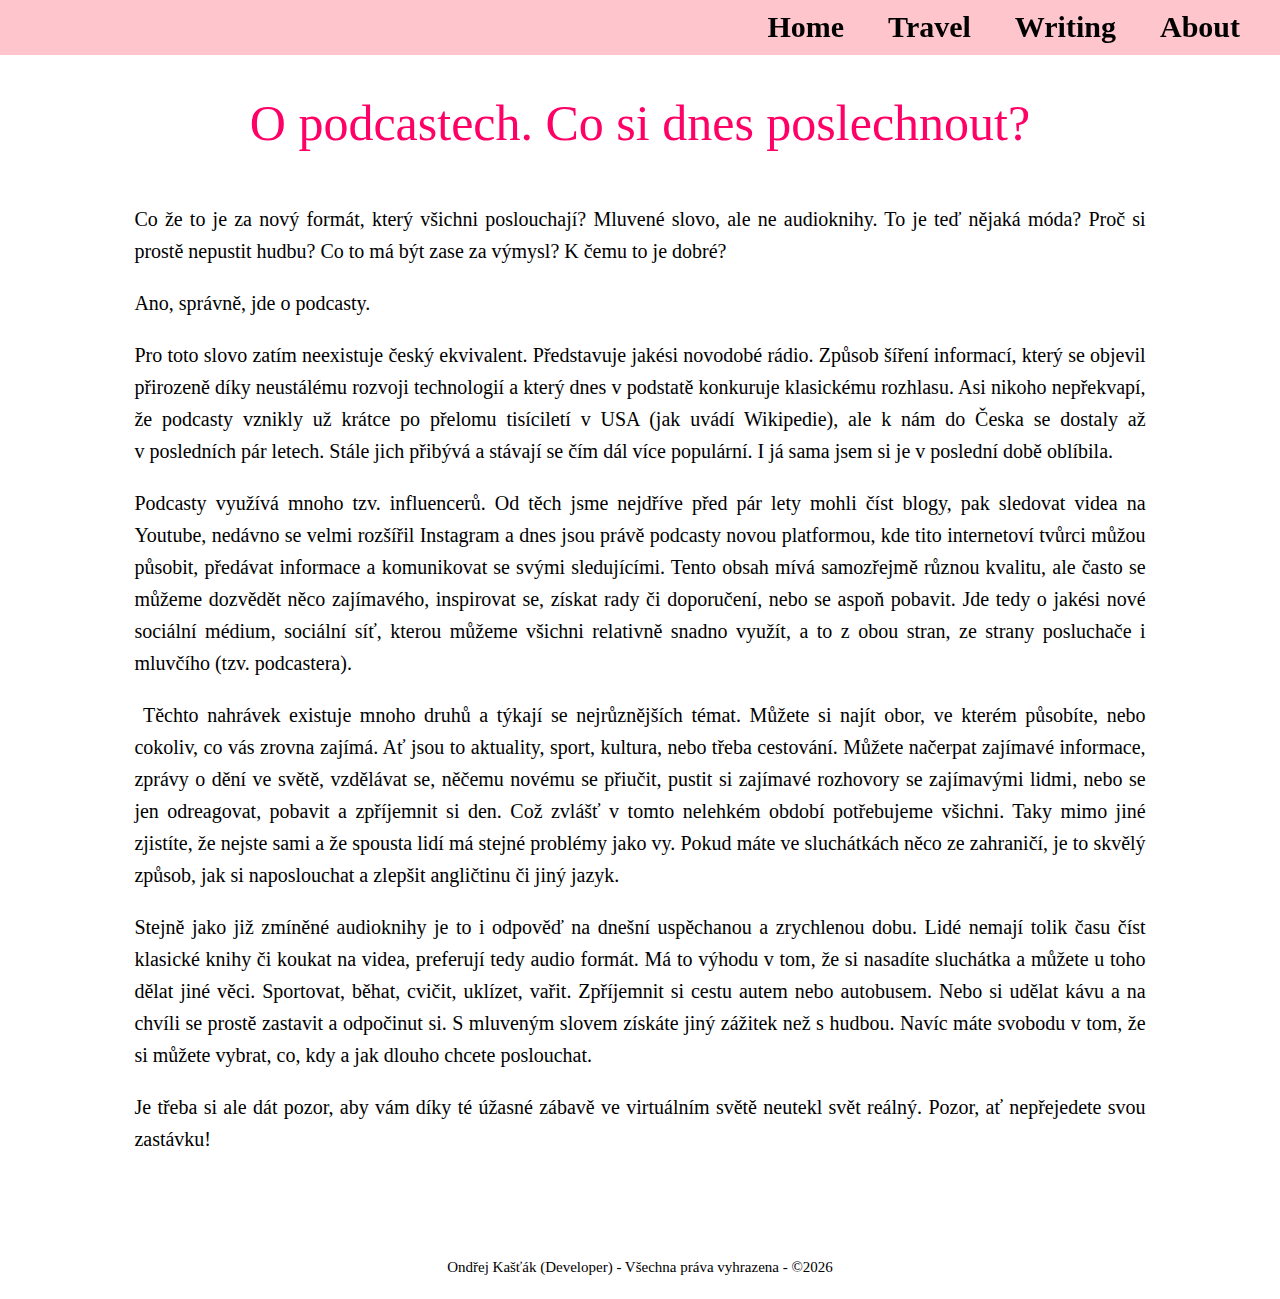
<file: Writing/OPodcastech.html>
<!DOCTYPE html>
<html lang='cs'>
  <head>
    <title>O podcastech</title>
    <meta charset='utf-8'>
    <meta name='description' content='Markéta Kašťáková - Blog'>
    <meta name='keywords' content='Blog, Kypr, Cyprus, povídky, psaní, cestování, traveling, writing, stories, Markéta, Kašťáková'>
    <meta name='author' content='Ondřej Kašťák'>
    <meta name='robots' content='all'>
    <meta name="viewport" content="width=device-width, initial-scale=1.0">
    <!-- <meta http-equiv='X-UA-Compatible' content='IE=edge'> -->
    <link href='/favicon.png' rel='shortcut icon' type='image/png'>
    <link href=/menu.css rel=stylesheet type=text/css>
    <link href=/clanek.css rel=stylesheet type=text/css>
    <script src="https://ajax.googleapis.com/ajax/libs/jquery/3.5.1/jquery.min.js"></script> 
    
  </head>
  <body>
  
  <script>
   $(document).ready(function(){
	   
	   var open = false;
	   
       $("#mMenu").click(function(){
    	  if(open === false){
    		  $("#mMenu").text("^").css({"padding-top": "20px", "position": "absolute", "margin": "auto", "width": "100%", "top": "310px"});
              
          	  $("#menu").css("backgroundColor", "rgba(255, 182, 193, 0.8)").animate({
              	  height: "100%"              
          	  }, 300);
          
          	  $("#menu a").css({"right": "0", "borderBottom": "2px solid black", "display": "block", "padding": "20px 0"});  
          	  
          	  open = true;
    	  } 
    	  
    	  else if(open === true){    		  
        	  $("#menu").animate({
                  height: "55px"              
              }, 300, function(){
            	 $("#menu a").css({"right": "20px", "borderBottom": "0px solid black", "display": "", "padding": ""});
        	  
        	  	 $("#mMenu").text("≡ Menu").css({"padding-top": "3px", "position": "relative", "top": "0"});  
              });        	  
          	  open = false;
    	  }
       }); 
   });      
   </script>
   
   
  <!--a href="https://www.instagram.com/marketka.kast/"><img src=/insta.png id=insta></a-->
  
  <div id=menu>
  	<a href="/"><div>Home</div></a>
  	<a href="/Travel"><div>Travel</div></a>
  	<a href="/Writing"><div>Writing</div></a>
  	<a href="/About"><div>About</div></a>
  	<div id=mMenu> ≡ Menu </div>
  </div>
  
  
  <div class=mid>
  
  	<div class=nadpis>
  		O podcastech. Co si dnes poslechnout? 
  	</div>
  	
<!-- Telo clanku -->
<p>Co že to je za nov&yacute; form&aacute;t, kter&yacute; v&scaron;ichni poslouchaj&iacute;? Mluven&eacute; slovo, ale ne audioknihy. To je teď nějak&aacute; m&oacute;da? Proč si prostě nepustit hudbu? Co to m&aacute; b&yacute;t zase za v&yacute;mysl? K&nbsp;čemu to je dobr&eacute;?</p>
<p>Ano, spr&aacute;vně, jde o podcasty.</p>
<p>Pro toto slovo zat&iacute;m neexistuje česk&yacute; ekvivalent. Představuje jak&eacute;si novodob&eacute; r&aacute;dio. Způsob &scaron;&iacute;řen&iacute; informac&iacute;, kter&yacute; se objevil přirozeně d&iacute;ky neust&aacute;l&eacute;mu rozvoji technologi&iacute; a kter&yacute; dnes v&nbsp;podstatě konkuruje klasick&eacute;mu rozhlasu. Asi nikoho nepřekvap&iacute;, že podcasty vznikly už kr&aacute;tce po přelomu tis&iacute;cilet&iacute; v&nbsp;USA (jak uv&aacute;d&iacute; Wikipedie), ale k&nbsp;n&aacute;m do Česka se dostaly až v&nbsp;posledn&iacute;ch p&aacute;r letech. St&aacute;le jich přib&yacute;v&aacute; a st&aacute;vaj&iacute; se č&iacute;m d&aacute;l v&iacute;ce popul&aacute;rn&iacute;. I j&aacute; sama jsem si je v&nbsp;posledn&iacute; době obl&iacute;bila.</p>
<p>Podcasty využ&iacute;v&aacute; mnoho tzv. influencerů. Od těch jsme nejdř&iacute;ve před p&aacute;r lety mohli č&iacute;st blogy, pak sledovat videa na Youtube, ned&aacute;vno se velmi roz&scaron;&iacute;řil Instagram a dnes jsou pr&aacute;vě podcasty novou platformou, kde tito internetov&iacute; tvůrci můžou působit, před&aacute;vat informace a komunikovat se sv&yacute;mi sleduj&iacute;c&iacute;mi. Tento obsah m&iacute;v&aacute; samozřejmě různou kvalitu, ale často se můžeme dozvědět něco zaj&iacute;mav&eacute;ho, inspirovat se, z&iacute;skat rady či doporučen&iacute;, nebo se aspoň pobavit. Jde tedy o jak&eacute;si nov&eacute; soci&aacute;ln&iacute; m&eacute;dium, soci&aacute;ln&iacute; s&iacute;ť, kterou můžeme v&scaron;ichni relativně snadno využ&iacute;t, a to z&nbsp;obou stran, ze strany posluchače i mluvč&iacute;ho (tzv. podcastera).</p>
<p>&nbsp;Těchto nahr&aacute;vek existuje mnoho druhů a t&yacute;kaj&iacute; se nejrůzněj&scaron;&iacute;ch t&eacute;mat. Můžete si naj&iacute;t obor, ve kter&eacute;m působ&iacute;te, nebo cokoliv, co v&aacute;s zrovna zaj&iacute;m&aacute;. Ať jsou to aktuality, sport, kultura, nebo třeba cestov&aacute;n&iacute;. Můžete načerpat zaj&iacute;mav&eacute; informace, zpr&aacute;vy o děn&iacute; ve světě, vzděl&aacute;vat se, něčemu nov&eacute;mu se přiučit, pustit si zaj&iacute;mav&eacute; rozhovory se zaj&iacute;mav&yacute;mi lidmi, nebo se jen odreagovat, pobavit a zpř&iacute;jemnit si den. Což zvl&aacute;&scaron;ť v&nbsp;tomto nelehk&eacute;m obdob&iacute; potřebujeme v&scaron;ichni. Taky mimo jin&eacute; zjist&iacute;te, že nejste sami a že spousta lid&iacute; m&aacute; stejn&eacute; probl&eacute;my jako vy. Pokud m&aacute;te ve sluch&aacute;tk&aacute;ch něco ze zahranič&iacute;, je to skvěl&yacute; způsob, jak si naposlouchat a zlep&scaron;it angličtinu či jin&yacute; jazyk.</p>
<p>Stejně jako již zm&iacute;něn&eacute; audioknihy je to i odpověď na dne&scaron;n&iacute; uspěchanou a zrychlenou dobu. Lid&eacute; nemaj&iacute; tolik času č&iacute;st klasick&eacute; knihy či koukat na videa, preferuj&iacute; tedy audio form&aacute;t. M&aacute; to v&yacute;hodu v&nbsp;tom, že si nasad&iacute;te sluch&aacute;tka a můžete u toho dělat jin&eacute; věci. Sportovat, běhat, cvičit, ukl&iacute;zet, vařit. Zpř&iacute;jemnit si cestu autem nebo autobusem. Nebo si udělat k&aacute;vu a na chv&iacute;li se prostě zastavit a odpočinut si. S&nbsp;mluven&yacute;m slovem z&iacute;sk&aacute;te jin&yacute; z&aacute;žitek než s&nbsp;hudbou. Nav&iacute;c m&aacute;te svobodu v&nbsp;tom, že si můžete vybrat, co, kdy a jak dlouho chcete poslouchat.</p>
<p>Je třeba si ale d&aacute;t pozor, aby v&aacute;m d&iacute;ky t&eacute; &uacute;žasn&eacute; z&aacute;bavě ve virtu&aacute;ln&iacute;m světě neutekl svět re&aacute;ln&yacute;. Pozor, ať nepřejedete svou zast&aacute;vku!</p>
    

<!-- Konec clanku -->
	                   
                       
 	<div class="foot">	
		 Ondřej Kašťák (Developer) - Všechna práva vyhrazena - &copy;<script>$(".foot").append((new Date).getFullYear());</script>
 	</div>
 
  </div>
 
  </body>
</html>
</file>
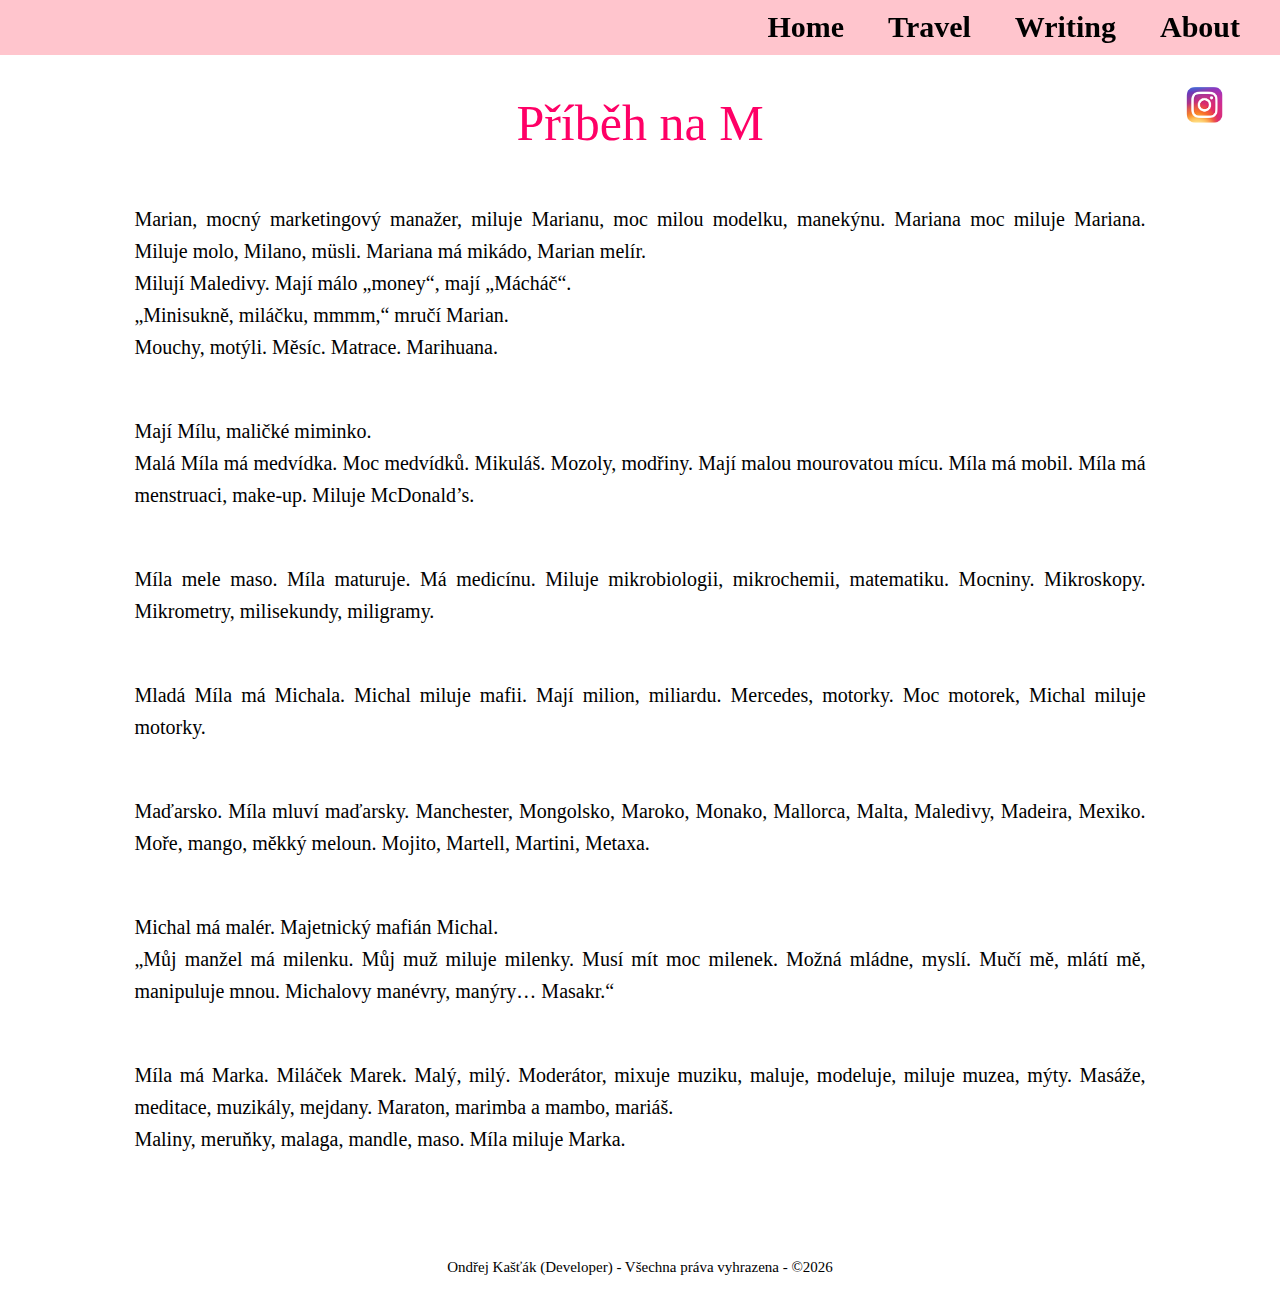
<file: Writing/PribehNaM.html>
<!DOCTYPE html>
<html lang='cs'>
  <head>
    <title>Příběh na M</title>
    <meta charset='utf-8'>
    <meta name='description' content='Markéta Kašťáková - Blog'>
    <meta name='keywords' content='Blog, Kypr, Cyprus, povídky, psaní, cestování, traveling, writing, stories, Markéta, Kašťáková'>
    <meta name='author' content='Ondřej Kašťák'>
    <meta name='robots' content='all'>
    <meta name="viewport" content="width=device-width, initial-scale=1.0">
    <!-- <meta http-equiv='X-UA-Compatible' content='IE=edge'> -->
    <link href='/favicon.png' rel='shortcut icon' type='image/png'>
    <link href=/menu.css rel=stylesheet type=text/css>
    <link href=/clanek.css rel=stylesheet type=text/css>
    <script src="https://ajax.googleapis.com/ajax/libs/jquery/3.5.1/jquery.min.js"></script> 
    
  </head>
  <body>
  
  <script>
   $(document).ready(function(){
	   
	   var open = false;
	   
       $("#mMenu").click(function(){
    	  if(open === false){
    		  $("#mMenu").text("^").css({"padding-top": "20px", "position": "absolute", "margin": "auto", "width": "100%", "top": "310px"});
              
          	  $("#menu").css("backgroundColor", "rgba(255, 182, 193, 0.8)").animate({
              	  height: "100%"              
          	  }, 300);
          
          	  $("#menu a").css({"right": "0", "borderBottom": "2px solid black", "display": "block", "padding": "20px 0"});  
          	  
          	  open = true;
    	  } 
    	  
    	  else if(open === true){    		  
        	  $("#menu").animate({
                  height: "55px"              
              }, 300, function(){
            	 $("#menu a").css({"right": "20px", "borderBottom": "0px solid black", "display": "", "padding": ""});
        	  
        	  	 $("#mMenu").text("≡ Menu").css({"padding-top": "3px", "position": "relative", "top": "0"});  
              });        	  
          	  open = false;
    	  }
       }); 
   });      
   </script>
   
   
  <a href="https://www.instagram.com/marketka.kast/"><img src=/insta.png id=insta></a>
  
  <div id=menu>
  	<a href="/"><div>Home</div></a>
  	<a href="/Travel"><div>Travel</div></a>
  	<a href="/Writing"><div>Writing</div></a>
  	<a href="/About"><div>About</div></a>
  	<div id=mMenu> ≡ Menu </div>
  </div>
  
  
  <div class=mid>
  
  	<div class=nadpis>
  		Příběh na M
  	</div>
  	
<!-- Telo clanku -->
  	
         <p>Marian, mocn&yacute; marketingov&yacute; manažer, miluje Marianu, moc milou modelku, manek&yacute;nu. Mariana moc miluje Mariana. Miluje molo, Milano, m&uuml;sli. Mariana m&aacute; mik&aacute;do, Marian mel&iacute;r. <br /> Miluj&iacute; Maledivy. Maj&iacute; m&aacute;lo &bdquo;money&ldquo;, maj&iacute; &bdquo;M&aacute;ch&aacute;č&ldquo;. <br /> &bdquo;Minisukně, mil&aacute;čku, mmmm,&ldquo; mruč&iacute; Marian. <br /> Mouchy, mot&yacute;li. Měs&iacute;c. Matrace. Marihuana.</p>
<p><br /> Maj&iacute; M&iacute;lu, maličk&eacute; miminko. <br /> Mal&aacute; M&iacute;la m&aacute; medv&iacute;dka. Moc medv&iacute;dků. Mikul&aacute;&scaron;. Mozoly, modřiny. Maj&iacute; malou mourovatou m&iacute;cu. M&iacute;la m&aacute; mobil. M&iacute;la m&aacute; menstruaci, make-up. Miluje McDonald&rsquo;s.</p>
<p><br /> M&iacute;la mele maso. M&iacute;la maturuje. M&aacute; medic&iacute;nu. Miluje mikrobiologii, mikrochemii, matematiku. Mocniny. Mikroskopy. Mikrometry, milisekundy, miligramy.</p>
<p><br /> Mlad&aacute; M&iacute;la m&aacute; Michala. Michal miluje mafii. Maj&iacute; milion, miliardu. Mercedes, motorky. Moc motorek, Michal miluje motorky.</p>
<p><br /> Maďarsko. M&iacute;la mluv&iacute; maďarsky. Manchester, Mongolsko, Maroko, Monako, Mallorca, Malta, Maledivy, Madeira, Mexiko. Moře, mango, měkk&yacute; meloun. Mojito, Martell, Martini, Metaxa.</p>
<p><br /> Michal m&aacute; mal&eacute;r. Majetnick&yacute; mafi&aacute;n Michal. <br /> &bdquo;Můj manžel m&aacute; milenku. Můj muž miluje milenky. Mus&iacute; m&iacute;t moc milenek. Možn&aacute; ml&aacute;dne, mysl&iacute;. Muč&iacute; mě, ml&aacute;t&iacute; mě, manipuluje mnou. Michalovy man&eacute;vry, man&yacute;ry&hellip; Masakr.&ldquo;</p>
<p><br /> M&iacute;la m&aacute; Marka. Mil&aacute;ček Marek. Mal&yacute;, mil&yacute;. Moder&aacute;tor, mixuje muziku, maluje, modeluje, miluje muzea, m&yacute;ty. Mas&aacute;že, meditace, muzik&aacute;ly, mejdany. Maraton, marimba a mambo, mari&aacute;&scaron;. <br /> Maliny, meruňky, malaga, mandle, maso. M&iacute;la miluje Marka.</p>

 	<div class="foot">	
		 Ondřej Kašťák (Developer) - Všechna práva vyhrazena - &copy;<script>$(".foot").append((new Date).getFullYear());</script>
 	</div>
 
  </div>
 
  </body>
</html>
</file>
